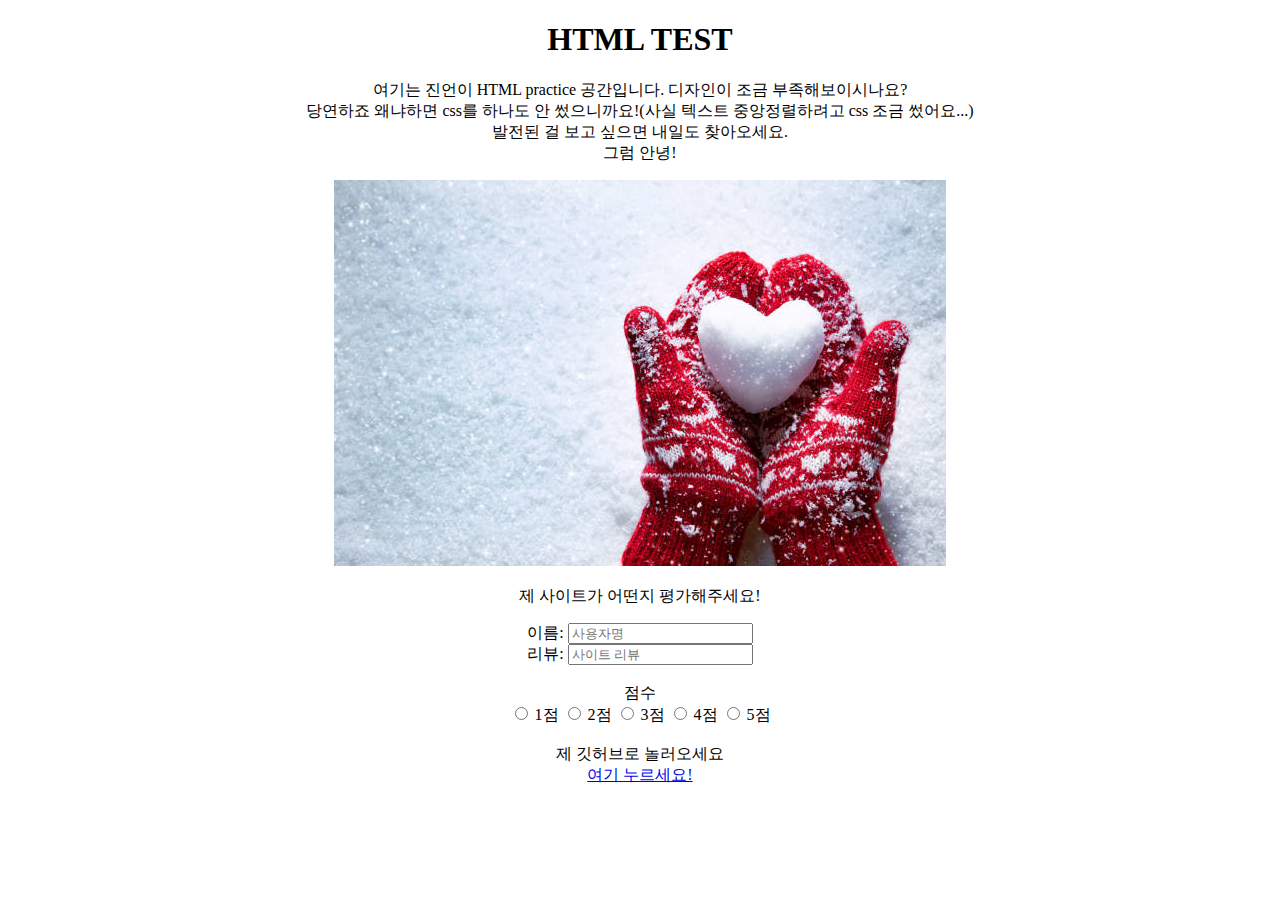
<file: index.html>
<!DOCTYPE html>
<html lang="en">
<head>
    <meta charset="UTF-8">
    <meta name="viewport" content="width=device-width, initial-scale=1.0">
    <title>Document</title>
</head>
<body>
    <div id="title" style="text-align: center;">
        <h1>HTML TEST</h1>
    </div>
    <div id="content">
        <div id="top-content">
            <p style="text-align: center;">
                여기는 진언이 HTML practice 공간입니다. 디자인이 조금 부족해보이시나요?<br/>
                당연하죠 왜냐하면 css를 하나도 안 썼으니까요!(사실 텍스트 중앙정렬하려고 css 조금 썼어요...)<br/>
                발전된 걸 보고 싶으면 내일도 찾아오세요.<br/>
                그럼 안녕!
            </p>
        </div>
        <div id="center-content">
            <div id="img" display="block" style="text-align: center;">
                <img src="test.jpg">
            </div>
            <div id="explanation">
                <p style="text-align: center;"> 
                    제 사이트가 어떤지 평가해주세요!
                </p>
            </div>
            <div id="userForm" style="text-align: center;">
                <form action="/submit" method="post">
                    이름: <input type="text" name="username" placeholder="사용자명"><br/>
                    리뷰: <input type="test" name="review" placeholder="사이트 리뷰"><br/>
                    <br/>점수<br/>
                    <input type="radio" name="score" value="1"> 1점
                    <input type="radio" name="score" value="2"> 2점
                    <input type="radio" name="score" value="3"> 3점
                    <input type="radio" name="score" value="4"> 4점
                    <input type="radio" name="score" value="5"> 5점

                </form>
            </div>
        </div>
        <div id="bottom-content">
            <div id="link" style="text-align: center;">
                <br/>제 깃허브로 놀러오세요<br/>
                <a href="https://github.com/parkjineon">여기 누르세요!</a>

            </div>
        </div>
    </div>
    

</body>
</html>
</file>
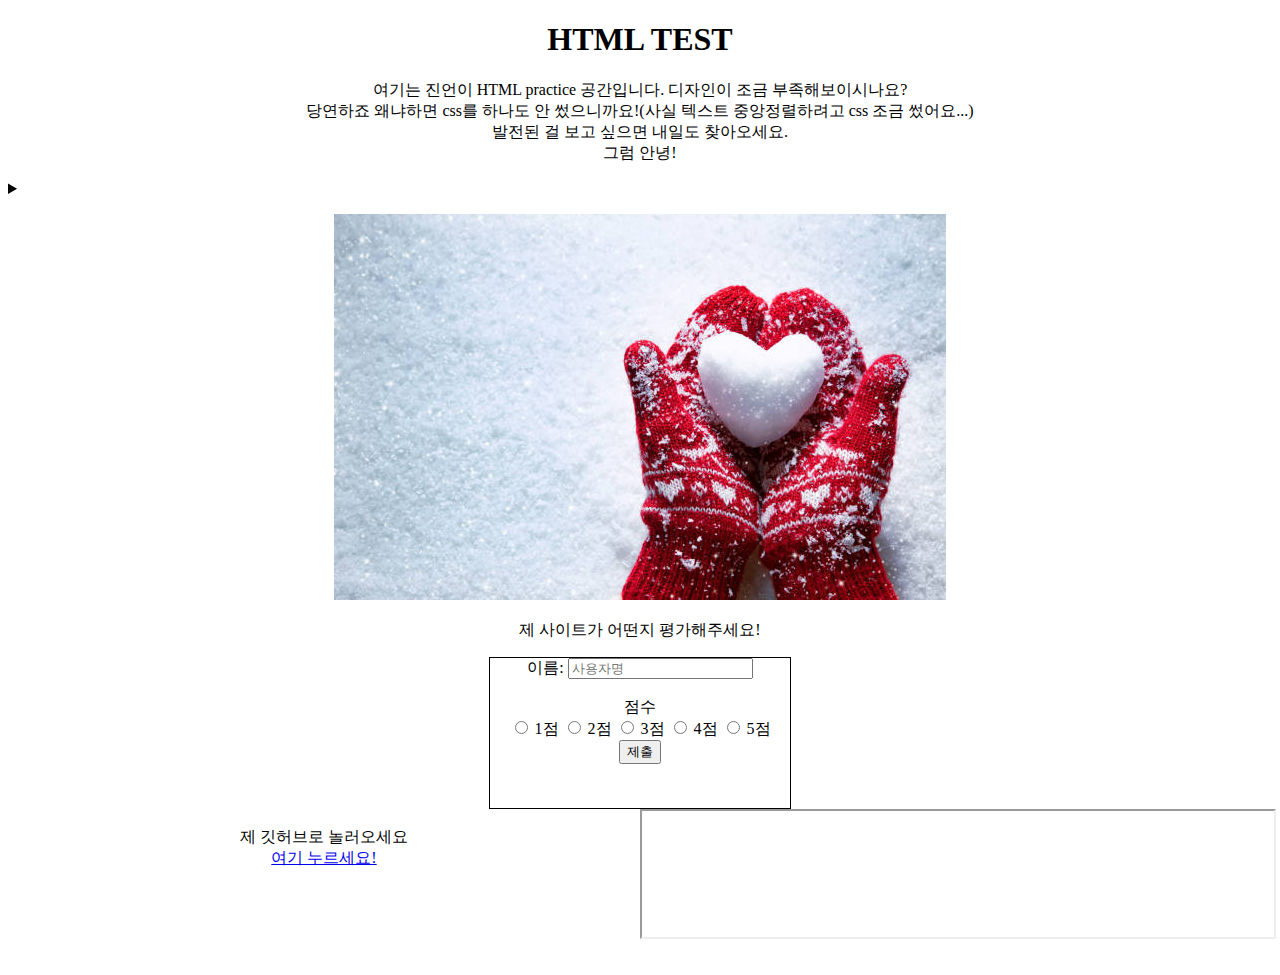
<file: day1/index.html>
<!DOCTYPE html>
<html lang="en">
<head>
    <meta charset="UTF-8">
    <meta name="viewport" content="width=device-width, initial-scale=1.0">
    <title>Document</title>
</head>
<body>
    <div id="title" style="text-align: center;">
        <h1>HTML TEST</h1>
    </div>
    <div id="content" style="width: 100%;">
        <div id="top-content">
            <p style="text-align: center;">
                여기는 진언이 HTML practice 공간입니다. 디자인이 조금 부족해보이시나요?<br/>
                당연하죠 왜냐하면 css를 하나도 안 썼으니까요!(사실 텍스트 중앙정렬하려고 css 조금 썼어요...)<br/>
                발전된 걸 보고 싶으면 내일도 찾아오세요.<br/>
                그럼 안녕!
            </p>
            <p>
                <details>
                    <summary></summary>
                    아무것도 없지롱!
                    <details>
                        <summary></summary>
                        없다구...
                        <details>
                            <summary></summary>
                            이제 진짜 끝!
                            <details>
                                <summary></summary>
                                정말 없어! 안녕!
                            </details>
                        </details>
                    </details>
                    
                </details>
            </p>
        </div>
        <div id="center-content">
            <div id="img" display="block" style="text-align: center;">
                <img src="test.jpg">
            </div>
            <div id="explanation">
                <p style="text-align: center;"> 
                    제 사이트가 어떤지 평가해주세요!
                </p>
            </div>
            <div id="userForm" style="display:flex; flex-direction: row; justify-content: center;" >
                <form action="/submit.html" method="post" style="height:150px; border: black 1px solid; width: 300px; text-align: center;">
                    이름: <input type="text" name="username" placeholder="사용자명"><br/>
                    <br/>점수<br/>
                    <input type="radio" name="score" value="1"> 1점
                    <input type="radio" name="score" value="2"> 2점
                    <input type="radio" name="score" value="3"> 3점
                    <input type="radio" name="score" value="4"> 4점
                    <input type="radio" name="score" value="5"> 5점<br/>
                    <button type="submit">제출</button>
                </form>
            </div>
        </div>
        <div id="bottom-content" width="100%" height="30%"style="display:flex; flex-direction: row; text-align: center;">
            <div id="link" style="text-align: center; align-items: center; width:50%" >
                <br/>제 깃허브로 놀러오세요<br/>
                <a href="https://github.com/parkjineon">여기 누르세요!</a>
            </div>
            <div id="weather" style="width: 50%;">
                <iframe src="https://parkjineon.github.io/parkjineon/" width="100%" height="80%"></iframe>
            </div>
        </div>
    </div>
    

</body>
</html>
</file>
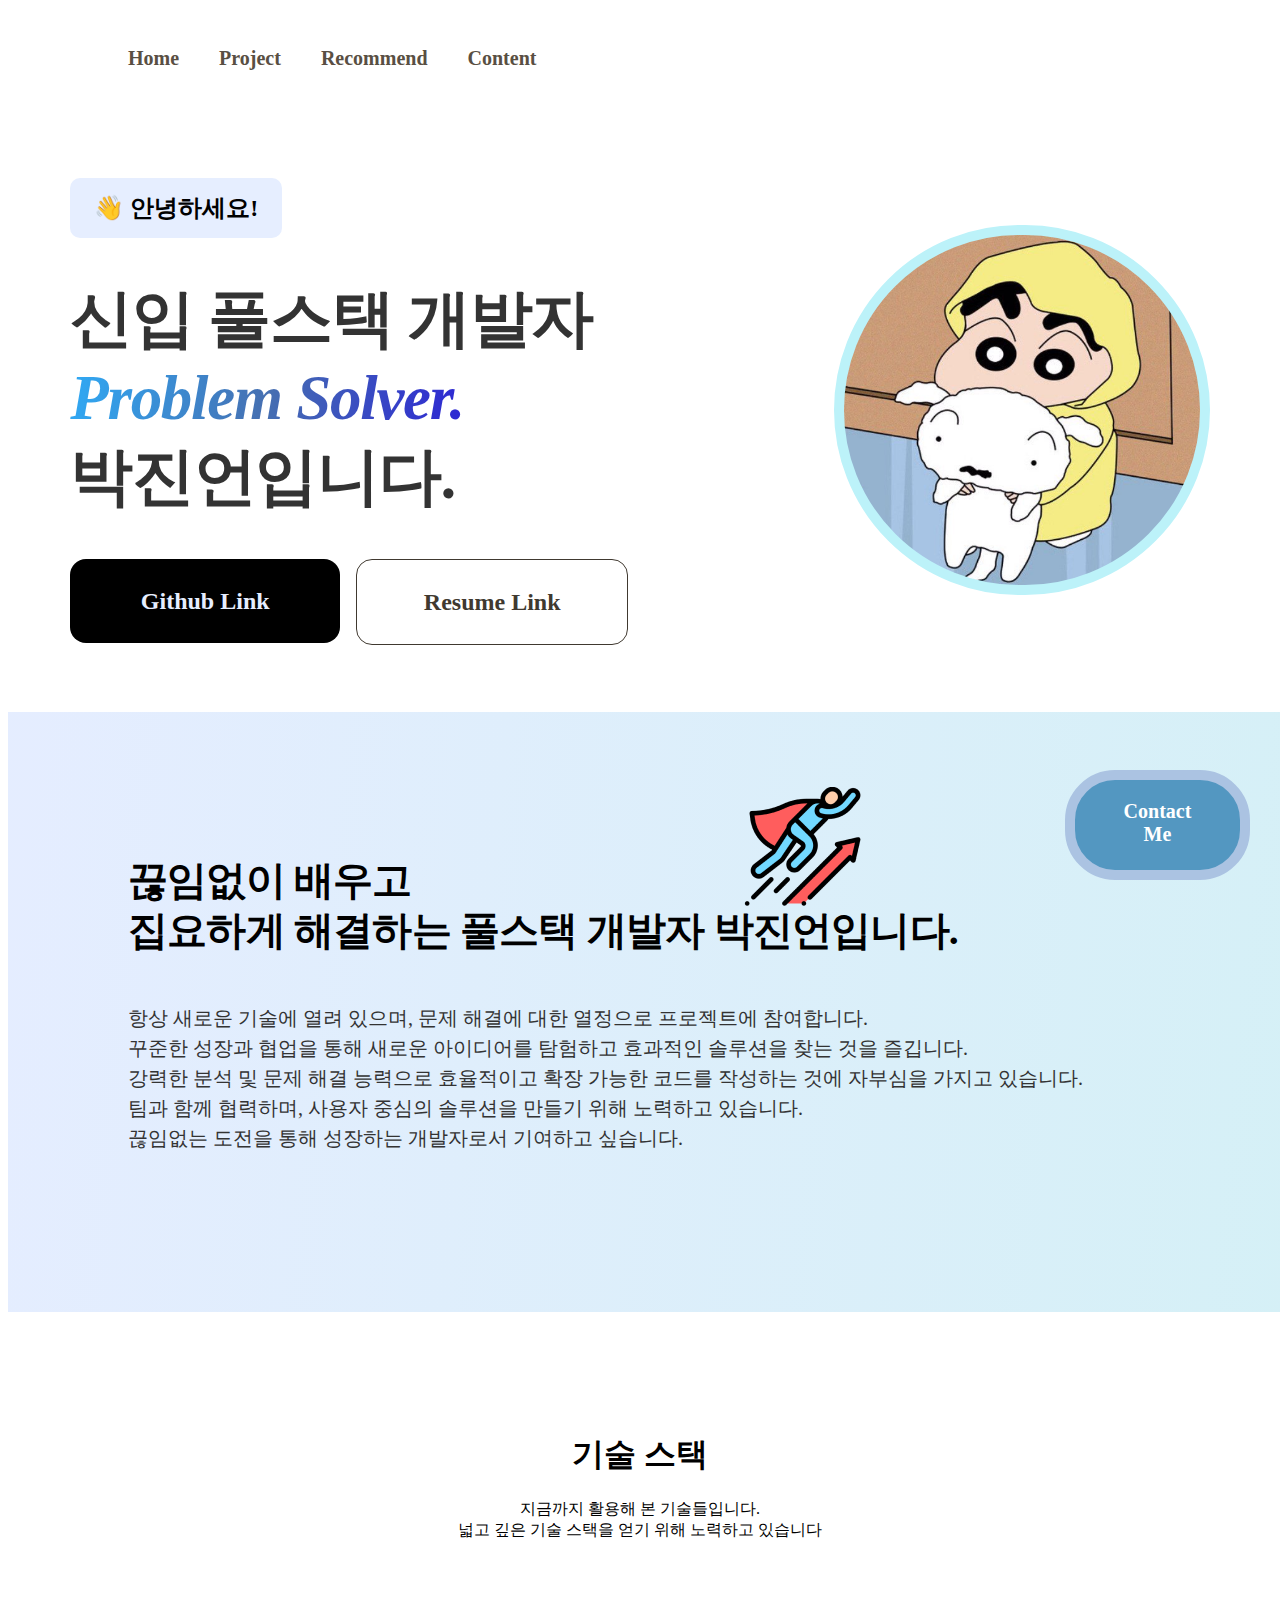
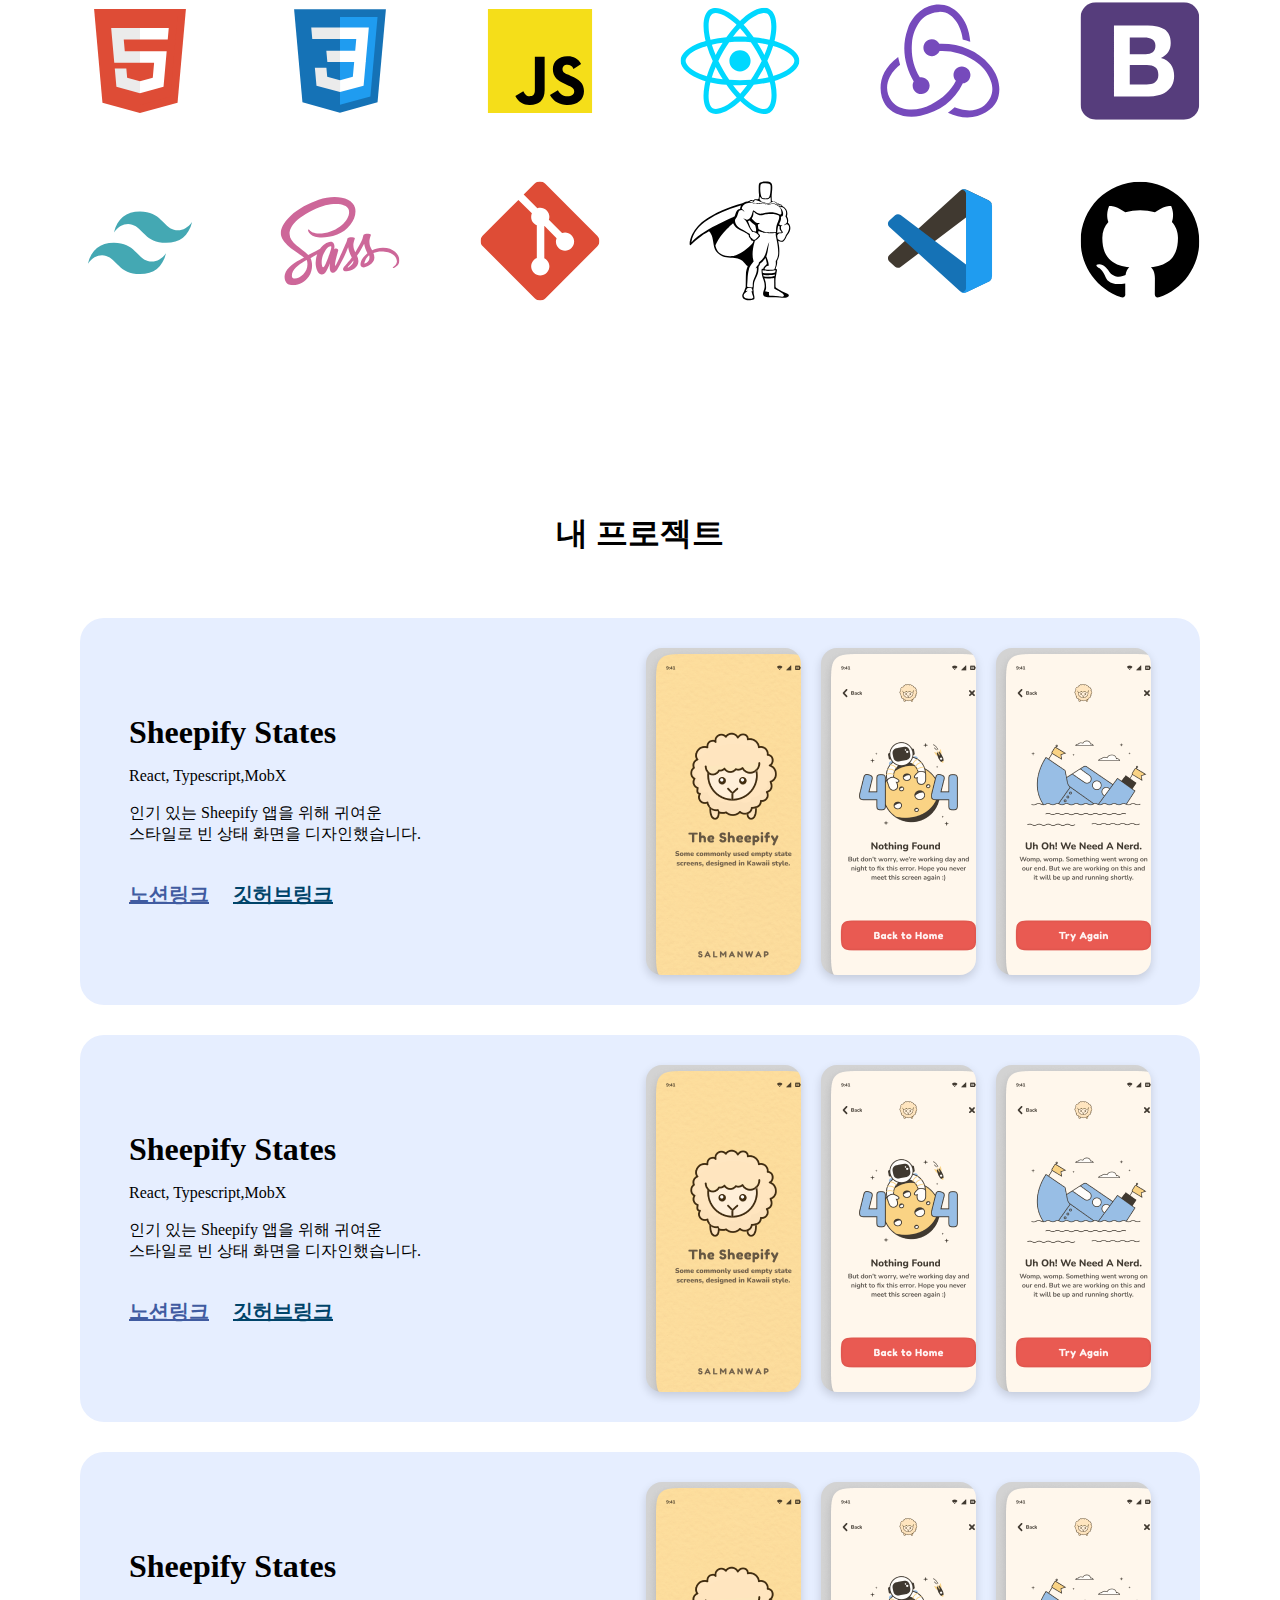
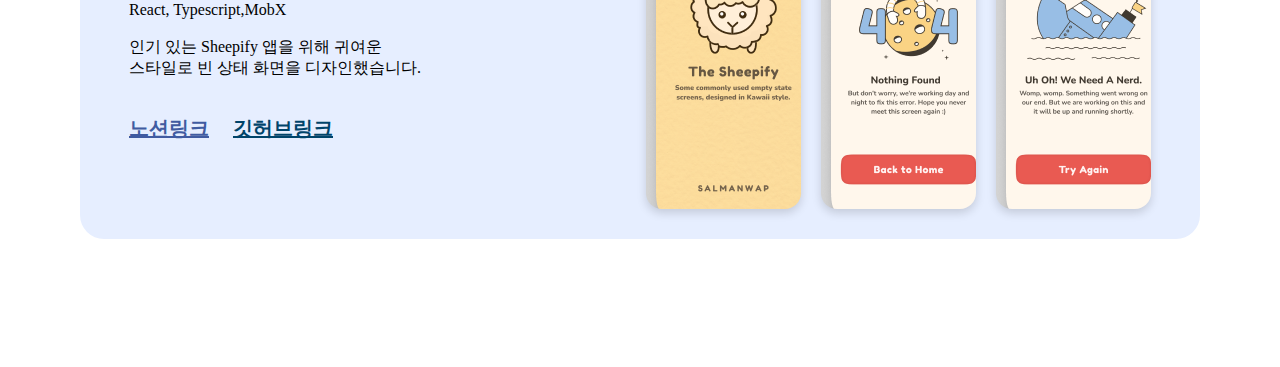
<file: day2/index.html>
<!DOCTYPE html>
<html lang="ko">

<head>
    <meta charset="UTF-8">
    <meta name="viewport" content="width=device-width, initial-scale=1.0">
    <title>Document</title>
    <link rel='stylesheet' href='./style.css'>
</head>

<body>
    <nav>
        <!-- pure HTML/CSS/JS -->
        <div class="navItem">Home</div>

        <!-- 리액트/뷰같은 프레임워크 스타일 -->
        <div class="navItem">Project</div>
        <div class="navItem">Recommend</div>
        <div class="navItem">Content</div>
    </nav>
    <div class="contactMe">
            <p>Contact<br/>Me</p>
    </div>
    <header>
        <div class="welcomeMessage">
            <div class="badge">👋 안녕하세요!</div>
            <h1><div class="animationCollection">
                <div class="titleAnimation">신</div><div class="titleAnimation"></div><div class="titleAnimation">입&nbsp;</div>
                <div class="titleAnimation">풀</div><div class="titleAnimation">스</div><div class="titleAnimation">택&nbsp;</div> 
                <div class="titleAnimation">개</div><div class="titleAnimation">발</div><div class="titleAnimation">자</div><br />
            </div>
                <em class="problemSolver">Problem Solver.</em><br />
                박진언입니다.<br />
            </h1>
            <div class="headerLinkContainer">
                <div class="github">
                    <a class="githubLink" href="https://github.com/parkjineon" target="_blank">
                        Github Link
                    </a>
                </div>
                <div class="resume">
                    <a class="resumeLink" href="#" target="_blank">Resume Link</a>
                </div>

            </div>  
        </div>
        <div class="welcomePicture">
            <div class="profilePicture"></div>
        </div>
    </header>
    <div class="content">
        <div class="aboutMe">
            <h1>끊임없이 배우고<br/>
            집요하게 해결하는 풀스택 개발자 박진언입니다.
            <div class="aboutMeImg">
            </div>
            </h1>
            <p>
                항상 새로운 기술에 열려 있으며, 문제 해결에 대한 열정으로 프로젝트에 참여합니다. <br/>
                꾸준한 성장과 협업을 통해 새로운 아이디어를 탐험하고 효과적인 솔루션을 찾는 것을 즐깁니다.<br/> 
                강력한 분석 및 문제 해결 능력으로 효율적이고 확장 가능한 코드를 작성하는 것에 자부심을 가지고 있습니다.<br/> 
                팀과 함께 협력하며, 사용자 중심의 솔루션을 만들기 위해 노력하고 있습니다. <br/>
                끊임없는 도전을 통해 성장하는 개발자로서 기여하고 싶습니다.<br/>
            </p>

        </div>
        <div class="stacks">
            <div class="stacksContent">
                <h1>기술 스택</h1>
                <p>지금까지 활용해 본 기술들입니다.<br/>
                넓고 깊은 기술 스택을 얻기 위해 노력하고 있습니다</p>
            </div>
            <div class="stacksImg1">
                <svg xmlns="http://www.w3.org/2000/svg" width="121" height="121" viewBox="0 0 121 121" fill="none">
                    <path d="M22.6325 102.504L14.2063 8H106.794L98.3563 102.489L60.4438 113L22.6325 102.504Z" fill="#DE4C36"/>
                    <path d="M60.5 104.968L91.1375 96.4738L98.345 15.7288H60.5V104.968Z" fill="#DE4C36"/>
                    <path d="M60.5 50.7762H45.1625L44.105 38.9075H60.5V27.3162H31.4375L31.715 30.4287L34.5613 62.3675H60.5V50.7762ZM60.5 80.8775L60.4475 80.8925L47.54 77.4087L46.715 68.165H35.0787L36.7025 86.36L60.4475 92.9525L60.5 92.9375V80.8775Z" fill="#EBEBEB"/>
                    <path d="M60.4587 50.7762V62.3675H74.7312L73.3887 77.4012L60.4587 80.8887V92.9487L84.2225 86.36L84.395 84.4025L87.1175 53.8887L87.4025 50.7762H60.4587ZM60.4587 27.3162V38.9075H88.4562L88.6887 36.305L89.2175 30.4287L89.495 27.3162H60.4587Z" fill="white"/>
                </svg>

                <svg xmlns="http://www.w3.org/2000/svg" width="121" height="119" viewBox="0 0 121 119" fill="none">
                    <path d="M22.6325 101.154L14.21 7.4375H106.79L98.3562 101.139L60.4437 111.562L22.6325 101.154Z" fill="#1572B6"/>
                    <path d="M60.5 103.597L91.1375 95.174L98.345 15.1019H60.5V103.597Z" fill="#1F9CF0"/>
                    <path d="M60.5 49.054H75.8375L76.895 37.2842H60.5V25.7896H89.5625L89.285 28.8724L86.4387 60.5487H60.5V49.054Z" fill="white"/>
                    <path d="M60.5711 78.9045L60.5186 78.9193L47.6112 75.4609L46.7862 66.2942H35.1499L36.7737 84.3413L60.5149 90.8788L60.5711 90.864V78.9045Z" fill="#EBEBEB"/>
                    <path d="M74.8513 60.0615L73.4563 75.4534L60.53 78.9119V90.8714L84.29 84.3412L84.4663 82.4001L86.48 60.0615H74.8513Z" fill="white"/>
                    <path d="M60.5411 25.7896V37.2842H32.5436L32.3111 34.6997L31.7824 28.8724L31.5049 25.7896H60.5411ZM60.4999 49.054V60.5487H47.7536L47.5211 57.9642L46.9961 52.1369L46.7186 49.054H60.4999Z" fill="#EBEBEB"/>
                </svg>


                <svg xmlns="http://www.w3.org/2000/svg" width="121" height="121" viewBox="0 0 121 121" fill="none">
                    <path d="M8 8H113V113H8V8Z" fill="#F5DE19"/>
                    <path d="M78.5338 90.0312C79.4284 91.8485 80.8183 93.3759 82.5434 94.4375C84.2684 95.4991 86.2584 96.0515 88.2838 96.0313C92.3713 96.0313 94.985 93.9875 94.985 91.1562C94.985 87.7812 92.3 86.5738 87.8 84.605L85.3325 83.5475C78.2075 80.5138 73.4825 76.715 73.4825 68.6825C73.4825 61.2838 79.1075 55.6475 87.9313 55.6475C90.7877 55.4412 93.6416 56.0805 96.137 57.4856C98.6324 58.8907 100.659 60.9994 101.964 63.5488L94.25 68.48C93.7476 67.216 92.8728 66.1345 91.7416 65.379C90.6105 64.6236 89.2764 64.2298 87.9163 64.25C87.3229 64.1906 86.7236 64.2555 86.1567 64.4404C85.5897 64.6254 85.0675 64.9265 84.6234 65.3244C84.1792 65.7224 83.8228 66.2085 83.5769 66.7518C83.331 67.2951 83.2009 67.8837 83.195 68.48C83.195 71.4388 85.0288 72.6388 89.2625 74.48L91.73 75.5375C100.115 79.1338 104.855 82.7975 104.855 91.0363C104.855 99.92 97.8763 104.787 88.505 104.787C84.8537 105.02 81.213 104.191 78.0223 102.401C74.8317 100.61 72.2274 97.9342 70.5238 94.6963L78.5338 90.0312ZM43.6775 90.8863C45.2263 93.635 46.6363 95.96 50.0263 95.96C53.2663 95.96 55.3138 94.6925 55.3138 89.7612V56.21H65.18V89.8925C65.18 100.107 59.18 104.757 50.4463 104.757C47.3591 104.926 44.2931 104.157 41.6513 102.551C39.0096 100.944 36.9157 98.5761 35.645 95.7575L43.6775 90.8863Z" fill="black"/>
                </svg>

                <svg xmlns="http://www.w3.org/2000/svg" width="114" height="101" viewBox="0 0 114 101" fill="none">
                    <g clip-path="url(#clip0_118_4170)">
                      <path d="M93.4055 32.7027C92.203 32.2887 90.9903 31.9051 89.7686 31.5523C89.9738 30.7106 90.1627 29.8792 90.3304 29.0623C93.0837 15.6483 91.2838 4.84178 85.1359 1.28375C79.2415 -2.12722 69.6015 1.42949 59.8658 9.93342C58.9063 10.773 57.9681 11.6368 57.052 12.524C56.4388 11.934 55.8148 11.3556 55.1802 10.7888C44.9766 1.69616 34.7492 -2.13608 28.608 1.43215C22.7188 4.85374 20.9749 15.0127 23.4537 27.7254C23.7003 28.9844 23.9787 30.237 24.2887 31.4819C22.841 31.8947 21.4441 32.3342 20.1072 32.8019C8.14431 36.9881 0.504639 43.5483 0.504639 50.3529C0.504639 57.3808 8.70617 64.43 21.166 68.7043C22.1762 69.0495 23.1947 69.3692 24.2208 69.6634C23.8875 71.0042 23.5917 72.354 23.3336 73.7114C20.9705 86.2035 22.8159 96.1223 28.6892 99.5222C34.7554 103.033 44.9369 99.4247 54.8505 90.7268C55.6544 90.0196 56.4406 89.2925 57.2083 88.546C58.2003 89.5066 59.2188 90.4393 60.2626 91.343C69.8659 99.6365 79.35 102.985 85.2176 99.5762C91.2781 96.055 93.2479 85.3995 90.6906 72.4356C90.4891 71.42 90.2632 70.4094 90.0131 69.4047C90.7281 69.1921 91.4299 68.9732 92.114 68.7455C105.067 64.4384 113.495 57.4747 113.495 50.3529C113.495 43.5234 105.609 36.919 93.4055 32.7027ZM90.5961 64.1474C89.9782 64.3525 89.3444 64.5505 88.6982 64.7432C87.2682 60.1995 85.3385 55.3684 82.9768 50.3764C85.2304 45.5036 87.0859 40.734 88.4758 36.22C89.6317 36.5558 90.7533 36.9097 91.8346 37.2832C102.291 40.8961 108.668 46.2372 108.668 50.3529C108.668 54.7367 101.78 60.4277 90.5961 64.1474ZM85.9556 73.3765C87.0864 79.1087 87.2475 84.2916 86.4985 88.3435C85.8258 91.9844 84.4726 94.4115 82.7989 95.3839C79.2384 97.4526 71.6234 94.7637 63.4109 87.6706C62.44 86.8305 61.4926 85.9634 60.5698 85.0703C63.7538 81.5756 66.9356 77.5131 70.0411 73.0008C75.5035 72.5144 80.664 71.7188 85.3438 70.6331C85.5693 71.5426 85.7732 72.4573 85.9556 73.3765ZM39.0256 95.0264C35.5467 96.2592 32.7758 96.2946 31.1008 95.3254C27.5368 93.2624 26.0551 85.298 28.0761 74.6151C28.3164 73.3527 28.5914 72.0972 28.901 70.8502C33.5292 71.8779 38.6522 72.6168 44.1274 73.0624C47.2541 77.4776 50.5277 81.5358 53.827 85.0894C53.1258 85.7703 52.4081 86.4338 51.6744 87.0793C47.2903 90.9252 42.8973 93.654 39.0256 95.0264ZM22.7276 64.1204C17.218 62.2302 12.6679 59.7738 9.54919 57.0933C6.74649 54.6848 5.3319 52.2932 5.3319 50.3529C5.3319 46.2234 11.4656 40.9564 21.6961 37.3766C22.9377 36.9425 24.2371 36.5327 25.5855 36.1482C26.9996 40.7641 28.8543 45.5904 31.0924 50.4707C28.8251 55.4233 26.944 60.3267 25.5162 64.997C24.5796 64.7278 23.6498 64.4355 22.7276 64.1204ZM28.1909 26.7947C26.0674 15.9031 27.4776 7.68706 31.0267 5.62497C34.8066 3.42867 43.1652 6.56011 51.9754 14.4115C52.5499 14.9247 53.1151 15.4482 53.6707 15.9819C50.3878 19.52 47.1442 23.548 44.0453 27.9371C38.7312 28.4315 33.6444 29.2253 28.9677 30.2889C28.6795 29.131 28.4205 27.9661 28.1909 26.7951V26.7947ZM76.93 38.8739C75.8254 36.9589 74.6797 35.0679 73.4939 33.2024C77.099 33.66 80.5532 34.2673 83.7968 35.0098C82.8232 38.1425 81.6094 41.4175 80.1807 44.7753C79.1364 42.7867 78.0526 40.8191 76.93 38.8739ZM57.0542 19.4443C59.2805 21.8652 61.5103 24.5678 63.7035 27.5003C59.2545 27.2894 54.798 27.2886 50.349 27.4977C52.5443 24.5922 54.7931 21.8931 57.0542 19.4443ZM37.0509 38.9071C35.9424 40.8367 34.8788 42.792 33.8612 44.7713C32.4558 41.4255 31.2531 38.1355 30.2711 34.9584C33.4948 34.2346 36.9326 33.6427 40.5148 33.1935C39.3158 35.0704 38.1608 36.9754 37.0509 38.9067V38.9071ZM40.6176 67.8569C36.9168 67.4423 33.4273 66.881 30.2044 66.1767C31.2019 62.9429 32.4311 59.5829 33.8669 56.1653C34.8886 58.1461 35.9566 60.1026 37.0699 62.033C38.2148 64.0176 39.4003 65.9614 40.6176 67.8569ZM57.1875 81.6027C54.8995 79.1255 52.6176 76.3848 50.3891 73.4372C52.5527 73.5222 54.7582 73.5656 57 73.5656C59.303 73.5656 61.5796 73.5138 63.8204 73.4137C61.6202 76.4145 59.3988 79.1592 57.1875 81.6027ZM80.2262 55.9907C81.7365 59.446 83.0094 62.7883 84.0202 65.9667C80.7443 66.7171 77.2072 67.3214 73.4803 67.7701C74.6745 65.8699 75.831 63.9461 76.949 61.9998C78.0857 60.0214 79.1783 58.0179 80.2262 55.9907ZM72.7679 59.5794C71.0563 62.5634 69.2486 65.4909 67.3474 68.357C63.9037 68.6018 60.4523 68.7234 57 68.7216C53.4836 68.7216 50.0634 68.6118 46.7699 68.3974C44.8191 65.5378 42.9769 62.6053 41.247 59.6059H41.2475C39.5258 56.6225 37.9176 53.5745 36.4264 50.4685C37.9138 47.3618 39.5171 44.3124 41.2329 41.3267L41.2325 41.3271C42.9476 38.3407 44.7752 35.4206 46.7112 32.5734C50.0713 32.3182 53.5171 32.1853 56.9995 32.1853H57C60.4983 32.1853 63.9484 32.3195 67.3077 32.5765C69.2242 35.4195 71.0401 38.3295 72.752 41.301C74.4735 44.2801 76.098 47.3147 77.623 50.3999C76.1137 53.5166 74.4943 56.5783 72.7679 59.5794ZM82.7252 5.48056C86.5086 7.67067 87.9801 16.5024 85.6029 28.0842C85.4511 28.8231 85.2807 29.5757 85.0953 30.339C80.4071 29.2528 75.3168 28.4452 69.9873 27.9433C66.8827 23.506 63.6655 19.4717 60.436 15.9792C61.2824 15.1604 62.1489 14.3628 63.0348 13.5871C71.3767 6.30141 79.173 3.42468 82.7252 5.48056ZM57 40.2263C62.5723 40.2263 67.0897 44.7603 67.0897 50.3529C67.0897 55.9456 62.5723 60.4795 57 60.4795C51.4277 60.4795 46.9102 55.9456 46.9102 50.3529C46.9102 44.7603 51.4277 40.2263 57 40.2263Z" fill="#00D8FF"/>
                    </g>
                    <defs>
                      <clipPath id="clip0_118_4170">
                        <rect width="113" height="101" fill="white" transform="translate(0.5)"/>
                      </clipPath>
                    </defs>
                </svg>

                <svg xmlns="http://www.w3.org/2000/svg" width="106" height="101" viewBox="0 0 106 101" fill="none">
                    <path d="M73.1971 70.2606C77.0688 69.8598 80.0061 66.5221 79.8725 62.5164C79.7393 58.5111 76.4012 55.3065 72.3959 55.3065H72.1291C67.9897 55.4401 64.7856 58.9115 64.9193 63.0504C65.0529 65.0533 65.8537 66.7889 67.0553 67.9906C62.516 76.9365 55.5734 83.4787 45.1594 88.9529C38.0832 92.6914 30.7402 94.0266 23.3971 93.0922C17.3889 92.291 12.716 89.6209 9.77827 85.2143C5.50614 78.6721 5.10573 71.5955 8.71065 64.5192C11.2475 59.4455 15.2525 55.707 17.7893 53.8377C17.2553 52.102 16.4541 49.1647 16.0537 47.0287C-3.30574 61.0479 -1.30287 80.0074 4.57172 88.9529C8.97745 95.6291 17.9229 99.768 27.8029 99.768C30.4729 99.768 33.143 99.5008 35.8135 98.8336C52.9033 95.4955 65.8541 85.3479 73.1971 70.2606ZM96.6955 53.7045C86.5483 41.8213 71.5951 35.2791 54.5053 35.2791H52.3693C51.1676 32.8758 48.6307 31.2733 45.827 31.2733H45.5598C41.4213 31.407 38.2172 34.8783 38.3504 39.0176C38.484 43.0229 41.8217 46.2274 45.827 46.2274H46.0938C49.0311 46.0938 51.568 44.2246 52.6361 41.6877H55.0393C65.1865 41.6877 74.7992 44.625 83.4779 50.3664C90.1533 54.7725 94.9598 60.5139 97.6299 67.4565C99.8996 73.0643 99.766 78.5385 97.3627 83.2119C93.6246 90.2881 87.3496 94.1602 79.0717 94.1602C73.7311 94.1602 68.6578 92.5578 65.9873 91.3561C64.5188 92.6914 61.8484 94.8274 59.9791 96.1631C65.7205 98.8332 71.5951 100.302 77.2025 100.302C90.0197 100.302 99.4992 93.2254 103.104 86.1492C106.976 78.4049 106.709 65.0533 96.6955 53.7045ZM28.8709 72.5299C29.0045 76.5356 32.3422 79.7397 36.3475 79.7397H36.6147C40.7537 79.6065 43.9578 76.1348 43.8242 71.9959C43.691 67.9901 40.3529 64.786 36.3475 64.786H36.0807C35.8135 64.786 35.4127 64.786 35.1463 64.9192C29.6721 55.8401 27.4025 45.9602 28.2037 35.2787C28.7373 27.2676 31.4078 20.3246 36.0807 14.5832C39.9525 9.64302 47.4291 7.23974 52.5029 7.10654C66.6549 6.83933 72.6627 24.4635 73.0635 31.5401C74.7992 31.9406 77.7365 32.8754 79.7393 33.543C78.1369 11.9135 64.7856 0.697937 51.9688 0.697937C39.9524 0.697937 28.8709 9.37663 24.4647 22.1942C18.3234 39.2844 22.3287 55.707 29.8053 68.6582C29.1381 69.5926 28.7373 71.0615 28.8709 72.5303V72.5299Z" fill="#764ABC"/>
                </svg>


                <svg xmlns="http://www.w3.org/2000/svg" width="89" height="87" viewBox="0 0 89 87" fill="none">
                <g clip-path="url(#clip0_118_4174)">
                    <path d="M0.417969 75.7821C0.417969 81.9781 5.49825 87 11.7648 87H77.0708C83.3384 87 88.418 81.9774 88.418 75.7821V11.2182C88.418 5.02187 83.3377 0 77.0711 0H11.7652C5.49756 0 0.417969 5.02255 0.417969 11.2179V75.7818V75.7821Z" fill="#563D7C"/>
                    <path d="M36.9099 38.4832V26.1629H47.8793C48.9243 26.1629 49.9315 26.2489 50.9015 26.4212C51.8716 26.5931 52.7299 26.9003 53.4762 27.3431C54.2222 27.786 54.8193 28.4007 55.2672 29.1875C55.7147 29.9746 55.9388 30.9829 55.9388 32.2121C55.9388 34.4255 55.2672 36.0241 53.9238 37.0076C52.5808 37.9915 50.8644 38.4832 48.7748 38.4832H36.9099ZM25.1938 17.1621V69.8379H51.0136C53.4016 69.8379 55.7274 69.5429 57.991 68.9526C60.2546 68.3623 62.2693 67.4525 64.0355 66.223C65.8014 64.9934 67.207 63.407 68.2516 61.4645C69.2966 59.5216 69.8188 57.2222 69.8188 54.5663C69.8188 51.2709 69.0103 48.4553 67.3936 46.1192C65.7766 43.7828 63.3264 42.1474 60.0429 41.2129C62.4309 40.0819 64.2346 38.6307 65.4535 36.8601C66.6721 35.0895 67.2816 32.8765 67.2816 30.2203C67.2816 27.7612 66.8711 25.6956 66.0503 24.0232C65.2294 22.3512 64.0727 21.0108 62.5801 20.0025C61.0879 18.9942 59.2969 18.2686 57.2073 17.8262C55.118 17.3833 52.8045 17.1621 50.2673 17.1621H25.1938ZM36.9099 60.8371V46.3771H49.6702C52.2074 46.3771 54.2473 46.9548 55.7897 48.111C57.3317 49.2668 58.1031 51.1971 58.1031 53.9023C58.1031 55.2797 57.8666 56.4107 57.3939 57.296C56.9213 58.1813 56.2871 58.8823 55.4909 59.3986C54.6952 59.9151 53.7746 60.2839 52.7299 60.5054C51.6849 60.7263 50.5908 60.8371 49.4464 60.8371H36.9099Z" fill="white"/>
                </g>
                <defs>
                    <clipPath id="clip0_118_4174">
                    <rect width="88" height="87" fill="white" transform="translate(0.417969)"/>
                    </clipPath>
                </defs>
                </svg>
            </div>
            <div class="stacksImg2">
                <svg xmlns="http://www.w3.org/2000/svg" width="132" height="132" viewBox="0 0 132 132" fill="none">
                    <path d="M37.3438 56.5844C41.1646 41.301 50.7167 33.6594 66 33.6594C88.925 33.6594 91.7906 50.8531 103.253 53.7187C110.895 55.6292 117.581 52.7635 123.312 45.1219C119.492 60.4052 109.94 68.0469 94.6562 68.0469C71.7313 68.0469 68.8656 50.8531 57.4031 47.9875C49.7615 46.0771 43.075 48.9427 37.3438 56.5844ZM8.6875 90.9719C12.5083 75.6885 22.0604 68.0469 37.3438 68.0469C60.2687 68.0469 63.1344 85.2406 74.5969 88.1062C82.2385 90.0167 88.925 87.151 94.6562 79.5094C90.8354 94.7927 81.2833 102.434 66 102.434C43.075 102.434 40.2094 85.2406 28.7469 82.375C21.1052 80.4646 14.4187 83.3302 8.6875 90.9719Z" fill="#44A8B3"/>
                </svg>

                <svg xmlns="http://www.w3.org/2000/svg" width="118" height="88" viewBox="0 0 118 88" fill="none">
                    <g clip-path="url(#clip0_118_4172)">
                      <path d="M101.173 50.5766C97.103 50.5975 93.5653 51.5694 90.6035 53.0063C89.5162 50.8721 88.4295 48.9708 88.238 47.576C88.0246 45.9493 87.7691 44.9561 88.0246 43.0122C88.2805 41.0683 89.4312 38.3001 89.4098 38.089C89.3887 37.8778 89.1538 36.8846 86.8098 36.8637C84.4658 36.8424 82.4413 37.3073 82.2068 37.92C81.9724 38.5326 81.525 39.9273 81.2266 41.3637C80.8216 43.4771 76.5386 51.0198 74.0881 54.971C73.2993 53.4291 72.6174 52.0765 72.468 50.999C72.255 49.3722 71.9991 48.379 72.255 46.4351C72.5109 44.4912 73.6617 41.7235 73.6402 41.5119C73.6187 41.3007 73.3843 40.3075 71.0403 40.2866C68.6958 40.2653 66.6713 40.7302 66.4373 41.3429C66.2029 41.9559 65.9469 43.3923 65.457 44.7871C64.9667 46.1818 59.2769 58.775 57.7852 62.0285C57.1824 63.3453 56.5501 64.6487 55.8886 65.9376C55.8886 65.9376 55.8672 66.001 55.8032 66.1066C55.5954 66.5107 55.3824 66.9122 55.1643 67.311V67.3318C54.8444 67.9028 54.5035 68.4307 54.333 68.4307C54.205 68.4307 53.9706 66.9095 54.3755 64.8387C55.2278 60.4652 57.2524 53.6615 57.2313 53.4291C57.2313 53.3022 57.6148 52.1191 55.9101 51.506C54.2475 50.8934 53.6511 51.9075 53.5017 51.9075C53.3527 51.9075 53.2458 52.2668 53.2458 52.2668C53.2458 52.2668 55.1003 44.618 49.7085 44.618C46.3417 44.618 41.6958 48.2734 39.3943 51.5694C36.778 52.9811 34.1639 54.3968 31.552 55.8166C30.2953 56.5139 28.9951 57.2113 27.7803 57.8661C27.6949 57.7818 27.6099 57.6758 27.5244 57.5915C21.0034 50.6822 8.942 45.8012 9.45339 36.5257C9.64534 33.1449 10.8171 24.2705 32.6178 13.4947C50.5608 4.72583 64.8392 7.15549 67.3111 12.5436C70.8484 20.2349 59.6608 34.5183 41.1204 36.5887C34.0455 37.3708 30.3373 34.6661 29.4 33.652C28.4197 32.5953 28.2703 32.5318 27.9079 32.7435C27.3115 33.0606 27.6949 34.0113 27.9079 34.5605C28.4622 35.9969 30.7422 38.5326 34.5994 39.7796C38.0091 40.878 46.2988 41.491 56.3361 37.6454C67.5666 33.3348 76.3466 21.3546 73.7682 11.3183C71.1893 1.13391 54.141 -2.22556 38.0091 3.45799C28.4197 6.83921 18.02 12.1634 10.5402 19.094C1.65363 27.334 0.246961 34.497 0.822334 37.4976C2.88984 48.1465 17.7006 55.0771 23.6248 60.2114C23.3263 60.3804 23.0489 60.5286 22.8149 60.6555C19.8526 62.1132 8.55811 67.9658 5.74523 74.1568C2.54891 81.1716 6.25708 86.2009 8.70756 86.8765C16.3154 88.9686 24.1362 85.2076 28.3342 78.9953C32.5323 72.7834 32.0209 64.7119 30.0818 61.0144C30.0604 60.9722 30.0393 60.9296 29.9964 60.8875C30.7637 60.4439 31.552 59.979 32.3194 59.5354C33.7296 58.7088 35.1578 57.9126 36.6029 57.1474C35.8781 59.1126 35.3452 61.458 35.0897 64.8387C34.7698 68.8113 36.4105 73.9665 38.563 75.9947C39.5223 76.8828 40.6515 76.9037 41.3763 76.9037C43.8908 76.9037 45.0205 74.8329 46.2778 72.3819C47.8119 69.3818 49.1971 65.8954 49.1971 65.8954C49.1971 65.8954 47.471 75.3191 52.1595 75.3191C53.8641 75.3191 55.5902 73.1214 56.3575 72.0017V72.0226C56.3575 72.0226 56.4 71.9592 56.4855 71.8114C56.656 71.5368 56.7624 71.3674 56.7624 71.3674V71.3257C57.4443 70.1421 58.9789 67.4587 61.2589 63.0004C64.1998 57.2534 67.0342 50.0696 67.0342 50.0696C67.0342 50.0696 67.2901 51.8232 68.1634 54.739C68.6753 56.4505 69.7401 58.331 70.5929 60.148C69.911 61.0991 69.4846 61.627 69.4846 61.627L69.5061 61.6483C68.9518 62.3665 68.3554 63.1481 67.6945 63.9094C65.3716 66.6558 62.6016 69.8045 62.2178 70.7126C61.7699 71.7901 61.8768 72.5722 62.7296 73.2062C63.3475 73.6711 64.4553 73.734 65.585 73.6711C67.6735 73.5229 69.1437 73.0158 69.8681 72.6991C70.9978 72.2976 72.319 71.6846 73.5548 70.776C75.8352 69.1067 77.22 66.7192 77.0925 63.5714C77.0285 61.8386 76.4531 60.1059 75.7498 58.4787C75.9632 58.1833 76.1547 57.8874 76.3681 57.5915C79.9693 52.3724 82.7612 46.6462 82.7612 46.6462C82.7612 46.6462 83.0171 48.3998 83.8905 51.3161C84.3168 52.7951 85.1907 54.401 85.9575 55.9643C82.5693 58.6903 80.4807 61.8594 79.7349 63.9302C78.3926 67.7759 79.4365 69.5082 81.4185 69.9097C82.3133 70.1 83.592 69.6772 84.5298 69.2757C85.7231 68.8956 87.1297 68.2408 88.4724 67.2684C90.7529 65.5995 92.9474 63.275 92.8195 60.1272C92.7555 58.6903 92.3721 57.2743 91.8392 55.9009C94.7161 54.7182 98.4242 54.063 103.155 54.6122C113.299 55.7953 115.302 62.0706 114.918 64.7123C114.535 67.3531 112.404 68.79 111.701 69.2336C110.997 69.6777 110.763 69.8254 110.827 70.1421C110.912 70.607 111.253 70.5862 111.85 70.5014C112.681 70.3537 117.178 68.3672 117.369 63.5075C117.689 57.2956 111.722 50.5132 101.173 50.5766ZM22.9214 76.7346C19.5542 80.3687 14.8662 81.7421 12.8417 80.5803C10.6681 79.3333 11.5204 73.9665 15.6545 70.1213C18.169 67.7759 21.4083 65.5991 23.5608 64.2683C24.0507 63.9724 24.7755 63.5501 25.6493 63.0217C25.7983 62.937 25.8838 62.8948 25.8838 62.8948L26.3952 62.5776C27.9078 68.0713 26.4591 72.9103 22.9214 76.7346ZM47.4285 60.2114C46.2563 63.043 43.8058 70.2903 42.3141 69.8888C41.0354 69.5508 40.2466 64.0571 42.0582 58.6269C42.9745 55.9009 44.9136 52.647 46.0433 51.3796C47.8759 49.3509 49.9005 48.6744 50.3904 49.4991C51.0087 50.5766 48.1529 58.4365 47.4285 60.2114ZM67.652 69.8041C67.1617 70.0578 66.6932 70.2269 66.4798 70.1C66.3308 70.0153 66.6932 69.6772 66.6932 69.6772C66.6932 69.6772 69.2292 66.973 70.2305 65.7473C70.8063 65.0291 71.4877 64.184 72.2125 63.2329V63.5075C72.2125 66.7405 69.0583 68.9169 67.6516 69.8041H67.652ZM83.2511 66.2756C82.8887 66.0219 82.9527 65.1768 84.1674 62.5355C84.6363 61.5001 85.7441 59.7678 87.6411 58.0985C87.8541 58.7746 88.0035 59.4298 87.9821 60.0424C87.9606 64.1205 85.0202 65.6417 83.2511 66.2756Z" fill="#CD6799"/>
                    </g>
                    <defs>
                      <clipPath id="clip0_118_4172">
                        <rect width="117" height="87" fill="white" transform="translate(0.5 0.5)"/>
                      </clipPath>
                    </defs>
                </svg>

                <svg xmlns="http://www.w3.org/2000/svg" width="106" height="106" viewBox="0 0 106 106" fill="none">
                    <g clip-path="url(#clip0_118_4168)">
                      <path d="M103.52 48.3219L57.6758 2.48038C55.0372 -0.1598 50.7552 -0.1598 48.1134 2.48038L38.5937 12.0001L50.6699 24.0763C53.4762 23.1281 56.6943 23.7642 58.9313 26.0012C61.1789 28.2525 61.8106 31.4981 60.8393 34.3134L72.4775 45.952C75.2932 44.982 78.5421 45.6095 80.791 47.8621C83.934 51.0039 83.934 56.096 80.791 59.2399C77.6471 62.3841 72.555 62.3841 69.4095 59.2399C67.0454 56.8733 66.4613 53.4013 67.6582 50.4888L56.8046 39.6352L56.8034 68.1973C57.5902 68.5863 58.3088 69.1002 58.9313 69.7189C62.0743 72.8607 62.0743 77.9532 58.9313 81.0995C55.7874 84.2422 50.6929 84.2422 47.5535 81.0995C44.4105 77.9532 44.4105 72.8611 47.5535 69.7193C48.3067 68.9658 49.2019 68.369 50.1871 67.9635V39.1352C49.2004 38.7324 48.3048 38.1353 47.5535 37.3793C45.1722 35.0013 44.5996 31.5071 45.8198 28.5831L33.9154 16.6775L2.48105 48.1099C-0.160352 50.7525 -0.160352 55.0349 2.48105 57.6755L48.3259 103.518C50.9652 106.158 55.2464 106.158 57.8891 103.518L103.519 57.8884C106.16 55.247 106.16 50.9621 103.519 48.3219" fill="#DE4C36"/>
                    </g>
                    <defs>
                      <clipPath id="clip0_118_4168">
                        <rect width="105" height="105" fill="white" transform="translate(0.5 0.5)"/>
                      </clipPath>
                    </defs>
                </svg>

                <svg xmlns="http://www.w3.org/2000/svg" width="121" height="120" viewBox="0 0 121 120" fill="none">
                    <path d="M67.865 119.745C66.3012 119.471 64.6812 118.729 63.7625 117.908C63.1388 117.253 62.7829 116.389 62.765 115.485C62.765 114.566 63.2337 113.276 63.9762 111.99C64.4262 111.266 64.7787 110.486 65.03 109.665C65.1875 109.099 65.5175 108.18 65.7725 107.595L66.2225 106.523L66.3387 99.3563C66.3987 95.3925 66.515 91.7213 66.6125 91.1513C66.8675 89.5088 67.295 87.9075 67.8612 86.3475L68.2925 85.3125L67.6662 84.9413C67.1 84.5888 66.6312 84.1013 64.775 81.8925C62.4912 79.1963 59.4837 77.7113 55.2237 77.205C53.8362 77.07 52.43 76.9688 51.0237 76.9125C44.7725 76.62 41.1987 75.3113 37.9775 72.1463C35.5737 69.7838 34.325 67.0275 33.8187 62.9663C33.1362 57.4763 32.375 54.6638 30.9687 52.38C30.6221 51.816 30.2228 51.2861 29.7762 50.7975L29.21 50.2313L27.9612 51.0338C27.2787 51.4838 26.3187 52.05 25.85 52.305C24.2862 53.1638 22.8012 54.12 21.3762 55.155C17.8812 57.6938 14.0712 60.8775 11.9825 62.9663C11.045 63.9038 10.5575 64.3125 10.34 64.275C8.91498 64.0613 10.0062 57.8888 12.3312 53.2388C15.3012 47.2425 20.3 41.715 26.0825 37.9838C30.83 34.9163 38.5062 30.6975 42.0575 29.2125C48.365 26.5763 56.5287 23.7225 62.1162 22.2C63.29 21.8663 64.01 21.5738 64.4975 21.2438C65.5925 20.4825 66.665 20.1113 67.895 20.0925C68.93 20.0738 69.0275 20.055 70.025 19.3875C71.1987 18.6263 71.5475 18.585 72.7212 18.9975L73.4825 19.2713L74.42 18.6263L75.3575 18L76.7037 18.0188C77.7387 18.0375 78.2075 18 78.6575 17.805C79.2237 17.55 79.2425 17.5125 79.4 16.575C79.7525 14.5425 79.79 13.5263 79.5762 12.2963C79.3025 10.6763 79.265 4.3875 79.5387 3.15375C79.8312 1.82625 80.0262 1.5525 81.0237 1.065C82.5087 0.341252 83.6225 0.127502 86.18 0.127502C89.3037 0.127502 90.8862 0.558753 92.06 1.69125C93.1137 2.7075 93.29 5.08875 92.7425 10.6763C92.4087 13.8975 92.3712 14.7975 92.4687 16.905C92.5062 18.2513 92.6037 19.5225 92.645 19.6988C92.7237 20.0325 92.8025 20.0513 93.935 20.07C95.0487 20.0888 95.2437 20.1488 96.2975 20.6963C97.3137 21.225 98.075 21.87 98.2325 22.3388C98.2512 22.4363 98.4275 22.4363 98.7387 22.3388C99.3425 22.1625 99.8712 22.3575 100.302 22.8863C100.557 23.22 100.711 23.2763 101.3 23.2763C102.102 23.2763 102.395 23.4713 103.059 24.45C103.369 24.8893 103.795 25.2344 104.289 25.4475C105.384 25.995 106.869 27.5175 107.435 28.7288C108.312 30.525 108.489 32.6138 107.941 34.4888C107.746 35.1938 107.746 35.2125 108.155 35.895C109.014 37.3613 109.329 39.1575 108.976 40.68L108.781 41.58L109.366 42.165C112.276 45.075 111.845 49.8225 108.294 54.06C107.897 54.544 107.562 55.0756 107.296 55.6425C106.614 57.4575 105.83 58.7288 104.817 59.7825L103.782 60.8363H102.729C101.675 60.8363 100.19 60.4838 99.29 60.015C98.9187 59.82 98.9 59.82 98.9787 60.0525C99.215 60.9113 99.8 64.4063 99.995 66.3413C100.306 69.3113 100.209 73.6275 99.8 75.4838C99.5013 76.8586 99.0008 78.1816 98.315 79.41C97.925 80.0363 97.9062 80.1713 97.9812 80.9325C98.0975 82.005 97.8462 83.805 97.415 84.9938C96.8862 86.3813 96.6912 87.0263 96.575 87.7275C96.4775 88.3313 96.4775 88.3313 96.9087 88.3313C97.475 88.3313 97.7862 88.665 97.7862 89.3288C97.7862 89.6213 97.5312 91.2038 97.22 92.8238C96.3612 97.3763 96.3012 97.8825 96.3012 102.296C96.2825 106.849 96.2825 106.808 97.3175 107.49L99.6425 108.994C101.643 110.321 103.785 111.422 106.029 112.275C109.291 113.565 109.741 113.895 109.741 114.99C109.741 115.478 109.644 115.654 109.235 116.044C107.986 117.255 105.522 117.529 100.561 117C97.9832 116.758 95.3955 116.635 92.8062 116.629C85.97 116.531 84.9725 116.295 84.0762 114.596C83.57 113.621 83.6675 112.35 84.3687 110.261C84.68 109.343 84.9537 108.405 85.19 107.449C85.6587 105.184 85.3475 102.488 84.2525 99.4425L83.315 96.8438C82.3962 94.2075 81.89 89.3813 82.4375 88.29C82.535 88.0763 82.7112 88.035 83.18 88.0538L83.765 88.1138L84.2525 87.0975C84.6237 86.295 85.0325 85.77 86.1462 84.6563L87.5712 83.2313L87.4925 82.3125C87.4325 81.435 86.2812 77.175 86.1237 77.1938C86.0637 77.1938 85.7525 77.625 85.4 78.1688C84.5412 79.4588 82.6475 81.45 81.5712 82.1738C81.1025 82.485 80.7125 82.8563 80.7125 82.9763C80.6937 83.505 80.2437 84.54 79.6962 85.26C79.1675 85.965 79.13 86.0813 79.2087 86.7038C79.3437 87.6225 79.0512 90.57 78.7025 92.115C78.3864 93.2622 77.9541 94.3742 77.4125 95.4338C76.0662 98.2275 75.05 100.725 74.795 101.88C74.6108 102.992 74.4931 104.114 74.4425 105.24C74.3825 106.568 74.2475 107.858 74.15 108.131C74.015 108.503 74.015 108.795 74.1312 109.361C74.2287 109.77 74.2887 110.689 74.2662 111.413C74.2475 112.41 74.3262 113.055 74.6187 114.225C75.125 116.216 75.2225 117.469 74.99 118.211C74.8325 118.68 74.6787 118.856 74.15 119.111C72.9762 119.715 69.6575 120.049 67.8612 119.738L67.865 119.745ZM72.6087 118.144C73.2912 117.949 73.88 117.364 73.88 116.835C73.88 116.599 73.685 115.916 73.4487 115.313C72.98 114.161 72.1775 111.113 72.1775 110.606C72.1775 110.351 72.1962 110.333 72.5862 110.546L73.0175 110.783V110.235C72.9549 109.73 72.8431 109.233 72.6837 108.75C72.3125 107.636 72.275 107.618 69.9087 107.479L68.3075 107.4L67.7225 107.966C67.4008 108.297 67.1189 108.665 66.8825 109.061C66.6275 109.568 66.53 110.333 66.6875 110.505C66.725 110.565 67.1187 110.505 67.5462 110.408C67.8 110.332 68.0618 110.287 68.3262 110.273C68.3262 110.291 67.895 110.644 67.3512 111.015C65.0075 112.774 64.1862 113.846 64.1862 115.215C64.1862 116.64 65.5325 117.754 67.6437 118.088C69.0875 118.301 71.9 118.361 72.605 118.148L72.6087 118.144ZM104.386 115.819C104.971 115.114 104.892 114.394 104.15 113.573C103.719 113.141 103.231 112.77 102.684 112.478C102.136 112.185 101.589 111.851 101.041 111.503C100.051 110.861 99.0338 110.261 97.9925 109.706C97.0925 109.219 96.215 108.709 95.3562 108.165L95.0037 107.891V102.521C95.0037 97.23 94.985 97.1513 94.7112 97.23C93.3425 97.6013 91.0775 97.7775 88.2087 97.7175L85.1037 97.68L85.5537 98.775C86.3937 100.845 86.825 103.62 86.825 106.804C86.825 107.996 86.7462 108.424 86.4537 109.264C86.2962 109.673 86.1612 110.085 86.0225 110.494C85.9625 110.67 86.18 110.805 86.9787 111.041C87.5637 111.218 88.4225 111.394 88.9137 111.45L89.8137 111.548L89.7162 112.448C89.6187 113.464 89.735 114.536 89.99 114.87C90.1475 115.065 90.7325 115.144 93.4475 115.26C95.4987 115.358 97.7262 115.571 99.4812 115.826C101.004 116.063 102.646 116.258 103.134 116.258C103.955 116.276 104.034 116.239 104.382 115.826L104.386 115.819ZM73.1187 106.68C73.1975 106.62 73.3137 105.566 73.355 104.318C73.5125 100.823 73.6475 100.313 75.4062 96.3675C76.85 93.1463 77.615 90.1388 77.555 88.0088L77.5175 86.7375L76.97 87.2663C75.8375 88.3988 76.6175 86.6213 77.9675 85.0388C78.9837 83.8275 79.3362 83.1638 79.49 82.0913C79.5687 81.66 79.7262 81.4463 80.39 80.94C82.8735 79.0639 84.7871 76.5349 85.9175 73.635C86.1912 72.93 86.8925 70.53 87.4812 68.3025C88.5762 64.1813 89.1612 62.4038 89.69 61.6425C89.885 61.35 89.9637 61.29 89.9262 61.485C89.643 62.5324 89.4214 63.5955 89.2625 64.6688C89.105 65.625 88.8125 67.5 88.6175 68.8088C88.2462 71.4863 87.8562 73.2038 87.3275 74.5313L86.975 75.4313L87.9125 77.8538C88.8875 80.3325 89.3375 82.1325 89.4162 83.8688L89.4762 84.8438L88.715 85.0013C87.7102 85.1791 86.8136 85.7396 86.2137 86.565C85.55 87.5213 85.1787 88.305 85.355 88.4775C85.4337 88.5563 86.39 88.7325 87.485 88.8675C89.1837 89.0625 89.8287 89.0625 92.075 88.9275C93.05 88.89 94.01 88.7925 94.9662 88.6538C95.18 88.575 95.3975 88.1475 95.7462 87.0338C96.5487 84.4763 96.7025 83.5763 96.605 81.78L96.5262 80.1975L96.935 79.6688C97.8912 78.4575 98.6337 76.2713 98.945 73.71C99.3162 70.5863 98.6337 64.0425 97.3625 58.4175C96.7587 55.74 96.5037 54.1388 96.5037 52.9688V51.9338L95.5475 52.0313C92.1087 52.4025 87.95 52.305 85.4112 51.7763C84.0237 51.5025 80.5287 50.4675 79.7675 50.1338L79.1637 49.86L79.085 50.5425C79.025 50.9138 78.9687 51.285 78.89 51.675C78.7737 52.0838 78.8112 52.1813 79.535 52.8863C80.435 53.805 80.7087 54.2738 80.7087 54.8963C80.7087 55.2863 80.495 55.6013 79.4 56.7338C78.6149 57.5715 77.7438 58.3244 76.8012 58.98L75.53 59.8388L74.9825 61.7325C73.0287 68.6663 72.6575 74.9738 73.9475 79.485L74.2587 80.6175L73.6325 81.3975C71.2887 84.345 69.9012 86.5913 69.6875 87.8438C69.5625 88.4605 69.4187 89.0733 69.2562 89.6813C68.75 91.6163 68.3562 94.4475 68.1837 97.515C68.0635 100.083 67.8948 102.648 67.6775 105.21L67.58 105.971L68.555 106.264C69.1025 106.44 69.9237 106.635 70.3925 106.714C71.27 106.849 72.8937 106.811 73.145 106.676L73.1187 106.68ZM92.0825 95.9363C93.605 95.8388 94.9925 95.6025 95.2662 95.37C95.3825 95.2913 95.5212 94.8825 95.5587 94.47L95.6562 93.7275L94.445 94.0013C93.4887 94.1963 92.5325 94.3125 91.5725 94.3913C89.2662 94.4888 86.945 94.4288 84.6575 94.1963C83.8962 94.08 83.8962 94.08 84.1287 95.0738C84.3237 95.8163 84.365 95.8538 86.3562 95.9925C87.6837 96.1088 89.54 96.09 92.0787 95.9325L92.0825 95.9363ZM90.8112 92.5388C92.8025 92.3625 95.285 91.935 95.7725 91.68C95.93 91.6013 96.065 91.3088 96.125 90.975L96.3012 89.94L96.3987 89.4525L95.9112 89.55C93.7437 90 92.1012 90.135 88.82 90.135C85.6175 90.135 85.2462 90.1163 84.4062 89.8238C84.0834 89.6877 83.7397 89.6078 83.39 89.5875C83.255 89.6663 83.2325 90.78 83.3525 91.56C83.4312 92.0288 83.51 92.1075 83.9787 92.2425C85.4637 92.6513 87.965 92.7488 90.815 92.5163L90.8112 92.5388ZM54.5637 74.9213C59.5625 73.4775 66.1062 69.2363 71.4575 63.9263C73.1975 62.1863 73.4112 61.9538 73.6437 61.1738L73.955 60.1763C73.9925 60.0975 73.6812 59.9625 73.2725 59.865C72.2 59.61 71.3787 58.9875 71.3787 58.4213C71.3787 58.0875 71.1837 57.7575 70.6175 57.15C69.6987 56.115 69.4662 55.665 69.3687 54.6713L69.29 53.8688L68.195 53.0888C67.5687 52.6388 65.3825 51.4275 63.0575 50.2575C61.2872 49.3939 59.5544 48.4555 57.8637 47.445C55.91 46.1363 54.6012 44.5725 53.8587 42.72C53.7237 42.3488 53.5475 42.0375 53.4875 42.0375C53.33 42.0375 48.935 46.275 47.06 48.2663C42.4325 53.1488 39.2487 57.3863 37.235 61.3125C36.7287 62.2875 36.1812 63.4425 36.0237 63.87L35.7312 64.65L36.0837 65.9588C36.2975 66.6638 36.7475 67.815 37.1 68.4975C38.33 70.92 39.7962 72.3825 42.2187 73.575C44.8175 74.865 47.12 75.315 50.9675 75.255C53.0375 75.2363 53.645 75.1763 54.56 74.9025L54.5637 74.9213ZM15.11 57.7913C18.3912 54.8813 22.9212 51.6975 28.4712 48.3975C32.105 46.23 46.1487 39.1988 52.6137 36.3263C53.7875 35.7975 54.8412 35.31 54.9575 35.2538C55.0737 35.175 55.4075 34.335 55.7187 33.3975C57.0875 29.0625 57.77 28.2038 60.2487 27.6375C60.56 27.5588 60.6387 27.4613 60.6387 27.15C60.6387 26.5838 61.0287 25.275 61.3625 24.69C61.6175 24.24 61.6175 24.2213 61.4 24.2813C61.265 24.3188 60.4437 24.555 59.585 24.81C47.6712 28.2488 37.2612 32.8163 28.2762 38.52C18.6875 44.6138 13.16 51.9188 11.5587 60.6675L11.4425 61.3125L12.6162 60.1613C13.2425 59.5163 14.375 58.4625 15.1175 57.8175L15.11 57.7913ZM103.49 59.4525C104.446 58.965 105.931 56.7188 106.479 54.9413C106.636 54.315 106.947 53.73 107.397 53.2425C108.841 51.6413 110.034 48.7313 110.052 46.74C110.052 43.635 108.294 42.4425 105.736 43.77C105.402 43.9275 105.132 44.0438 105.091 44.0063C104.956 43.8713 105.676 43.1663 106.557 42.6188C107.709 41.8575 107.926 41.4075 107.926 39.7875C107.943 38.4781 107.554 37.1955 106.812 36.1163C106.46 35.5875 106.325 35.2388 106.381 35.0213L106.734 33.7125C107.221 31.9725 107.045 29.9813 106.284 28.7138C105.151 26.8013 103.764 25.8638 101.829 25.7063L100.696 25.6275L101.36 26.37C103.332 28.5 104.289 31.1738 103.899 33.4613C103.704 34.635 103.527 34.8675 102.395 35.3175L101.731 35.5913L101.81 36.4913C101.945 37.9575 101.694 39.03 100.756 41.0025C100.287 42 99.935 42.8963 99.9762 42.9938C100.092 43.3275 101.382 43.95 102.399 44.205L103.396 44.4413L102.77 44.655C101.949 44.91 101.772 45.2813 101.772 46.6275C101.772 47.8575 101.949 48.3675 102.845 49.7138C103.254 50.2988 103.527 50.9063 103.569 51.255C103.647 51.8025 103.629 51.84 103.179 51.9975C102.669 52.1407 102.144 52.2262 101.615 52.2525C99.7775 52.3688 99.6425 52.4288 98.8212 53.2088C98.0787 53.9138 98.06 53.9513 98.06 54.7313C98.06 55.8038 98.4687 57.975 98.7237 58.2675C99.0575 58.62 100.91 59.5388 101.634 59.6738C102.258 59.8305 102.918 59.7545 103.49 59.46V59.4525ZM76.4375 57.99C77.63 57.0525 78.5675 56.115 79.0925 55.3125C79.4262 54.825 79.445 54.7275 79.2875 54.315C79.0137 53.6888 77.2175 52.0688 76.22 51.5813C75.5553 51.2835 74.8522 51.0802 74.1312 50.9775L72.9012 50.82L72.14 49.8638C70.5575 47.91 69.68 46.3875 68.4275 43.4363C67.3325 40.935 66.3762 39.4725 64.8537 38.025C64.2275 37.44 63.7812 36.9525 63.8187 36.9525C63.8975 36.9525 64.64 37.3238 65.4987 37.7738C66.9237 38.535 67.1 38.595 67.745 38.4975C70.07 38.2238 72.1212 35.55 72.8637 31.8C73.0775 30.7463 73.5087 29.67 73.9587 29.025C73.9775 29.0063 74.8775 29.5913 75.9312 30.3525C78.6087 32.2463 79.1937 32.5388 80.7162 32.5988C81.7137 32.6363 82.28 32.5613 84.0762 32.13C87.905 31.1925 92.045 30.8213 94.565 31.155C95.99 31.35 98.0412 31.9763 99.5637 32.6963C101.067 33.4013 101.36 33.4388 101.847 33.0075C102.256 32.655 102.256 32.5988 102.256 31.29C102.237 29.355 101.532 27.2663 100.46 26.0175C99.9125 25.3725 98.3712 24.3188 96.845 23.5163C96.3024 23.2285 95.7624 22.936 95.225 22.6388C94.5012 22.2075 93.6837 22.2675 91.4562 22.8525C88.8762 23.5163 88.1937 23.5163 85.2462 22.755C82.745 22.1288 82.5912 22.11 80.1275 22.5C78.8187 22.695 75.5375 22.5788 74.4425 22.2863C73.895 22.1288 73.3475 21.975 72.8225 21.78C71.8662 21.4088 70.205 21.3488 68.7012 21.6225C65.7125 22.1513 63.4475 23.7713 62.6262 25.9763C62.195 27.09 62.255 27.6188 62.8212 27.9675C63.7212 28.5338 64.91 30.0788 64.91 30.6825C64.91 30.72 64.6175 30.4688 64.2837 30.1163C63.4437 29.2388 62.6825 28.845 61.7825 28.845C61.2002 28.8612 60.634 29.0397 60.1476 29.3603C59.6613 29.681 59.2742 30.1311 59.03 30.66C58.7672 31.35 58.5455 32.055 58.3662 32.7713C57.8187 34.7625 57.3312 35.82 56.2962 37.2263C55.3775 38.4975 55.2425 39.0638 55.5725 40.4888C56.3937 44.0813 57.8187 45.5288 63.7737 48.9075C66.8975 50.685 68.4987 51.6825 69.6725 52.56C70.5725 53.2238 70.5912 53.265 70.5125 53.7713C70.3362 54.945 71.0787 56.2125 72.545 57.2475C72.9162 57.5025 73.1487 57.7763 73.1487 57.9713C73.1487 58.3238 74.1462 58.8113 74.8662 58.8113C75.275 58.8113 75.59 58.635 76.43 57.99H76.4375ZM100.52 51.405C102.785 51.4838 102.901 51.3075 101.694 49.9013C100.422 48.435 100.074 47.2463 100.542 45.9375L100.737 45.4313L99.935 45.0413C99.6612 44.9063 99.3875 44.7675 99.1137 44.67C98.9787 45.1988 98.84 45.705 98.7237 46.2338C98.4312 47.4263 98.0787 50.5125 98.06 51.8213C98.06 51.9375 98.255 51.9 98.5887 51.6863C99.0575 51.4125 99.2937 51.375 100.524 51.4125L100.52 51.405ZM92.9225 51.2888C94.2912 51.21 95.6975 51.1125 96.0687 51.0525L96.7512 50.955L96.83 48.7088C96.9462 45.5063 97.415 43.6125 98.8025 40.5825C99.7775 38.4338 100.209 36.5588 99.995 35.1525C99.9162 34.5488 99.8787 34.5075 99.0575 34.155C97.5537 33.5579 95.9876 33.1315 94.3887 32.8838C92.8475 32.67 88.3137 32.7863 86.615 33.12C85.91 33.2363 84.6237 33.51 83.765 33.7238C81.635 34.2113 80.5025 34.155 78.8825 33.45C77.2812 32.745 76.265 32.1038 75.3087 31.2038C74.5475 30.4988 74.4687 30.4613 74.2737 30.6975C74.1162 30.8738 74.0375 31.4025 73.9812 32.535C73.9212 34.275 73.6475 35.19 72.8862 36.42C72.7171 36.6731 72.5727 36.9418 72.455 37.2225C72.455 37.2825 73.04 37.965 73.7637 38.7075C76.265 41.3063 77.495 41.97 79.4675 41.8313C80.1125 41.7713 80.5625 41.7938 80.5625 41.8688C80.5625 42.0263 79.2912 43.02 78.7662 43.2938C78.5112 43.4288 78.455 43.5675 78.4925 43.86L78.8037 45.9113C78.98 47.085 79.115 47.6288 79.2912 47.7863C79.76 48.1763 82.1825 49.4288 83.705 50.0513C85.6962 50.8538 86.7912 51.1463 88.3137 51.2813C90.1887 51.4388 90.2262 51.4388 92.9225 51.2813V51.2888ZM76.7712 49.14C76.8087 49.08 76.6737 47.9475 76.4187 46.6388C76.1075 44.8613 75.9312 44.2163 75.7362 44.04C75.6012 43.9238 74.8775 43.4138 74.1537 42.8888C73.2028 42.205 72.3018 41.4543 71.4575 40.6425L70.1112 39.315L69.3875 39.6863L68.6262 40.095C68.6903 40.4001 68.795 40.6952 68.9375 40.9725C69.1512 41.4413 69.5825 42.5925 69.8937 43.53C70.715 45.9713 71.36 47.145 72.98 49.2713L73.5837 50.0738L74.735 50.25C75.38 50.3475 76.025 50.4863 76.2012 50.5425C76.475 50.6588 76.5125 50.6025 76.5912 49.9763C76.6287 49.7025 76.6887 49.41 76.7675 49.1363L76.7712 49.14ZM101.517 24.8438C102.515 24.7463 102.691 24.6075 102.26 24.1613C101.986 23.8875 101.36 23.8688 100.854 24.1013C100.52 24.2588 100.445 24.2175 99.9162 23.6513C99.3687 23.0475 99.3312 23.025 98.645 23.1038C98.0187 23.1825 97.9212 23.1638 97.8425 22.9088C97.5986 22.4899 97.2955 22.1084 96.9425 21.7763C96.4989 21.2722 95.9443 20.8781 95.3225 20.625C94.1112 20.1563 93.4287 20.2163 92.2737 20.8613C88.9325 22.6763 89.0712 22.6575 85.8462 21.8363C82.8387 21.075 80.5925 20.295 79.8687 19.8038C79.265 19.395 77.975 18.945 76.8987 18.8063C76.0962 18.69 75.59 18.8663 74.8287 19.4888L74.42 19.8225L74.7912 20.4675C75.2975 21.3675 75.2412 21.4238 74.48 20.76C73.6587 20.0775 72.6837 19.6088 72.0575 19.5863C71.6075 19.5863 70.28 20.1713 70.1225 20.4263C70.0625 20.505 70.475 20.6025 71.0225 20.64C71.5887 20.7 72.3687 20.895 72.8975 21.1088C74.2662 21.6938 74.9675 21.8888 76.2162 22.0088C77.585 22.1438 80.0637 21.99 80.3562 21.7538C80.5137 21.6188 80.9412 21.5963 81.8412 21.675C83.0337 21.7538 83.5212 21.87 86.3525 22.6313C87.995 23.0813 89.1462 23.04 91.1 22.515C92 22.26 93.1325 22.0088 93.6012 21.9488C94.4037 21.87 94.5575 21.9113 95.81 22.4775C97.8012 23.3775 98.8587 23.9438 99.4437 24.4688C100.029 24.975 100.107 24.975 101.514 24.8588L101.517 24.8438ZM90.3837 21.4275L91.5762 20.8013L91.5387 19.59C91.52 18.75 91.4787 17.9288 91.4412 17.1113L91.3437 15.8625L90.1512 16.7813C89.4462 17.3288 88.7637 17.7375 88.4712 17.7975C87.6125 17.955 83.375 17.7975 82.9812 17.5838C82.4567 17.1963 81.9661 16.7647 81.515 16.2938L80.42 15.18L80.4012 15.8438C80.4012 16.1963 80.3637 16.8 80.285 17.1713C80.1875 17.8763 80.1875 17.895 80.9487 18.8513C81.3575 19.38 81.6912 19.8488 81.6912 19.905C81.6912 20.2763 87.335 22.035 88.6062 22.0538C89.015 22.0538 89.525 21.8775 90.3837 21.4275ZM88.1187 16.9913C89.525 16.7175 90.2075 15.7013 90.7362 13.125C91.2837 10.35 91.5575 5.99625 91.3025 4.14C91.0662 2.46 89.1912 1.7175 85.6175 1.83375C83.39 1.9125 82.4712 2.12625 81.71 2.77125C81.2412 3.16125 81.2412 3.2025 81.0275 5.055C80.6375 8.61 81.2225 13.6688 82.2387 15.5625C82.7262 16.4813 83.1575 16.8113 84.0537 16.9688C85.07 17.145 87.2375 17.145 88.115 16.9875L88.1187 16.9913Z" fill="black"/>
                </svg>

                <svg xmlns="http://www.w3.org/2000/svg" width="113" height="112" viewBox="0 0 113 112" fill="none">
                    <path d="M102.035 17.605L81.8541 7.88899C80.7144 7.33948 79.432 7.15814 78.1847 7.37011C76.9373 7.58208 75.7868 8.17686 74.8926 9.07199L8.8301 69.3C8.02857 70.0273 7.54878 71.0432 7.49627 72.1243C7.44376 73.2053 7.82283 74.2629 8.5501 75.0645C8.6376 75.159 8.7251 75.25 8.8196 75.334L14.2131 80.234C14.9179 80.8754 15.825 81.2497 16.7771 81.2919C17.7291 81.3341 18.6658 81.0416 19.4246 80.465L98.9971 20.125C99.5981 19.6689 100.315 19.3897 101.066 19.3186C101.817 19.2476 102.573 19.3877 103.249 19.7231C103.925 20.0585 104.493 20.5758 104.891 21.217C105.289 21.8581 105.5 22.5975 105.5 23.352V23.1175C105.5 21.9656 105.175 20.8372 104.562 19.862C103.949 18.8868 103.073 18.1045 102.035 17.605Z" fill="#403930"/>
                    <path d="M102.035 94.395L81.8541 104.115C80.7141 104.662 79.4321 104.843 78.1851 104.631C76.9381 104.419 75.7876 103.825 74.8926 102.932L8.8301 42.7C8.02857 41.9727 7.54878 40.9568 7.49627 39.8758C7.44376 38.7947 7.82283 37.7371 8.5501 36.9355C8.6376 36.841 8.7251 36.75 8.8196 36.666L14.2131 31.766C14.9186 31.1219 15.8278 30.7459 16.7822 30.7037C17.7366 30.6615 18.6755 30.9557 19.4351 31.535L98.9971 91.875C99.5981 92.3311 100.315 92.6104 101.066 92.6814C101.817 92.7524 102.573 92.6123 103.249 92.2769C103.925 91.9415 104.493 91.4242 104.891 90.783C105.289 90.1419 105.5 89.4025 105.5 88.648V88.9C105.496 90.0488 105.169 91.1733 104.557 92.1451C103.944 93.1168 103.07 93.8965 102.035 94.395Z" fill="#1572B6"/>
                    <path d="M81.8539 104.115C80.7139 104.662 79.4319 104.843 78.1849 104.631C76.9379 104.419 75.7874 103.825 74.8924 102.932C75.395 103.428 76.0329 103.764 76.726 103.899C77.4192 104.034 78.1368 103.962 78.7889 103.691C79.441 103.42 79.9987 102.963 80.392 102.376C80.7853 101.79 80.9968 101.1 80.9999 100.394V11.606C81.0005 10.8965 80.7905 10.2028 80.3965 9.61277C80.0025 9.02274 79.4423 8.56291 78.7867 8.29155C78.1312 8.02019 77.4098 7.9495 76.7141 8.08843C76.0183 8.22737 75.3795 8.56968 74.8784 9.072C75.7728 8.1772 76.923 7.58239 78.1702 7.36983C79.4173 7.15727 80.6997 7.33747 81.8399 7.8855L102.017 17.5875C103.059 18.0845 103.938 18.8658 104.554 19.8412C105.17 20.8165 105.498 21.9463 105.5 23.1V88.9C105.5 90.0528 105.175 91.1823 104.561 92.1582C103.947 93.1341 103.071 93.9168 102.031 94.416L81.8539 104.115Z" fill="#1F9CF0"/>
                </svg>

                <svg xmlns="http://www.w3.org/2000/svg" width="89" height="88" viewBox="0 0 89 88" fill="none">
                    <g clip-path="url(#clip0_118_4166)">
                      <path fill-rule="evenodd" clip-rule="evenodd" d="M44.5 0C20.19 0 0.5 19.69 0.5 44C0.5 63.47 13.095 79.915 30.585 85.745C32.785 86.13 33.61 84.81 33.61 83.655C33.61 82.61 33.555 79.145 33.555 75.46C22.5 77.495 19.64 72.765 18.76 70.29C18.265 69.025 16.12 65.12 14.25 64.075C12.71 63.25 10.51 61.215 14.195 61.16C17.66 61.105 20.135 64.35 20.96 65.67C24.92 72.325 31.245 70.455 33.775 69.3C34.16 66.44 35.315 64.515 36.58 63.415C26.79 62.315 16.56 58.52 16.56 41.69C16.56 36.905 18.265 32.945 21.07 29.865C20.63 28.765 19.09 24.255 21.51 18.205C21.51 18.205 25.195 17.05 33.61 22.715C37.13 21.725 40.87 21.23 44.61 21.23C48.35 21.23 52.09 21.725 55.61 22.715C64.025 16.995 67.71 18.205 67.71 18.205C70.13 24.255 68.59 28.765 68.15 29.865C70.955 32.945 72.66 36.85 72.66 41.69C72.66 58.575 62.375 62.315 52.585 63.415C54.18 64.79 55.555 67.43 55.555 71.555C55.555 77.44 55.5 82.17 55.5 83.655C55.5 84.81 56.325 86.185 58.525 85.745C67.2597 82.796 74.8497 77.1822 80.2268 69.6937C85.6039 62.2052 88.4974 53.219 88.5 44C88.5 19.69 68.81 0 44.5 0Z" fill="black"/>
                    </g>
                    <defs>
                      <clipPath id="clip0_118_4166">
                        <rect width="88" height="88" fill="white" transform="translate(0.5)"/>
                      </clipPath>
                    </defs>
                </svg>
            </div>
        </div>
        <div class="projects">
            <h1>내 프로젝트</h1>
            <div class="project">
                <div class="projectDesc">
                    <h1>Sheepify States</h1>
                    <p>React, Typescript,MobX<br/><br/>
                        인기 있는 Sheepify 앱을 위해 귀여운 <br/>
                        스타일로 빈 상태 화면을 디자인했습니다.<br/><br/>
                    </p>
                    <div class="projectLinks">
                        <a class="notion" href="#">노션링크</a>
                        <a class="github" href="#">깃허브링크</a>
                    </div>
                </div>
                <div class="projectImg">
                    <div class="project1Img1"></div>
                    <div class="project1Img2"></div>
                    <div class="project1Img3"></div>
                </div>
            </div>
            <div class="project">
                <div class="projectDesc">
                    <h1>Sheepify States</h1>
                    <p>React, Typescript,MobX<br/><br/>
                        인기 있는 Sheepify 앱을 위해 귀여운 <br/>
                        스타일로 빈 상태 화면을 디자인했습니다.<br/><br/>
                    </p>
                    <div class="projectLinks">
                        <a class="notion" href="#">노션링크</a>
                        <a class="github" href="#">깃허브링크</a>
                    </div>
                </div>
                <div class="projectImg">
                    <div class="project1Img1"></div>
                    <div class="project1Img2"></div>
                    <div class="project1Img3"></div>
                </div>
            </div>
            <div class="project">
                <div class="projectDesc">
                    <h1>Sheepify States</h1>
                    <p>React, Typescript,MobX<br/><br/>
                        인기 있는 Sheepify 앱을 위해 귀여운 <br/>
                        스타일로 빈 상태 화면을 디자인했습니다.<br/><br/>
                    </p>
                    <div class="projectLinks">
                        <a class="notion" href="#">노션링크</a>
                        <a class="github" href="#">깃허브링크</a>
                    </div>
                </div>
                <div class="projectImg">
                    <div class="project1Img1"></div>
                    <div class="project1Img2"></div>
                    <div class="project1Img3"></div>
                </div>
            </div>

        </div>
    </div>


</body>

</html>
</file>
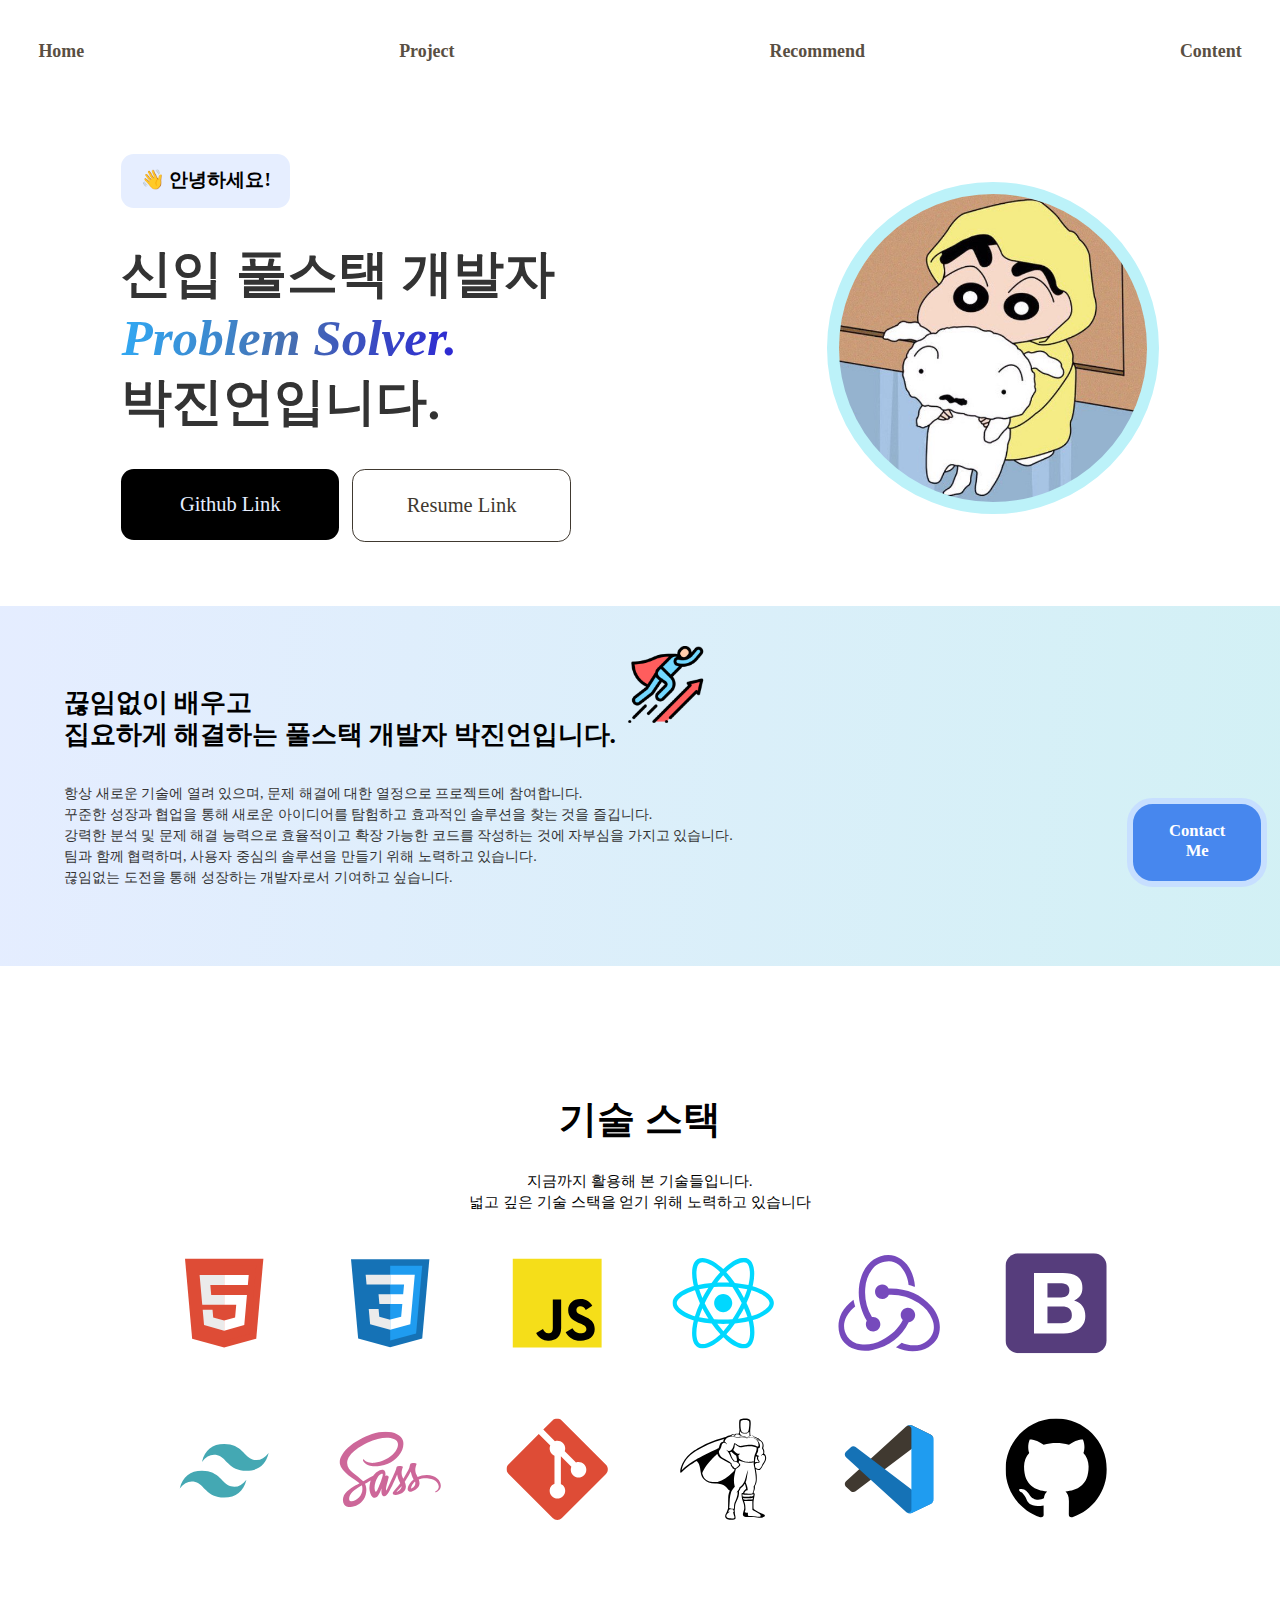
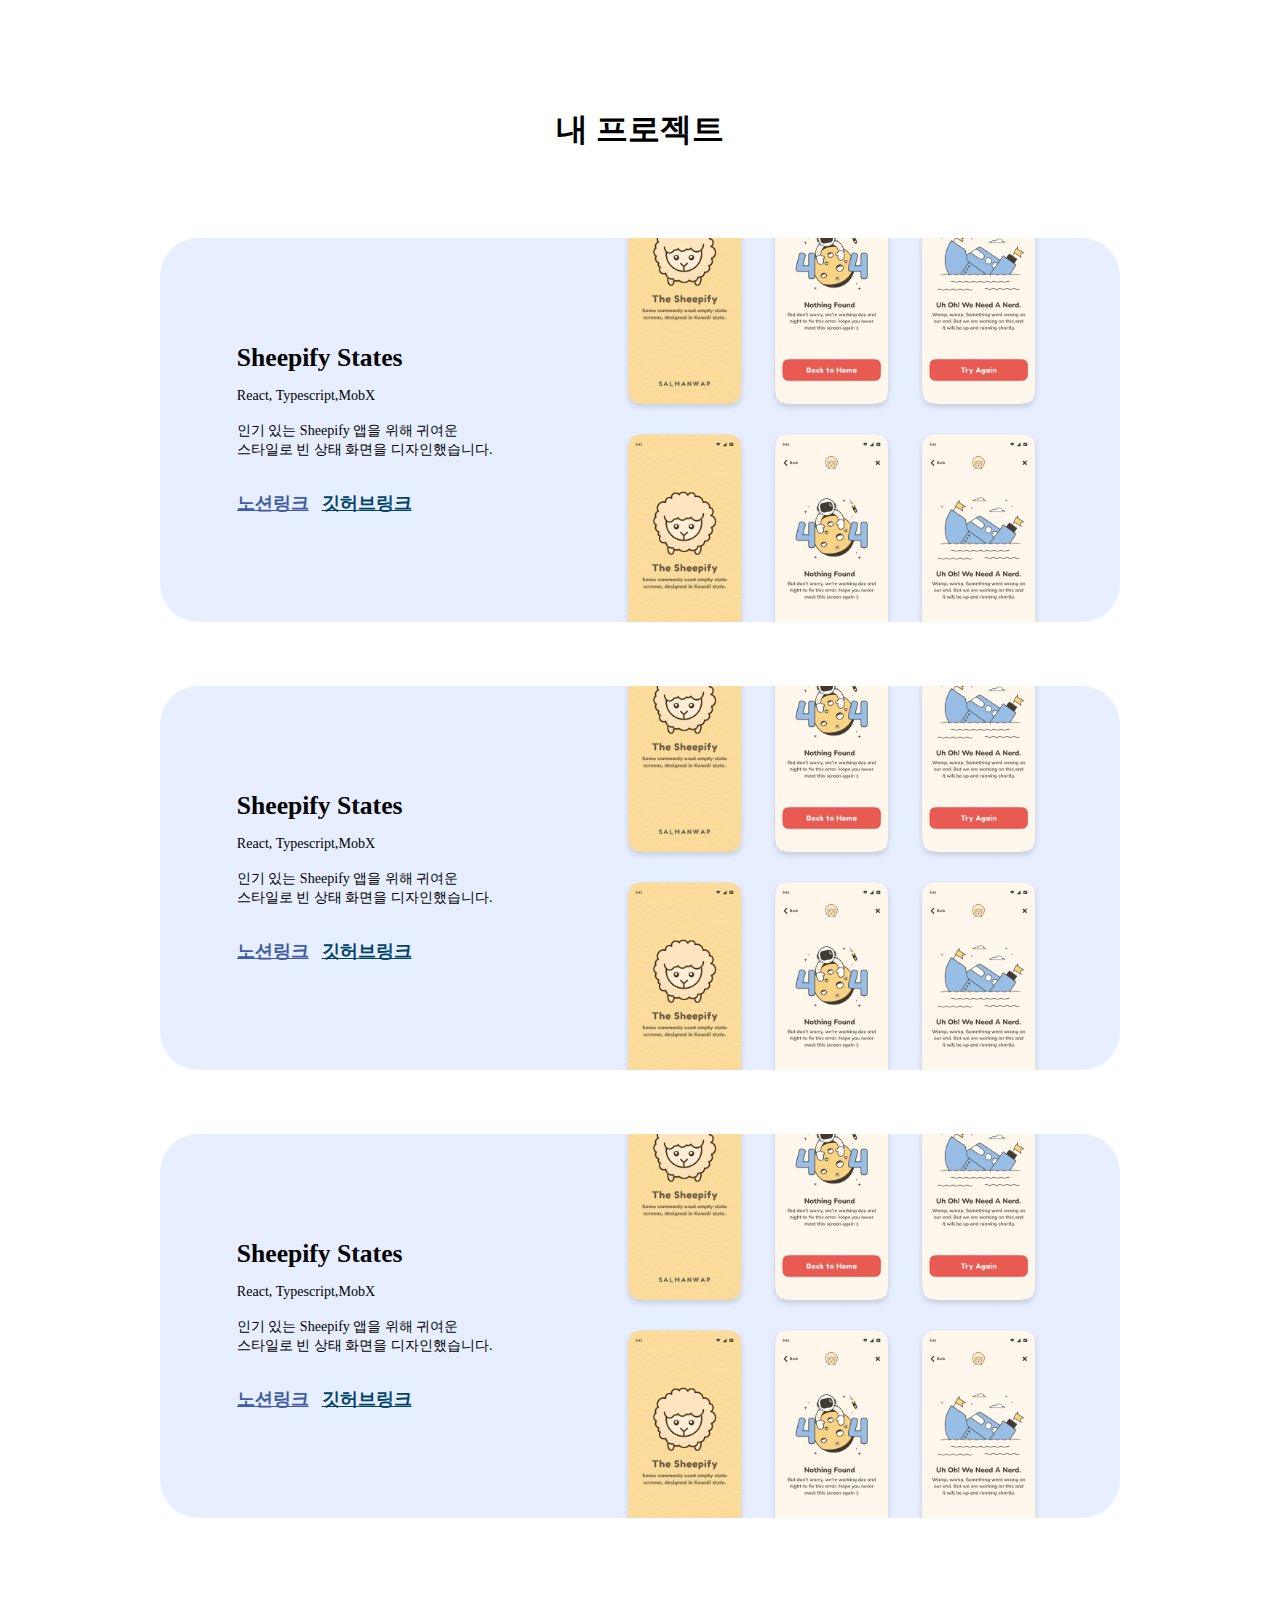
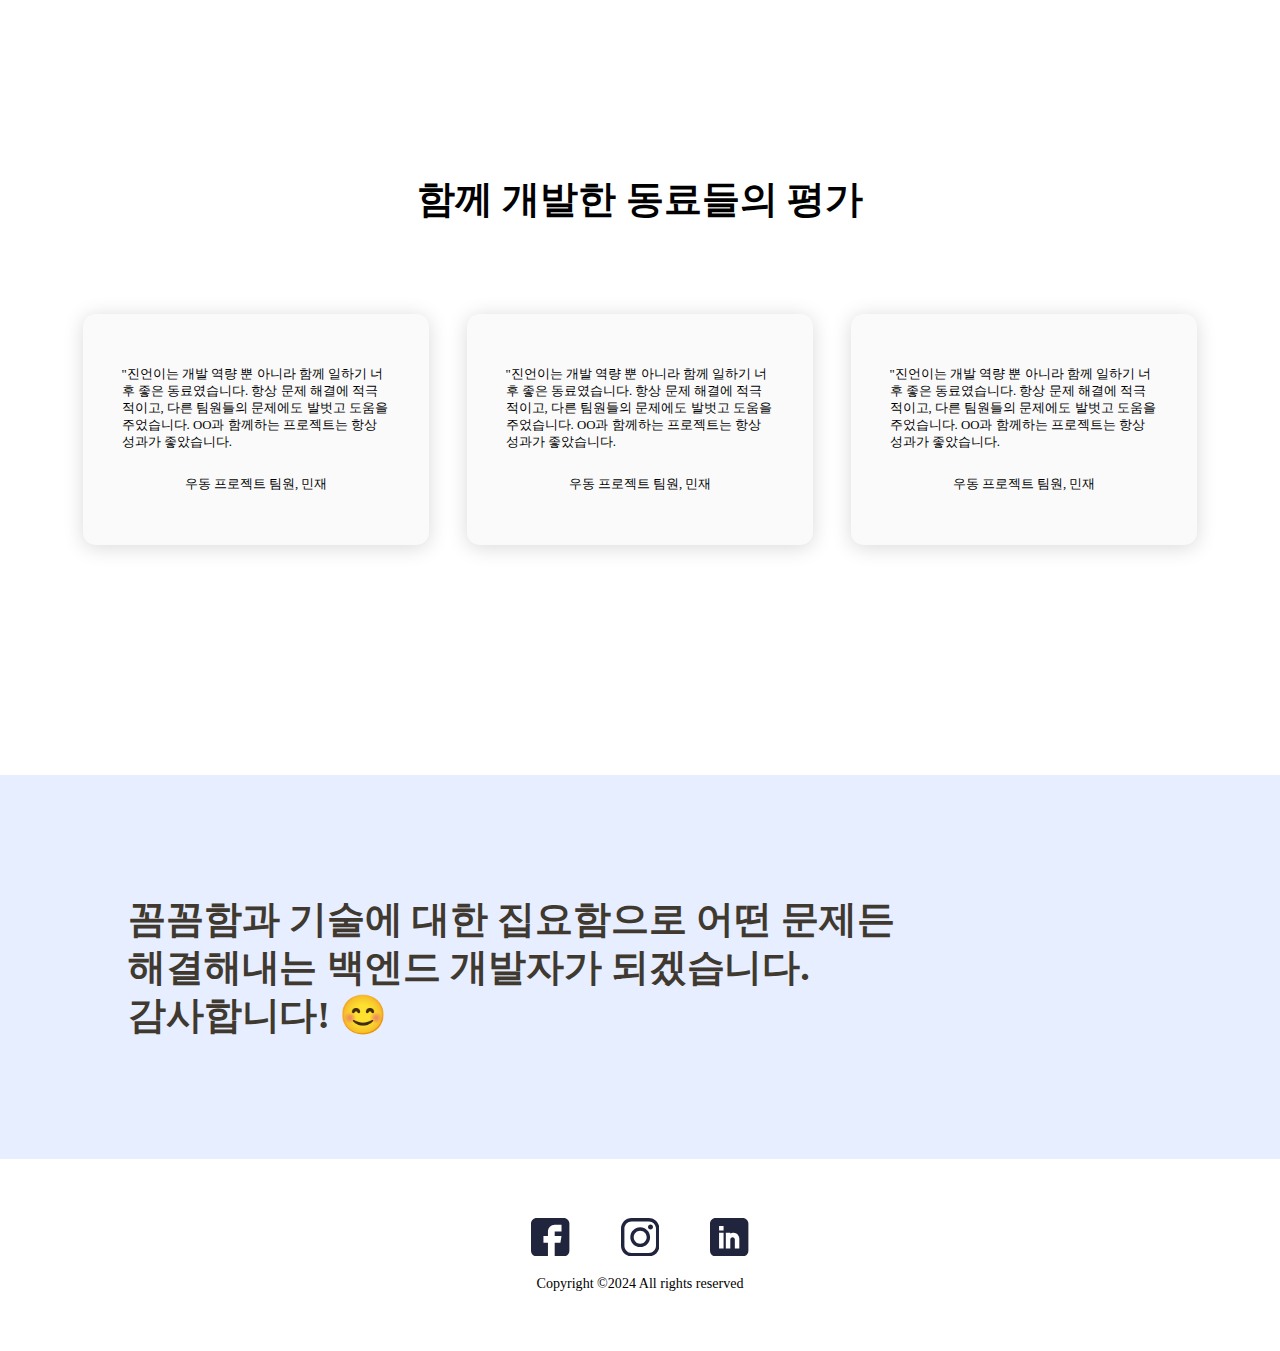
<file: web/index.html>
<!DOCTYPE html>
<html lang="ko">

<head>
    <!-- Google tag (gtag.js) -->
    <script async src="https://www.googletagmanager.com/gtag/js?id=G-4902PLGTT5"></script>
    <script>
        window.dataLayer = window.dataLayer || [];
        function gtag(){dataLayer.push(arguments);}
        gtag('js', new Date());

        gtag('config', 'G-4902PLGTT5');
    </script>

    <meta charset="UTF-8">
    <meta name="viewport" content="width=device-width, initial-scale=1.0">
    <title>Document</title>
    <link rel='stylesheet' href='./style.css'>
    <link rel='stylesheet' href='./responsive.css' media="(max-width: 480px)">
</head>

<body>
    <nav>
        <!-- pure HTML/CSS/JS -->
        <div class="navItem">Home</div>
        <!-- 리액트/뷰같은 프레임워크 스타일 -->
        <div class="navItem">Project</div>
        <div class="navItem">Recommend</div>
        <div class="navItem">Content</div>
    </nav>
    <div class="contactMe">
            <p>Contact<br/>Me</p>
    </div>
    <header>
        <div class="welcomeMessage">
            <div class="badge">👋 안녕하세요!</div>
            <h1><div class="animationCollection">
                <div class="titleAnimation1">신</div><div class="titleAnimation2">입&nbsp;</div>
                <div class="titleAnimation3">풀</div><div class="titleAnimation4">스</div><div class="titleAnimation5">택&nbsp;</div> 
                <div class="titleAnimation6">개</div><div class="titleAnimation7">발</div><div class="titleAnimation8">자</div><br />
            </div>
                <em class="problemSolver">Problem Solver.</em><br />
                박진언입니다.<br />
            </h1>
            <div class="headerLinkContainer">
                <div class="github">
                    <a class="githubLink" onclick="onClickButton('github')" href="https://github.com/parkjineon" target="_blank">
                        Github Link
                    </a>
                </div>
                <div class="resume">
                    <a class="resumeLink" onclick="onClickButton('resume')" href="#" target="_blank">Resume Link</a>
                </div>

            </div>  
        </div>
        <div class="welcomePicture">
            <div class="profilePicture"></div>
        </div>
    </header>
    <div class="content">
        <div class="aboutMe">
            <h1>끊임없이 배우고<br/>
            집요하게 해결하는 풀스택 개발자 박진언입니다.
            <div class="aboutMeImg">
            </div>
            </h1>
            <p>
                항상 새로운 기술에 열려 있으며, 문제 해결에 대한 열정으로 프로젝트에 참여합니다. <br/>
                꾸준한 성장과 협업을 통해 새로운 아이디어를 탐험하고 효과적인 솔루션을 찾는 것을 즐깁니다.<br/> 
                강력한 분석 및 문제 해결 능력으로 효율적이고 확장 가능한 코드를 작성하는 것에 자부심을 가지고 있습니다.<br/> 
                팀과 함께 협력하며, 사용자 중심의 솔루션을 만들기 위해 노력하고 있습니다. <br/>
                끊임없는 도전을 통해 성장하는 개발자로서 기여하고 싶습니다.<br/>
            </p>

        </div>
        <div class="stacks">
            <div class="stacksContent">
                <h1>기술 스택</h1>
                <p>지금까지 활용해 본 기술들입니다.<br/>
                넓고 깊은 기술 스택을 얻기 위해 노력하고 있습니다</p>
            </div>
            <div class="stacksImg">
                <svg xmlns="http://www.w3.org/2000/svg" width="121" height="121" viewBox="0 0 121 121" fill="none">
                    <path d="M22.6325 102.504L14.2063 8H106.794L98.3563 102.489L60.4438 113L22.6325 102.504Z" fill="#DE4C36"/>
                    <path d="M60.5 104.968L91.1375 96.4738L98.345 15.7288H60.5V104.968Z" fill="#DE4C36"/>
                    <path d="M60.5 50.7762H45.1625L44.105 38.9075H60.5V27.3162H31.4375L31.715 30.4287L34.5613 62.3675H60.5V50.7762ZM60.5 80.8775L60.4475 80.8925L47.54 77.4087L46.715 68.165H35.0787L36.7025 86.36L60.4475 92.9525L60.5 92.9375V80.8775Z" fill="#EBEBEB"/>
                    <path d="M60.4587 50.7762V62.3675H74.7312L73.3887 77.4012L60.4587 80.8887V92.9487L84.2225 86.36L84.395 84.4025L87.1175 53.8887L87.4025 50.7762H60.4587ZM60.4587 27.3162V38.9075H88.4562L88.6887 36.305L89.2175 30.4287L89.495 27.3162H60.4587Z" fill="white"/>
                </svg>

                <svg xmlns="http://www.w3.org/2000/svg" width="121" height="119" viewBox="0 0 121 119" fill="none">
                    <path d="M22.6325 101.154L14.21 7.4375H106.79L98.3562 101.139L60.4437 111.562L22.6325 101.154Z" fill="#1572B6"/>
                    <path d="M60.5 103.597L91.1375 95.174L98.345 15.1019H60.5V103.597Z" fill="#1F9CF0"/>
                    <path d="M60.5 49.054H75.8375L76.895 37.2842H60.5V25.7896H89.5625L89.285 28.8724L86.4387 60.5487H60.5V49.054Z" fill="white"/>
                    <path d="M60.5711 78.9045L60.5186 78.9193L47.6112 75.4609L46.7862 66.2942H35.1499L36.7737 84.3413L60.5149 90.8788L60.5711 90.864V78.9045Z" fill="#EBEBEB"/>
                    <path d="M74.8513 60.0615L73.4563 75.4534L60.53 78.9119V90.8714L84.29 84.3412L84.4663 82.4001L86.48 60.0615H74.8513Z" fill="white"/>
                    <path d="M60.5411 25.7896V37.2842H32.5436L32.3111 34.6997L31.7824 28.8724L31.5049 25.7896H60.5411ZM60.4999 49.054V60.5487H47.7536L47.5211 57.9642L46.9961 52.1369L46.7186 49.054H60.4999Z" fill="#EBEBEB"/>
                </svg>


                <svg xmlns="http://www.w3.org/2000/svg" width="121" height="121" viewBox="0 0 121 121" fill="none">
                    <path d="M8 8H113V113H8V8Z" fill="#F5DE19"/>
                    <path d="M78.5338 90.0312C79.4284 91.8485 80.8183 93.3759 82.5434 94.4375C84.2684 95.4991 86.2584 96.0515 88.2838 96.0313C92.3713 96.0313 94.985 93.9875 94.985 91.1562C94.985 87.7812 92.3 86.5738 87.8 84.605L85.3325 83.5475C78.2075 80.5138 73.4825 76.715 73.4825 68.6825C73.4825 61.2838 79.1075 55.6475 87.9313 55.6475C90.7877 55.4412 93.6416 56.0805 96.137 57.4856C98.6324 58.8907 100.659 60.9994 101.964 63.5488L94.25 68.48C93.7476 67.216 92.8728 66.1345 91.7416 65.379C90.6105 64.6236 89.2764 64.2298 87.9163 64.25C87.3229 64.1906 86.7236 64.2555 86.1567 64.4404C85.5897 64.6254 85.0675 64.9265 84.6234 65.3244C84.1792 65.7224 83.8228 66.2085 83.5769 66.7518C83.331 67.2951 83.2009 67.8837 83.195 68.48C83.195 71.4388 85.0288 72.6388 89.2625 74.48L91.73 75.5375C100.115 79.1338 104.855 82.7975 104.855 91.0363C104.855 99.92 97.8763 104.787 88.505 104.787C84.8537 105.02 81.213 104.191 78.0223 102.401C74.8317 100.61 72.2274 97.9342 70.5238 94.6963L78.5338 90.0312ZM43.6775 90.8863C45.2263 93.635 46.6363 95.96 50.0263 95.96C53.2663 95.96 55.3138 94.6925 55.3138 89.7612V56.21H65.18V89.8925C65.18 100.107 59.18 104.757 50.4463 104.757C47.3591 104.926 44.2931 104.157 41.6513 102.551C39.0096 100.944 36.9157 98.5761 35.645 95.7575L43.6775 90.8863Z" fill="black"/>
                </svg>

                <svg xmlns="http://www.w3.org/2000/svg" width="114" height="101" viewBox="0 0 114 101" fill="none">
                    <g clip-path="url(#clip0_118_4170)">
                      <path d="M93.4055 32.7027C92.203 32.2887 90.9903 31.9051 89.7686 31.5523C89.9738 30.7106 90.1627 29.8792 90.3304 29.0623C93.0837 15.6483 91.2838 4.84178 85.1359 1.28375C79.2415 -2.12722 69.6015 1.42949 59.8658 9.93342C58.9063 10.773 57.9681 11.6368 57.052 12.524C56.4388 11.934 55.8148 11.3556 55.1802 10.7888C44.9766 1.69616 34.7492 -2.13608 28.608 1.43215C22.7188 4.85374 20.9749 15.0127 23.4537 27.7254C23.7003 28.9844 23.9787 30.237 24.2887 31.4819C22.841 31.8947 21.4441 32.3342 20.1072 32.8019C8.14431 36.9881 0.504639 43.5483 0.504639 50.3529C0.504639 57.3808 8.70617 64.43 21.166 68.7043C22.1762 69.0495 23.1947 69.3692 24.2208 69.6634C23.8875 71.0042 23.5917 72.354 23.3336 73.7114C20.9705 86.2035 22.8159 96.1223 28.6892 99.5222C34.7554 103.033 44.9369 99.4247 54.8505 90.7268C55.6544 90.0196 56.4406 89.2925 57.2083 88.546C58.2003 89.5066 59.2188 90.4393 60.2626 91.343C69.8659 99.6365 79.35 102.985 85.2176 99.5762C91.2781 96.055 93.2479 85.3995 90.6906 72.4356C90.4891 71.42 90.2632 70.4094 90.0131 69.4047C90.7281 69.1921 91.4299 68.9732 92.114 68.7455C105.067 64.4384 113.495 57.4747 113.495 50.3529C113.495 43.5234 105.609 36.919 93.4055 32.7027ZM90.5961 64.1474C89.9782 64.3525 89.3444 64.5505 88.6982 64.7432C87.2682 60.1995 85.3385 55.3684 82.9768 50.3764C85.2304 45.5036 87.0859 40.734 88.4758 36.22C89.6317 36.5558 90.7533 36.9097 91.8346 37.2832C102.291 40.8961 108.668 46.2372 108.668 50.3529C108.668 54.7367 101.78 60.4277 90.5961 64.1474ZM85.9556 73.3765C87.0864 79.1087 87.2475 84.2916 86.4985 88.3435C85.8258 91.9844 84.4726 94.4115 82.7989 95.3839C79.2384 97.4526 71.6234 94.7637 63.4109 87.6706C62.44 86.8305 61.4926 85.9634 60.5698 85.0703C63.7538 81.5756 66.9356 77.5131 70.0411 73.0008C75.5035 72.5144 80.664 71.7188 85.3438 70.6331C85.5693 71.5426 85.7732 72.4573 85.9556 73.3765ZM39.0256 95.0264C35.5467 96.2592 32.7758 96.2946 31.1008 95.3254C27.5368 93.2624 26.0551 85.298 28.0761 74.6151C28.3164 73.3527 28.5914 72.0972 28.901 70.8502C33.5292 71.8779 38.6522 72.6168 44.1274 73.0624C47.2541 77.4776 50.5277 81.5358 53.827 85.0894C53.1258 85.7703 52.4081 86.4338 51.6744 87.0793C47.2903 90.9252 42.8973 93.654 39.0256 95.0264ZM22.7276 64.1204C17.218 62.2302 12.6679 59.7738 9.54919 57.0933C6.74649 54.6848 5.3319 52.2932 5.3319 50.3529C5.3319 46.2234 11.4656 40.9564 21.6961 37.3766C22.9377 36.9425 24.2371 36.5327 25.5855 36.1482C26.9996 40.7641 28.8543 45.5904 31.0924 50.4707C28.8251 55.4233 26.944 60.3267 25.5162 64.997C24.5796 64.7278 23.6498 64.4355 22.7276 64.1204ZM28.1909 26.7947C26.0674 15.9031 27.4776 7.68706 31.0267 5.62497C34.8066 3.42867 43.1652 6.56011 51.9754 14.4115C52.5499 14.9247 53.1151 15.4482 53.6707 15.9819C50.3878 19.52 47.1442 23.548 44.0453 27.9371C38.7312 28.4315 33.6444 29.2253 28.9677 30.2889C28.6795 29.131 28.4205 27.9661 28.1909 26.7951V26.7947ZM76.93 38.8739C75.8254 36.9589 74.6797 35.0679 73.4939 33.2024C77.099 33.66 80.5532 34.2673 83.7968 35.0098C82.8232 38.1425 81.6094 41.4175 80.1807 44.7753C79.1364 42.7867 78.0526 40.8191 76.93 38.8739ZM57.0542 19.4443C59.2805 21.8652 61.5103 24.5678 63.7035 27.5003C59.2545 27.2894 54.798 27.2886 50.349 27.4977C52.5443 24.5922 54.7931 21.8931 57.0542 19.4443ZM37.0509 38.9071C35.9424 40.8367 34.8788 42.792 33.8612 44.7713C32.4558 41.4255 31.2531 38.1355 30.2711 34.9584C33.4948 34.2346 36.9326 33.6427 40.5148 33.1935C39.3158 35.0704 38.1608 36.9754 37.0509 38.9067V38.9071ZM40.6176 67.8569C36.9168 67.4423 33.4273 66.881 30.2044 66.1767C31.2019 62.9429 32.4311 59.5829 33.8669 56.1653C34.8886 58.1461 35.9566 60.1026 37.0699 62.033C38.2148 64.0176 39.4003 65.9614 40.6176 67.8569ZM57.1875 81.6027C54.8995 79.1255 52.6176 76.3848 50.3891 73.4372C52.5527 73.5222 54.7582 73.5656 57 73.5656C59.303 73.5656 61.5796 73.5138 63.8204 73.4137C61.6202 76.4145 59.3988 79.1592 57.1875 81.6027ZM80.2262 55.9907C81.7365 59.446 83.0094 62.7883 84.0202 65.9667C80.7443 66.7171 77.2072 67.3214 73.4803 67.7701C74.6745 65.8699 75.831 63.9461 76.949 61.9998C78.0857 60.0214 79.1783 58.0179 80.2262 55.9907ZM72.7679 59.5794C71.0563 62.5634 69.2486 65.4909 67.3474 68.357C63.9037 68.6018 60.4523 68.7234 57 68.7216C53.4836 68.7216 50.0634 68.6118 46.7699 68.3974C44.8191 65.5378 42.9769 62.6053 41.247 59.6059H41.2475C39.5258 56.6225 37.9176 53.5745 36.4264 50.4685C37.9138 47.3618 39.5171 44.3124 41.2329 41.3267L41.2325 41.3271C42.9476 38.3407 44.7752 35.4206 46.7112 32.5734C50.0713 32.3182 53.5171 32.1853 56.9995 32.1853H57C60.4983 32.1853 63.9484 32.3195 67.3077 32.5765C69.2242 35.4195 71.0401 38.3295 72.752 41.301C74.4735 44.2801 76.098 47.3147 77.623 50.3999C76.1137 53.5166 74.4943 56.5783 72.7679 59.5794ZM82.7252 5.48056C86.5086 7.67067 87.9801 16.5024 85.6029 28.0842C85.4511 28.8231 85.2807 29.5757 85.0953 30.339C80.4071 29.2528 75.3168 28.4452 69.9873 27.9433C66.8827 23.506 63.6655 19.4717 60.436 15.9792C61.2824 15.1604 62.1489 14.3628 63.0348 13.5871C71.3767 6.30141 79.173 3.42468 82.7252 5.48056ZM57 40.2263C62.5723 40.2263 67.0897 44.7603 67.0897 50.3529C67.0897 55.9456 62.5723 60.4795 57 60.4795C51.4277 60.4795 46.9102 55.9456 46.9102 50.3529C46.9102 44.7603 51.4277 40.2263 57 40.2263Z" fill="#00D8FF"/>
                    </g>
                    <defs>
                      <clipPath id="clip0_118_4170">
                        <rect width="113" height="101" fill="white" transform="translate(0.5)"/>
                      </clipPath>
                    </defs>
                </svg>

                <svg xmlns="http://www.w3.org/2000/svg" width="106" height="101" viewBox="0 0 106 101" fill="none">
                    <path d="M73.1971 70.2606C77.0688 69.8598 80.0061 66.5221 79.8725 62.5164C79.7393 58.5111 76.4012 55.3065 72.3959 55.3065H72.1291C67.9897 55.4401 64.7856 58.9115 64.9193 63.0504C65.0529 65.0533 65.8537 66.7889 67.0553 67.9906C62.516 76.9365 55.5734 83.4787 45.1594 88.9529C38.0832 92.6914 30.7402 94.0266 23.3971 93.0922C17.3889 92.291 12.716 89.6209 9.77827 85.2143C5.50614 78.6721 5.10573 71.5955 8.71065 64.5192C11.2475 59.4455 15.2525 55.707 17.7893 53.8377C17.2553 52.102 16.4541 49.1647 16.0537 47.0287C-3.30574 61.0479 -1.30287 80.0074 4.57172 88.9529C8.97745 95.6291 17.9229 99.768 27.8029 99.768C30.4729 99.768 33.143 99.5008 35.8135 98.8336C52.9033 95.4955 65.8541 85.3479 73.1971 70.2606ZM96.6955 53.7045C86.5483 41.8213 71.5951 35.2791 54.5053 35.2791H52.3693C51.1676 32.8758 48.6307 31.2733 45.827 31.2733H45.5598C41.4213 31.407 38.2172 34.8783 38.3504 39.0176C38.484 43.0229 41.8217 46.2274 45.827 46.2274H46.0938C49.0311 46.0938 51.568 44.2246 52.6361 41.6877H55.0393C65.1865 41.6877 74.7992 44.625 83.4779 50.3664C90.1533 54.7725 94.9598 60.5139 97.6299 67.4565C99.8996 73.0643 99.766 78.5385 97.3627 83.2119C93.6246 90.2881 87.3496 94.1602 79.0717 94.1602C73.7311 94.1602 68.6578 92.5578 65.9873 91.3561C64.5188 92.6914 61.8484 94.8274 59.9791 96.1631C65.7205 98.8332 71.5951 100.302 77.2025 100.302C90.0197 100.302 99.4992 93.2254 103.104 86.1492C106.976 78.4049 106.709 65.0533 96.6955 53.7045ZM28.8709 72.5299C29.0045 76.5356 32.3422 79.7397 36.3475 79.7397H36.6147C40.7537 79.6065 43.9578 76.1348 43.8242 71.9959C43.691 67.9901 40.3529 64.786 36.3475 64.786H36.0807C35.8135 64.786 35.4127 64.786 35.1463 64.9192C29.6721 55.8401 27.4025 45.9602 28.2037 35.2787C28.7373 27.2676 31.4078 20.3246 36.0807 14.5832C39.9525 9.64302 47.4291 7.23974 52.5029 7.10654C66.6549 6.83933 72.6627 24.4635 73.0635 31.5401C74.7992 31.9406 77.7365 32.8754 79.7393 33.543C78.1369 11.9135 64.7856 0.697937 51.9688 0.697937C39.9524 0.697937 28.8709 9.37663 24.4647 22.1942C18.3234 39.2844 22.3287 55.707 29.8053 68.6582C29.1381 69.5926 28.7373 71.0615 28.8709 72.5303V72.5299Z" fill="#764ABC"/>
                </svg>


                <svg xmlns="http://www.w3.org/2000/svg" width="89" height="87" viewBox="0 0 89 87" fill="none">
                <g clip-path="url(#clip0_118_4174)">
                    <path d="M0.417969 75.7821C0.417969 81.9781 5.49825 87 11.7648 87H77.0708C83.3384 87 88.418 81.9774 88.418 75.7821V11.2182C88.418 5.02187 83.3377 0 77.0711 0H11.7652C5.49756 0 0.417969 5.02255 0.417969 11.2179V75.7818V75.7821Z" fill="#563D7C"/>
                    <path d="M36.9099 38.4832V26.1629H47.8793C48.9243 26.1629 49.9315 26.2489 50.9015 26.4212C51.8716 26.5931 52.7299 26.9003 53.4762 27.3431C54.2222 27.786 54.8193 28.4007 55.2672 29.1875C55.7147 29.9746 55.9388 30.9829 55.9388 32.2121C55.9388 34.4255 55.2672 36.0241 53.9238 37.0076C52.5808 37.9915 50.8644 38.4832 48.7748 38.4832H36.9099ZM25.1938 17.1621V69.8379H51.0136C53.4016 69.8379 55.7274 69.5429 57.991 68.9526C60.2546 68.3623 62.2693 67.4525 64.0355 66.223C65.8014 64.9934 67.207 63.407 68.2516 61.4645C69.2966 59.5216 69.8188 57.2222 69.8188 54.5663C69.8188 51.2709 69.0103 48.4553 67.3936 46.1192C65.7766 43.7828 63.3264 42.1474 60.0429 41.2129C62.4309 40.0819 64.2346 38.6307 65.4535 36.8601C66.6721 35.0895 67.2816 32.8765 67.2816 30.2203C67.2816 27.7612 66.8711 25.6956 66.0503 24.0232C65.2294 22.3512 64.0727 21.0108 62.5801 20.0025C61.0879 18.9942 59.2969 18.2686 57.2073 17.8262C55.118 17.3833 52.8045 17.1621 50.2673 17.1621H25.1938ZM36.9099 60.8371V46.3771H49.6702C52.2074 46.3771 54.2473 46.9548 55.7897 48.111C57.3317 49.2668 58.1031 51.1971 58.1031 53.9023C58.1031 55.2797 57.8666 56.4107 57.3939 57.296C56.9213 58.1813 56.2871 58.8823 55.4909 59.3986C54.6952 59.9151 53.7746 60.2839 52.7299 60.5054C51.6849 60.7263 50.5908 60.8371 49.4464 60.8371H36.9099Z" fill="white"/>
                </g>
                <defs>
                    <clipPath id="clip0_118_4174">
                    <rect width="88" height="87" fill="white" transform="translate(0.417969)"/>
                    </clipPath>
                </defs>
                </svg>
                <svg xmlns="http://www.w3.org/2000/svg" width="132" height="132" viewBox="0 0 132 132" fill="none">
                    <path d="M37.3438 56.5844C41.1646 41.301 50.7167 33.6594 66 33.6594C88.925 33.6594 91.7906 50.8531 103.253 53.7187C110.895 55.6292 117.581 52.7635 123.312 45.1219C119.492 60.4052 109.94 68.0469 94.6562 68.0469C71.7313 68.0469 68.8656 50.8531 57.4031 47.9875C49.7615 46.0771 43.075 48.9427 37.3438 56.5844ZM8.6875 90.9719C12.5083 75.6885 22.0604 68.0469 37.3438 68.0469C60.2687 68.0469 63.1344 85.2406 74.5969 88.1062C82.2385 90.0167 88.925 87.151 94.6562 79.5094C90.8354 94.7927 81.2833 102.434 66 102.434C43.075 102.434 40.2094 85.2406 28.7469 82.375C21.1052 80.4646 14.4187 83.3302 8.6875 90.9719Z" fill="#44A8B3"/>
                </svg>

                <svg xmlns="http://www.w3.org/2000/svg" width="118" height="88" viewBox="0 0 118 88" fill="none">
                    <g clip-path="url(#clip0_118_4172)">
                      <path d="M101.173 50.5766C97.103 50.5975 93.5653 51.5694 90.6035 53.0063C89.5162 50.8721 88.4295 48.9708 88.238 47.576C88.0246 45.9493 87.7691 44.9561 88.0246 43.0122C88.2805 41.0683 89.4312 38.3001 89.4098 38.089C89.3887 37.8778 89.1538 36.8846 86.8098 36.8637C84.4658 36.8424 82.4413 37.3073 82.2068 37.92C81.9724 38.5326 81.525 39.9273 81.2266 41.3637C80.8216 43.4771 76.5386 51.0198 74.0881 54.971C73.2993 53.4291 72.6174 52.0765 72.468 50.999C72.255 49.3722 71.9991 48.379 72.255 46.4351C72.5109 44.4912 73.6617 41.7235 73.6402 41.5119C73.6187 41.3007 73.3843 40.3075 71.0403 40.2866C68.6958 40.2653 66.6713 40.7302 66.4373 41.3429C66.2029 41.9559 65.9469 43.3923 65.457 44.7871C64.9667 46.1818 59.2769 58.775 57.7852 62.0285C57.1824 63.3453 56.5501 64.6487 55.8886 65.9376C55.8886 65.9376 55.8672 66.001 55.8032 66.1066C55.5954 66.5107 55.3824 66.9122 55.1643 67.311V67.3318C54.8444 67.9028 54.5035 68.4307 54.333 68.4307C54.205 68.4307 53.9706 66.9095 54.3755 64.8387C55.2278 60.4652 57.2524 53.6615 57.2313 53.4291C57.2313 53.3022 57.6148 52.1191 55.9101 51.506C54.2475 50.8934 53.6511 51.9075 53.5017 51.9075C53.3527 51.9075 53.2458 52.2668 53.2458 52.2668C53.2458 52.2668 55.1003 44.618 49.7085 44.618C46.3417 44.618 41.6958 48.2734 39.3943 51.5694C36.778 52.9811 34.1639 54.3968 31.552 55.8166C30.2953 56.5139 28.9951 57.2113 27.7803 57.8661C27.6949 57.7818 27.6099 57.6758 27.5244 57.5915C21.0034 50.6822 8.942 45.8012 9.45339 36.5257C9.64534 33.1449 10.8171 24.2705 32.6178 13.4947C50.5608 4.72583 64.8392 7.15549 67.3111 12.5436C70.8484 20.2349 59.6608 34.5183 41.1204 36.5887C34.0455 37.3708 30.3373 34.6661 29.4 33.652C28.4197 32.5953 28.2703 32.5318 27.9079 32.7435C27.3115 33.0606 27.6949 34.0113 27.9079 34.5605C28.4622 35.9969 30.7422 38.5326 34.5994 39.7796C38.0091 40.878 46.2988 41.491 56.3361 37.6454C67.5666 33.3348 76.3466 21.3546 73.7682 11.3183C71.1893 1.13391 54.141 -2.22556 38.0091 3.45799C28.4197 6.83921 18.02 12.1634 10.5402 19.094C1.65363 27.334 0.246961 34.497 0.822334 37.4976C2.88984 48.1465 17.7006 55.0771 23.6248 60.2114C23.3263 60.3804 23.0489 60.5286 22.8149 60.6555C19.8526 62.1132 8.55811 67.9658 5.74523 74.1568C2.54891 81.1716 6.25708 86.2009 8.70756 86.8765C16.3154 88.9686 24.1362 85.2076 28.3342 78.9953C32.5323 72.7834 32.0209 64.7119 30.0818 61.0144C30.0604 60.9722 30.0393 60.9296 29.9964 60.8875C30.7637 60.4439 31.552 59.979 32.3194 59.5354C33.7296 58.7088 35.1578 57.9126 36.6029 57.1474C35.8781 59.1126 35.3452 61.458 35.0897 64.8387C34.7698 68.8113 36.4105 73.9665 38.563 75.9947C39.5223 76.8828 40.6515 76.9037 41.3763 76.9037C43.8908 76.9037 45.0205 74.8329 46.2778 72.3819C47.8119 69.3818 49.1971 65.8954 49.1971 65.8954C49.1971 65.8954 47.471 75.3191 52.1595 75.3191C53.8641 75.3191 55.5902 73.1214 56.3575 72.0017V72.0226C56.3575 72.0226 56.4 71.9592 56.4855 71.8114C56.656 71.5368 56.7624 71.3674 56.7624 71.3674V71.3257C57.4443 70.1421 58.9789 67.4587 61.2589 63.0004C64.1998 57.2534 67.0342 50.0696 67.0342 50.0696C67.0342 50.0696 67.2901 51.8232 68.1634 54.739C68.6753 56.4505 69.7401 58.331 70.5929 60.148C69.911 61.0991 69.4846 61.627 69.4846 61.627L69.5061 61.6483C68.9518 62.3665 68.3554 63.1481 67.6945 63.9094C65.3716 66.6558 62.6016 69.8045 62.2178 70.7126C61.7699 71.7901 61.8768 72.5722 62.7296 73.2062C63.3475 73.6711 64.4553 73.734 65.585 73.6711C67.6735 73.5229 69.1437 73.0158 69.8681 72.6991C70.9978 72.2976 72.319 71.6846 73.5548 70.776C75.8352 69.1067 77.22 66.7192 77.0925 63.5714C77.0285 61.8386 76.4531 60.1059 75.7498 58.4787C75.9632 58.1833 76.1547 57.8874 76.3681 57.5915C79.9693 52.3724 82.7612 46.6462 82.7612 46.6462C82.7612 46.6462 83.0171 48.3998 83.8905 51.3161C84.3168 52.7951 85.1907 54.401 85.9575 55.9643C82.5693 58.6903 80.4807 61.8594 79.7349 63.9302C78.3926 67.7759 79.4365 69.5082 81.4185 69.9097C82.3133 70.1 83.592 69.6772 84.5298 69.2757C85.7231 68.8956 87.1297 68.2408 88.4724 67.2684C90.7529 65.5995 92.9474 63.275 92.8195 60.1272C92.7555 58.6903 92.3721 57.2743 91.8392 55.9009C94.7161 54.7182 98.4242 54.063 103.155 54.6122C113.299 55.7953 115.302 62.0706 114.918 64.7123C114.535 67.3531 112.404 68.79 111.701 69.2336C110.997 69.6777 110.763 69.8254 110.827 70.1421C110.912 70.607 111.253 70.5862 111.85 70.5014C112.681 70.3537 117.178 68.3672 117.369 63.5075C117.689 57.2956 111.722 50.5132 101.173 50.5766ZM22.9214 76.7346C19.5542 80.3687 14.8662 81.7421 12.8417 80.5803C10.6681 79.3333 11.5204 73.9665 15.6545 70.1213C18.169 67.7759 21.4083 65.5991 23.5608 64.2683C24.0507 63.9724 24.7755 63.5501 25.6493 63.0217C25.7983 62.937 25.8838 62.8948 25.8838 62.8948L26.3952 62.5776C27.9078 68.0713 26.4591 72.9103 22.9214 76.7346ZM47.4285 60.2114C46.2563 63.043 43.8058 70.2903 42.3141 69.8888C41.0354 69.5508 40.2466 64.0571 42.0582 58.6269C42.9745 55.9009 44.9136 52.647 46.0433 51.3796C47.8759 49.3509 49.9005 48.6744 50.3904 49.4991C51.0087 50.5766 48.1529 58.4365 47.4285 60.2114ZM67.652 69.8041C67.1617 70.0578 66.6932 70.2269 66.4798 70.1C66.3308 70.0153 66.6932 69.6772 66.6932 69.6772C66.6932 69.6772 69.2292 66.973 70.2305 65.7473C70.8063 65.0291 71.4877 64.184 72.2125 63.2329V63.5075C72.2125 66.7405 69.0583 68.9169 67.6516 69.8041H67.652ZM83.2511 66.2756C82.8887 66.0219 82.9527 65.1768 84.1674 62.5355C84.6363 61.5001 85.7441 59.7678 87.6411 58.0985C87.8541 58.7746 88.0035 59.4298 87.9821 60.0424C87.9606 64.1205 85.0202 65.6417 83.2511 66.2756Z" fill="#CD6799"/>
                    </g>
                    <defs>
                      <clipPath id="clip0_118_4172">
                        <rect width="117" height="87" fill="white" transform="translate(0.5 0.5)"/>
                      </clipPath>
                    </defs>
                </svg>

                <svg xmlns="http://www.w3.org/2000/svg" width="106" height="106" viewBox="0 0 106 106" fill="none">
                    <g clip-path="url(#clip0_118_4168)">
                      <path d="M103.52 48.3219L57.6758 2.48038C55.0372 -0.1598 50.7552 -0.1598 48.1134 2.48038L38.5937 12.0001L50.6699 24.0763C53.4762 23.1281 56.6943 23.7642 58.9313 26.0012C61.1789 28.2525 61.8106 31.4981 60.8393 34.3134L72.4775 45.952C75.2932 44.982 78.5421 45.6095 80.791 47.8621C83.934 51.0039 83.934 56.096 80.791 59.2399C77.6471 62.3841 72.555 62.3841 69.4095 59.2399C67.0454 56.8733 66.4613 53.4013 67.6582 50.4888L56.8046 39.6352L56.8034 68.1973C57.5902 68.5863 58.3088 69.1002 58.9313 69.7189C62.0743 72.8607 62.0743 77.9532 58.9313 81.0995C55.7874 84.2422 50.6929 84.2422 47.5535 81.0995C44.4105 77.9532 44.4105 72.8611 47.5535 69.7193C48.3067 68.9658 49.2019 68.369 50.1871 67.9635V39.1352C49.2004 38.7324 48.3048 38.1353 47.5535 37.3793C45.1722 35.0013 44.5996 31.5071 45.8198 28.5831L33.9154 16.6775L2.48105 48.1099C-0.160352 50.7525 -0.160352 55.0349 2.48105 57.6755L48.3259 103.518C50.9652 106.158 55.2464 106.158 57.8891 103.518L103.519 57.8884C106.16 55.247 106.16 50.9621 103.519 48.3219" fill="#DE4C36"/>
                    </g>
                    <defs>
                      <clipPath id="clip0_118_4168">
                        <rect width="105" height="105" fill="white" transform="translate(0.5 0.5)"/>
                      </clipPath>
                    </defs>
                </svg>

                <svg xmlns="http://www.w3.org/2000/svg" width="121" height="120" viewBox="0 0 121 120" fill="none">
                    <path d="M67.865 119.745C66.3012 119.471 64.6812 118.729 63.7625 117.908C63.1388 117.253 62.7829 116.389 62.765 115.485C62.765 114.566 63.2337 113.276 63.9762 111.99C64.4262 111.266 64.7787 110.486 65.03 109.665C65.1875 109.099 65.5175 108.18 65.7725 107.595L66.2225 106.523L66.3387 99.3563C66.3987 95.3925 66.515 91.7213 66.6125 91.1513C66.8675 89.5088 67.295 87.9075 67.8612 86.3475L68.2925 85.3125L67.6662 84.9413C67.1 84.5888 66.6312 84.1013 64.775 81.8925C62.4912 79.1963 59.4837 77.7113 55.2237 77.205C53.8362 77.07 52.43 76.9688 51.0237 76.9125C44.7725 76.62 41.1987 75.3113 37.9775 72.1463C35.5737 69.7838 34.325 67.0275 33.8187 62.9663C33.1362 57.4763 32.375 54.6638 30.9687 52.38C30.6221 51.816 30.2228 51.2861 29.7762 50.7975L29.21 50.2313L27.9612 51.0338C27.2787 51.4838 26.3187 52.05 25.85 52.305C24.2862 53.1638 22.8012 54.12 21.3762 55.155C17.8812 57.6938 14.0712 60.8775 11.9825 62.9663C11.045 63.9038 10.5575 64.3125 10.34 64.275C8.91498 64.0613 10.0062 57.8888 12.3312 53.2388C15.3012 47.2425 20.3 41.715 26.0825 37.9838C30.83 34.9163 38.5062 30.6975 42.0575 29.2125C48.365 26.5763 56.5287 23.7225 62.1162 22.2C63.29 21.8663 64.01 21.5738 64.4975 21.2438C65.5925 20.4825 66.665 20.1113 67.895 20.0925C68.93 20.0738 69.0275 20.055 70.025 19.3875C71.1987 18.6263 71.5475 18.585 72.7212 18.9975L73.4825 19.2713L74.42 18.6263L75.3575 18L76.7037 18.0188C77.7387 18.0375 78.2075 18 78.6575 17.805C79.2237 17.55 79.2425 17.5125 79.4 16.575C79.7525 14.5425 79.79 13.5263 79.5762 12.2963C79.3025 10.6763 79.265 4.3875 79.5387 3.15375C79.8312 1.82625 80.0262 1.5525 81.0237 1.065C82.5087 0.341252 83.6225 0.127502 86.18 0.127502C89.3037 0.127502 90.8862 0.558753 92.06 1.69125C93.1137 2.7075 93.29 5.08875 92.7425 10.6763C92.4087 13.8975 92.3712 14.7975 92.4687 16.905C92.5062 18.2513 92.6037 19.5225 92.645 19.6988C92.7237 20.0325 92.8025 20.0513 93.935 20.07C95.0487 20.0888 95.2437 20.1488 96.2975 20.6963C97.3137 21.225 98.075 21.87 98.2325 22.3388C98.2512 22.4363 98.4275 22.4363 98.7387 22.3388C99.3425 22.1625 99.8712 22.3575 100.302 22.8863C100.557 23.22 100.711 23.2763 101.3 23.2763C102.102 23.2763 102.395 23.4713 103.059 24.45C103.369 24.8893 103.795 25.2344 104.289 25.4475C105.384 25.995 106.869 27.5175 107.435 28.7288C108.312 30.525 108.489 32.6138 107.941 34.4888C107.746 35.1938 107.746 35.2125 108.155 35.895C109.014 37.3613 109.329 39.1575 108.976 40.68L108.781 41.58L109.366 42.165C112.276 45.075 111.845 49.8225 108.294 54.06C107.897 54.544 107.562 55.0756 107.296 55.6425C106.614 57.4575 105.83 58.7288 104.817 59.7825L103.782 60.8363H102.729C101.675 60.8363 100.19 60.4838 99.29 60.015C98.9187 59.82 98.9 59.82 98.9787 60.0525C99.215 60.9113 99.8 64.4063 99.995 66.3413C100.306 69.3113 100.209 73.6275 99.8 75.4838C99.5013 76.8586 99.0008 78.1816 98.315 79.41C97.925 80.0363 97.9062 80.1713 97.9812 80.9325C98.0975 82.005 97.8462 83.805 97.415 84.9938C96.8862 86.3813 96.6912 87.0263 96.575 87.7275C96.4775 88.3313 96.4775 88.3313 96.9087 88.3313C97.475 88.3313 97.7862 88.665 97.7862 89.3288C97.7862 89.6213 97.5312 91.2038 97.22 92.8238C96.3612 97.3763 96.3012 97.8825 96.3012 102.296C96.2825 106.849 96.2825 106.808 97.3175 107.49L99.6425 108.994C101.643 110.321 103.785 111.422 106.029 112.275C109.291 113.565 109.741 113.895 109.741 114.99C109.741 115.478 109.644 115.654 109.235 116.044C107.986 117.255 105.522 117.529 100.561 117C97.9832 116.758 95.3955 116.635 92.8062 116.629C85.97 116.531 84.9725 116.295 84.0762 114.596C83.57 113.621 83.6675 112.35 84.3687 110.261C84.68 109.343 84.9537 108.405 85.19 107.449C85.6587 105.184 85.3475 102.488 84.2525 99.4425L83.315 96.8438C82.3962 94.2075 81.89 89.3813 82.4375 88.29C82.535 88.0763 82.7112 88.035 83.18 88.0538L83.765 88.1138L84.2525 87.0975C84.6237 86.295 85.0325 85.77 86.1462 84.6563L87.5712 83.2313L87.4925 82.3125C87.4325 81.435 86.2812 77.175 86.1237 77.1938C86.0637 77.1938 85.7525 77.625 85.4 78.1688C84.5412 79.4588 82.6475 81.45 81.5712 82.1738C81.1025 82.485 80.7125 82.8563 80.7125 82.9763C80.6937 83.505 80.2437 84.54 79.6962 85.26C79.1675 85.965 79.13 86.0813 79.2087 86.7038C79.3437 87.6225 79.0512 90.57 78.7025 92.115C78.3864 93.2622 77.9541 94.3742 77.4125 95.4338C76.0662 98.2275 75.05 100.725 74.795 101.88C74.6108 102.992 74.4931 104.114 74.4425 105.24C74.3825 106.568 74.2475 107.858 74.15 108.131C74.015 108.503 74.015 108.795 74.1312 109.361C74.2287 109.77 74.2887 110.689 74.2662 111.413C74.2475 112.41 74.3262 113.055 74.6187 114.225C75.125 116.216 75.2225 117.469 74.99 118.211C74.8325 118.68 74.6787 118.856 74.15 119.111C72.9762 119.715 69.6575 120.049 67.8612 119.738L67.865 119.745ZM72.6087 118.144C73.2912 117.949 73.88 117.364 73.88 116.835C73.88 116.599 73.685 115.916 73.4487 115.313C72.98 114.161 72.1775 111.113 72.1775 110.606C72.1775 110.351 72.1962 110.333 72.5862 110.546L73.0175 110.783V110.235C72.9549 109.73 72.8431 109.233 72.6837 108.75C72.3125 107.636 72.275 107.618 69.9087 107.479L68.3075 107.4L67.7225 107.966C67.4008 108.297 67.1189 108.665 66.8825 109.061C66.6275 109.568 66.53 110.333 66.6875 110.505C66.725 110.565 67.1187 110.505 67.5462 110.408C67.8 110.332 68.0618 110.287 68.3262 110.273C68.3262 110.291 67.895 110.644 67.3512 111.015C65.0075 112.774 64.1862 113.846 64.1862 115.215C64.1862 116.64 65.5325 117.754 67.6437 118.088C69.0875 118.301 71.9 118.361 72.605 118.148L72.6087 118.144ZM104.386 115.819C104.971 115.114 104.892 114.394 104.15 113.573C103.719 113.141 103.231 112.77 102.684 112.478C102.136 112.185 101.589 111.851 101.041 111.503C100.051 110.861 99.0338 110.261 97.9925 109.706C97.0925 109.219 96.215 108.709 95.3562 108.165L95.0037 107.891V102.521C95.0037 97.23 94.985 97.1513 94.7112 97.23C93.3425 97.6013 91.0775 97.7775 88.2087 97.7175L85.1037 97.68L85.5537 98.775C86.3937 100.845 86.825 103.62 86.825 106.804C86.825 107.996 86.7462 108.424 86.4537 109.264C86.2962 109.673 86.1612 110.085 86.0225 110.494C85.9625 110.67 86.18 110.805 86.9787 111.041C87.5637 111.218 88.4225 111.394 88.9137 111.45L89.8137 111.548L89.7162 112.448C89.6187 113.464 89.735 114.536 89.99 114.87C90.1475 115.065 90.7325 115.144 93.4475 115.26C95.4987 115.358 97.7262 115.571 99.4812 115.826C101.004 116.063 102.646 116.258 103.134 116.258C103.955 116.276 104.034 116.239 104.382 115.826L104.386 115.819ZM73.1187 106.68C73.1975 106.62 73.3137 105.566 73.355 104.318C73.5125 100.823 73.6475 100.313 75.4062 96.3675C76.85 93.1463 77.615 90.1388 77.555 88.0088L77.5175 86.7375L76.97 87.2663C75.8375 88.3988 76.6175 86.6213 77.9675 85.0388C78.9837 83.8275 79.3362 83.1638 79.49 82.0913C79.5687 81.66 79.7262 81.4463 80.39 80.94C82.8735 79.0639 84.7871 76.5349 85.9175 73.635C86.1912 72.93 86.8925 70.53 87.4812 68.3025C88.5762 64.1813 89.1612 62.4038 89.69 61.6425C89.885 61.35 89.9637 61.29 89.9262 61.485C89.643 62.5324 89.4214 63.5955 89.2625 64.6688C89.105 65.625 88.8125 67.5 88.6175 68.8088C88.2462 71.4863 87.8562 73.2038 87.3275 74.5313L86.975 75.4313L87.9125 77.8538C88.8875 80.3325 89.3375 82.1325 89.4162 83.8688L89.4762 84.8438L88.715 85.0013C87.7102 85.1791 86.8136 85.7396 86.2137 86.565C85.55 87.5213 85.1787 88.305 85.355 88.4775C85.4337 88.5563 86.39 88.7325 87.485 88.8675C89.1837 89.0625 89.8287 89.0625 92.075 88.9275C93.05 88.89 94.01 88.7925 94.9662 88.6538C95.18 88.575 95.3975 88.1475 95.7462 87.0338C96.5487 84.4763 96.7025 83.5763 96.605 81.78L96.5262 80.1975L96.935 79.6688C97.8912 78.4575 98.6337 76.2713 98.945 73.71C99.3162 70.5863 98.6337 64.0425 97.3625 58.4175C96.7587 55.74 96.5037 54.1388 96.5037 52.9688V51.9338L95.5475 52.0313C92.1087 52.4025 87.95 52.305 85.4112 51.7763C84.0237 51.5025 80.5287 50.4675 79.7675 50.1338L79.1637 49.86L79.085 50.5425C79.025 50.9138 78.9687 51.285 78.89 51.675C78.7737 52.0838 78.8112 52.1813 79.535 52.8863C80.435 53.805 80.7087 54.2738 80.7087 54.8963C80.7087 55.2863 80.495 55.6013 79.4 56.7338C78.6149 57.5715 77.7438 58.3244 76.8012 58.98L75.53 59.8388L74.9825 61.7325C73.0287 68.6663 72.6575 74.9738 73.9475 79.485L74.2587 80.6175L73.6325 81.3975C71.2887 84.345 69.9012 86.5913 69.6875 87.8438C69.5625 88.4605 69.4187 89.0733 69.2562 89.6813C68.75 91.6163 68.3562 94.4475 68.1837 97.515C68.0635 100.083 67.8948 102.648 67.6775 105.21L67.58 105.971L68.555 106.264C69.1025 106.44 69.9237 106.635 70.3925 106.714C71.27 106.849 72.8937 106.811 73.145 106.676L73.1187 106.68ZM92.0825 95.9363C93.605 95.8388 94.9925 95.6025 95.2662 95.37C95.3825 95.2913 95.5212 94.8825 95.5587 94.47L95.6562 93.7275L94.445 94.0013C93.4887 94.1963 92.5325 94.3125 91.5725 94.3913C89.2662 94.4888 86.945 94.4288 84.6575 94.1963C83.8962 94.08 83.8962 94.08 84.1287 95.0738C84.3237 95.8163 84.365 95.8538 86.3562 95.9925C87.6837 96.1088 89.54 96.09 92.0787 95.9325L92.0825 95.9363ZM90.8112 92.5388C92.8025 92.3625 95.285 91.935 95.7725 91.68C95.93 91.6013 96.065 91.3088 96.125 90.975L96.3012 89.94L96.3987 89.4525L95.9112 89.55C93.7437 90 92.1012 90.135 88.82 90.135C85.6175 90.135 85.2462 90.1163 84.4062 89.8238C84.0834 89.6877 83.7397 89.6078 83.39 89.5875C83.255 89.6663 83.2325 90.78 83.3525 91.56C83.4312 92.0288 83.51 92.1075 83.9787 92.2425C85.4637 92.6513 87.965 92.7488 90.815 92.5163L90.8112 92.5388ZM54.5637 74.9213C59.5625 73.4775 66.1062 69.2363 71.4575 63.9263C73.1975 62.1863 73.4112 61.9538 73.6437 61.1738L73.955 60.1763C73.9925 60.0975 73.6812 59.9625 73.2725 59.865C72.2 59.61 71.3787 58.9875 71.3787 58.4213C71.3787 58.0875 71.1837 57.7575 70.6175 57.15C69.6987 56.115 69.4662 55.665 69.3687 54.6713L69.29 53.8688L68.195 53.0888C67.5687 52.6388 65.3825 51.4275 63.0575 50.2575C61.2872 49.3939 59.5544 48.4555 57.8637 47.445C55.91 46.1363 54.6012 44.5725 53.8587 42.72C53.7237 42.3488 53.5475 42.0375 53.4875 42.0375C53.33 42.0375 48.935 46.275 47.06 48.2663C42.4325 53.1488 39.2487 57.3863 37.235 61.3125C36.7287 62.2875 36.1812 63.4425 36.0237 63.87L35.7312 64.65L36.0837 65.9588C36.2975 66.6638 36.7475 67.815 37.1 68.4975C38.33 70.92 39.7962 72.3825 42.2187 73.575C44.8175 74.865 47.12 75.315 50.9675 75.255C53.0375 75.2363 53.645 75.1763 54.56 74.9025L54.5637 74.9213ZM15.11 57.7913C18.3912 54.8813 22.9212 51.6975 28.4712 48.3975C32.105 46.23 46.1487 39.1988 52.6137 36.3263C53.7875 35.7975 54.8412 35.31 54.9575 35.2538C55.0737 35.175 55.4075 34.335 55.7187 33.3975C57.0875 29.0625 57.77 28.2038 60.2487 27.6375C60.56 27.5588 60.6387 27.4613 60.6387 27.15C60.6387 26.5838 61.0287 25.275 61.3625 24.69C61.6175 24.24 61.6175 24.2213 61.4 24.2813C61.265 24.3188 60.4437 24.555 59.585 24.81C47.6712 28.2488 37.2612 32.8163 28.2762 38.52C18.6875 44.6138 13.16 51.9188 11.5587 60.6675L11.4425 61.3125L12.6162 60.1613C13.2425 59.5163 14.375 58.4625 15.1175 57.8175L15.11 57.7913ZM103.49 59.4525C104.446 58.965 105.931 56.7188 106.479 54.9413C106.636 54.315 106.947 53.73 107.397 53.2425C108.841 51.6413 110.034 48.7313 110.052 46.74C110.052 43.635 108.294 42.4425 105.736 43.77C105.402 43.9275 105.132 44.0438 105.091 44.0063C104.956 43.8713 105.676 43.1663 106.557 42.6188C107.709 41.8575 107.926 41.4075 107.926 39.7875C107.943 38.4781 107.554 37.1955 106.812 36.1163C106.46 35.5875 106.325 35.2388 106.381 35.0213L106.734 33.7125C107.221 31.9725 107.045 29.9813 106.284 28.7138C105.151 26.8013 103.764 25.8638 101.829 25.7063L100.696 25.6275L101.36 26.37C103.332 28.5 104.289 31.1738 103.899 33.4613C103.704 34.635 103.527 34.8675 102.395 35.3175L101.731 35.5913L101.81 36.4913C101.945 37.9575 101.694 39.03 100.756 41.0025C100.287 42 99.935 42.8963 99.9762 42.9938C100.092 43.3275 101.382 43.95 102.399 44.205L103.396 44.4413L102.77 44.655C101.949 44.91 101.772 45.2813 101.772 46.6275C101.772 47.8575 101.949 48.3675 102.845 49.7138C103.254 50.2988 103.527 50.9063 103.569 51.255C103.647 51.8025 103.629 51.84 103.179 51.9975C102.669 52.1407 102.144 52.2262 101.615 52.2525C99.7775 52.3688 99.6425 52.4288 98.8212 53.2088C98.0787 53.9138 98.06 53.9513 98.06 54.7313C98.06 55.8038 98.4687 57.975 98.7237 58.2675C99.0575 58.62 100.91 59.5388 101.634 59.6738C102.258 59.8305 102.918 59.7545 103.49 59.46V59.4525ZM76.4375 57.99C77.63 57.0525 78.5675 56.115 79.0925 55.3125C79.4262 54.825 79.445 54.7275 79.2875 54.315C79.0137 53.6888 77.2175 52.0688 76.22 51.5813C75.5553 51.2835 74.8522 51.0802 74.1312 50.9775L72.9012 50.82L72.14 49.8638C70.5575 47.91 69.68 46.3875 68.4275 43.4363C67.3325 40.935 66.3762 39.4725 64.8537 38.025C64.2275 37.44 63.7812 36.9525 63.8187 36.9525C63.8975 36.9525 64.64 37.3238 65.4987 37.7738C66.9237 38.535 67.1 38.595 67.745 38.4975C70.07 38.2238 72.1212 35.55 72.8637 31.8C73.0775 30.7463 73.5087 29.67 73.9587 29.025C73.9775 29.0063 74.8775 29.5913 75.9312 30.3525C78.6087 32.2463 79.1937 32.5388 80.7162 32.5988C81.7137 32.6363 82.28 32.5613 84.0762 32.13C87.905 31.1925 92.045 30.8213 94.565 31.155C95.99 31.35 98.0412 31.9763 99.5637 32.6963C101.067 33.4013 101.36 33.4388 101.847 33.0075C102.256 32.655 102.256 32.5988 102.256 31.29C102.237 29.355 101.532 27.2663 100.46 26.0175C99.9125 25.3725 98.3712 24.3188 96.845 23.5163C96.3024 23.2285 95.7624 22.936 95.225 22.6388C94.5012 22.2075 93.6837 22.2675 91.4562 22.8525C88.8762 23.5163 88.1937 23.5163 85.2462 22.755C82.745 22.1288 82.5912 22.11 80.1275 22.5C78.8187 22.695 75.5375 22.5788 74.4425 22.2863C73.895 22.1288 73.3475 21.975 72.8225 21.78C71.8662 21.4088 70.205 21.3488 68.7012 21.6225C65.7125 22.1513 63.4475 23.7713 62.6262 25.9763C62.195 27.09 62.255 27.6188 62.8212 27.9675C63.7212 28.5338 64.91 30.0788 64.91 30.6825C64.91 30.72 64.6175 30.4688 64.2837 30.1163C63.4437 29.2388 62.6825 28.845 61.7825 28.845C61.2002 28.8612 60.634 29.0397 60.1476 29.3603C59.6613 29.681 59.2742 30.1311 59.03 30.66C58.7672 31.35 58.5455 32.055 58.3662 32.7713C57.8187 34.7625 57.3312 35.82 56.2962 37.2263C55.3775 38.4975 55.2425 39.0638 55.5725 40.4888C56.3937 44.0813 57.8187 45.5288 63.7737 48.9075C66.8975 50.685 68.4987 51.6825 69.6725 52.56C70.5725 53.2238 70.5912 53.265 70.5125 53.7713C70.3362 54.945 71.0787 56.2125 72.545 57.2475C72.9162 57.5025 73.1487 57.7763 73.1487 57.9713C73.1487 58.3238 74.1462 58.8113 74.8662 58.8113C75.275 58.8113 75.59 58.635 76.43 57.99H76.4375ZM100.52 51.405C102.785 51.4838 102.901 51.3075 101.694 49.9013C100.422 48.435 100.074 47.2463 100.542 45.9375L100.737 45.4313L99.935 45.0413C99.6612 44.9063 99.3875 44.7675 99.1137 44.67C98.9787 45.1988 98.84 45.705 98.7237 46.2338C98.4312 47.4263 98.0787 50.5125 98.06 51.8213C98.06 51.9375 98.255 51.9 98.5887 51.6863C99.0575 51.4125 99.2937 51.375 100.524 51.4125L100.52 51.405ZM92.9225 51.2888C94.2912 51.21 95.6975 51.1125 96.0687 51.0525L96.7512 50.955L96.83 48.7088C96.9462 45.5063 97.415 43.6125 98.8025 40.5825C99.7775 38.4338 100.209 36.5588 99.995 35.1525C99.9162 34.5488 99.8787 34.5075 99.0575 34.155C97.5537 33.5579 95.9876 33.1315 94.3887 32.8838C92.8475 32.67 88.3137 32.7863 86.615 33.12C85.91 33.2363 84.6237 33.51 83.765 33.7238C81.635 34.2113 80.5025 34.155 78.8825 33.45C77.2812 32.745 76.265 32.1038 75.3087 31.2038C74.5475 30.4988 74.4687 30.4613 74.2737 30.6975C74.1162 30.8738 74.0375 31.4025 73.9812 32.535C73.9212 34.275 73.6475 35.19 72.8862 36.42C72.7171 36.6731 72.5727 36.9418 72.455 37.2225C72.455 37.2825 73.04 37.965 73.7637 38.7075C76.265 41.3063 77.495 41.97 79.4675 41.8313C80.1125 41.7713 80.5625 41.7938 80.5625 41.8688C80.5625 42.0263 79.2912 43.02 78.7662 43.2938C78.5112 43.4288 78.455 43.5675 78.4925 43.86L78.8037 45.9113C78.98 47.085 79.115 47.6288 79.2912 47.7863C79.76 48.1763 82.1825 49.4288 83.705 50.0513C85.6962 50.8538 86.7912 51.1463 88.3137 51.2813C90.1887 51.4388 90.2262 51.4388 92.9225 51.2813V51.2888ZM76.7712 49.14C76.8087 49.08 76.6737 47.9475 76.4187 46.6388C76.1075 44.8613 75.9312 44.2163 75.7362 44.04C75.6012 43.9238 74.8775 43.4138 74.1537 42.8888C73.2028 42.205 72.3018 41.4543 71.4575 40.6425L70.1112 39.315L69.3875 39.6863L68.6262 40.095C68.6903 40.4001 68.795 40.6952 68.9375 40.9725C69.1512 41.4413 69.5825 42.5925 69.8937 43.53C70.715 45.9713 71.36 47.145 72.98 49.2713L73.5837 50.0738L74.735 50.25C75.38 50.3475 76.025 50.4863 76.2012 50.5425C76.475 50.6588 76.5125 50.6025 76.5912 49.9763C76.6287 49.7025 76.6887 49.41 76.7675 49.1363L76.7712 49.14ZM101.517 24.8438C102.515 24.7463 102.691 24.6075 102.26 24.1613C101.986 23.8875 101.36 23.8688 100.854 24.1013C100.52 24.2588 100.445 24.2175 99.9162 23.6513C99.3687 23.0475 99.3312 23.025 98.645 23.1038C98.0187 23.1825 97.9212 23.1638 97.8425 22.9088C97.5986 22.4899 97.2955 22.1084 96.9425 21.7763C96.4989 21.2722 95.9443 20.8781 95.3225 20.625C94.1112 20.1563 93.4287 20.2163 92.2737 20.8613C88.9325 22.6763 89.0712 22.6575 85.8462 21.8363C82.8387 21.075 80.5925 20.295 79.8687 19.8038C79.265 19.395 77.975 18.945 76.8987 18.8063C76.0962 18.69 75.59 18.8663 74.8287 19.4888L74.42 19.8225L74.7912 20.4675C75.2975 21.3675 75.2412 21.4238 74.48 20.76C73.6587 20.0775 72.6837 19.6088 72.0575 19.5863C71.6075 19.5863 70.28 20.1713 70.1225 20.4263C70.0625 20.505 70.475 20.6025 71.0225 20.64C71.5887 20.7 72.3687 20.895 72.8975 21.1088C74.2662 21.6938 74.9675 21.8888 76.2162 22.0088C77.585 22.1438 80.0637 21.99 80.3562 21.7538C80.5137 21.6188 80.9412 21.5963 81.8412 21.675C83.0337 21.7538 83.5212 21.87 86.3525 22.6313C87.995 23.0813 89.1462 23.04 91.1 22.515C92 22.26 93.1325 22.0088 93.6012 21.9488C94.4037 21.87 94.5575 21.9113 95.81 22.4775C97.8012 23.3775 98.8587 23.9438 99.4437 24.4688C100.029 24.975 100.107 24.975 101.514 24.8588L101.517 24.8438ZM90.3837 21.4275L91.5762 20.8013L91.5387 19.59C91.52 18.75 91.4787 17.9288 91.4412 17.1113L91.3437 15.8625L90.1512 16.7813C89.4462 17.3288 88.7637 17.7375 88.4712 17.7975C87.6125 17.955 83.375 17.7975 82.9812 17.5838C82.4567 17.1963 81.9661 16.7647 81.515 16.2938L80.42 15.18L80.4012 15.8438C80.4012 16.1963 80.3637 16.8 80.285 17.1713C80.1875 17.8763 80.1875 17.895 80.9487 18.8513C81.3575 19.38 81.6912 19.8488 81.6912 19.905C81.6912 20.2763 87.335 22.035 88.6062 22.0538C89.015 22.0538 89.525 21.8775 90.3837 21.4275ZM88.1187 16.9913C89.525 16.7175 90.2075 15.7013 90.7362 13.125C91.2837 10.35 91.5575 5.99625 91.3025 4.14C91.0662 2.46 89.1912 1.7175 85.6175 1.83375C83.39 1.9125 82.4712 2.12625 81.71 2.77125C81.2412 3.16125 81.2412 3.2025 81.0275 5.055C80.6375 8.61 81.2225 13.6688 82.2387 15.5625C82.7262 16.4813 83.1575 16.8113 84.0537 16.9688C85.07 17.145 87.2375 17.145 88.115 16.9875L88.1187 16.9913Z" fill="black"/>
                </svg>

                <svg xmlns="http://www.w3.org/2000/svg" width="113" height="112" viewBox="0 0 113 112" fill="none">
                    <path d="M102.035 17.605L81.8541 7.88899C80.7144 7.33948 79.432 7.15814 78.1847 7.37011C76.9373 7.58208 75.7868 8.17686 74.8926 9.07199L8.8301 69.3C8.02857 70.0273 7.54878 71.0432 7.49627 72.1243C7.44376 73.2053 7.82283 74.2629 8.5501 75.0645C8.6376 75.159 8.7251 75.25 8.8196 75.334L14.2131 80.234C14.9179 80.8754 15.825 81.2497 16.7771 81.2919C17.7291 81.3341 18.6658 81.0416 19.4246 80.465L98.9971 20.125C99.5981 19.6689 100.315 19.3897 101.066 19.3186C101.817 19.2476 102.573 19.3877 103.249 19.7231C103.925 20.0585 104.493 20.5758 104.891 21.217C105.289 21.8581 105.5 22.5975 105.5 23.352V23.1175C105.5 21.9656 105.175 20.8372 104.562 19.862C103.949 18.8868 103.073 18.1045 102.035 17.605Z" fill="#403930"/>
                    <path d="M102.035 94.395L81.8541 104.115C80.7141 104.662 79.4321 104.843 78.1851 104.631C76.9381 104.419 75.7876 103.825 74.8926 102.932L8.8301 42.7C8.02857 41.9727 7.54878 40.9568 7.49627 39.8758C7.44376 38.7947 7.82283 37.7371 8.5501 36.9355C8.6376 36.841 8.7251 36.75 8.8196 36.666L14.2131 31.766C14.9186 31.1219 15.8278 30.7459 16.7822 30.7037C17.7366 30.6615 18.6755 30.9557 19.4351 31.535L98.9971 91.875C99.5981 92.3311 100.315 92.6104 101.066 92.6814C101.817 92.7524 102.573 92.6123 103.249 92.2769C103.925 91.9415 104.493 91.4242 104.891 90.783C105.289 90.1419 105.5 89.4025 105.5 88.648V88.9C105.496 90.0488 105.169 91.1733 104.557 92.1451C103.944 93.1168 103.07 93.8965 102.035 94.395Z" fill="#1572B6"/>
                    <path d="M81.8539 104.115C80.7139 104.662 79.4319 104.843 78.1849 104.631C76.9379 104.419 75.7874 103.825 74.8924 102.932C75.395 103.428 76.0329 103.764 76.726 103.899C77.4192 104.034 78.1368 103.962 78.7889 103.691C79.441 103.42 79.9987 102.963 80.392 102.376C80.7853 101.79 80.9968 101.1 80.9999 100.394V11.606C81.0005 10.8965 80.7905 10.2028 80.3965 9.61277C80.0025 9.02274 79.4423 8.56291 78.7867 8.29155C78.1312 8.02019 77.4098 7.9495 76.7141 8.08843C76.0183 8.22737 75.3795 8.56968 74.8784 9.072C75.7728 8.1772 76.923 7.58239 78.1702 7.36983C79.4173 7.15727 80.6997 7.33747 81.8399 7.8855L102.017 17.5875C103.059 18.0845 103.938 18.8658 104.554 19.8412C105.17 20.8165 105.498 21.9463 105.5 23.1V88.9C105.5 90.0528 105.175 91.1823 104.561 92.1582C103.947 93.1341 103.071 93.9168 102.031 94.416L81.8539 104.115Z" fill="#1F9CF0"/>
                </svg>

                <svg xmlns="http://www.w3.org/2000/svg" width="89" height="88" viewBox="0 0 89 88" fill="none">
                    <g clip-path="url(#clip0_118_4166)">
                      <path fill-rule="evenodd" clip-rule="evenodd" d="M44.5 0C20.19 0 0.5 19.69 0.5 44C0.5 63.47 13.095 79.915 30.585 85.745C32.785 86.13 33.61 84.81 33.61 83.655C33.61 82.61 33.555 79.145 33.555 75.46C22.5 77.495 19.64 72.765 18.76 70.29C18.265 69.025 16.12 65.12 14.25 64.075C12.71 63.25 10.51 61.215 14.195 61.16C17.66 61.105 20.135 64.35 20.96 65.67C24.92 72.325 31.245 70.455 33.775 69.3C34.16 66.44 35.315 64.515 36.58 63.415C26.79 62.315 16.56 58.52 16.56 41.69C16.56 36.905 18.265 32.945 21.07 29.865C20.63 28.765 19.09 24.255 21.51 18.205C21.51 18.205 25.195 17.05 33.61 22.715C37.13 21.725 40.87 21.23 44.61 21.23C48.35 21.23 52.09 21.725 55.61 22.715C64.025 16.995 67.71 18.205 67.71 18.205C70.13 24.255 68.59 28.765 68.15 29.865C70.955 32.945 72.66 36.85 72.66 41.69C72.66 58.575 62.375 62.315 52.585 63.415C54.18 64.79 55.555 67.43 55.555 71.555C55.555 77.44 55.5 82.17 55.5 83.655C55.5 84.81 56.325 86.185 58.525 85.745C67.2597 82.796 74.8497 77.1822 80.2268 69.6937C85.6039 62.2052 88.4974 53.219 88.5 44C88.5 19.69 68.81 0 44.5 0Z" fill="black"/>
                    </g>
                    <defs>
                      <clipPath id="clip0_118_4166">
                        <rect width="88" height="88" fill="white" transform="translate(0.5)"/>
                      </clipPath>
                    </defs>
                </svg>
            </div>
        </div>
        <div class="projects">
            <h1>내 프로젝트</h1>
            <div class="project">
                <div class="projectDesc">
                    <h1>Sheepify States</h1>
                    <p>React, Typescript,MobX<br/><br/>
                        인기 있는 Sheepify 앱을 위해 귀여운 <br/>
                        스타일로 빈 상태 화면을 디자인했습니다.<br/><br/>
                    </p>
                    <div class="projectLinks">
                        <a class="notion" href="#">노션링크</a>
                        <a class="github" href="#">깃허브링크</a>
                    </div>
                </div>
                <div class="projectImg">
                    <div class="project1ImgPath">
                        <div class="project1Img1"></div>
                        <div class="project1Img1"></div>
                        <div class="project1Img1"></div>
                        <div class="project1Img1"></div>
                    </div>
                    <div class="project1ImgPath">
                        <div class="project1Img2"></div>
                        <div class="project1Img2"></div>
                        <div class="project1Img2"></div>
                        <div class="project1Img2"></div>
                    </div>
                    <div class="project1ImgPath">
                        <div class="project1Img3"></div>
                        <div class="project1Img3"></div>
                        <div class="project1Img3"></div>
                        <div class="project1Img3"></div>
                    </div>
                    
                </div>
            </div>
            <div class="project">
                <div class="projectDesc">
                    <h1>Sheepify States</h1>
                    <p>React, Typescript,MobX<br/><br/>
                        인기 있는 Sheepify 앱을 위해 귀여운 <br/>
                        스타일로 빈 상태 화면을 디자인했습니다.<br/><br/>
                    </p>
                    <div class="projectLinks">
                        <a class="notion" href="#">노션링크</a>
                        <a class="github" href="#">깃허브링크</a>
                    </div>
                </div>
                <div class="projectImg">
                    <div class="project1ImgPath">
                        <div class="project1Img1"></div>
                        <div class="project1Img1"></div>
                        <div class="project1Img1"></div>
                        <div class="project1Img1"></div>
                    </div>
                    <div class="project1ImgPath">
                        <div class="project1Img2"></div>
                        <div class="project1Img2"></div>
                        <div class="project1Img2"></div>
                        <div class="project1Img2"></div>
                    </div>
                    <div class="project1ImgPath">
                        <div class="project1Img3"></div>
                        <div class="project1Img3"></div>
                        <div class="project1Img3"></div>
                        <div class="project1Img3"></div>
                    </div>
                    
                </div>
            </div>
            <div class="project">
                <div class="projectDesc">
                    <h1>Sheepify States</h1>
                    <p>React, Typescript,MobX<br/><br/>
                        인기 있는 Sheepify 앱을 위해 귀여운 <br/>
                        스타일로 빈 상태 화면을 디자인했습니다.<br/><br/>
                    </p>
                    <div class="projectLinks">
                        <a class="notion" href="#">노션링크</a>
                        <a class="github" href="#">깃허브링크</a>
                    </div>
                </div>
                <div class="projectImg">
                    <div class="project1ImgPath">
                        <div class="project1Img1"></div>
                        <div class="project1Img1"></div>
                        <div class="project1Img1"></div>
                        <div class="project1Img1"></div>
                    </div>
                    <div class="project1ImgPath">
                        <div class="project1Img2"></div>
                        <div class="project1Img2"></div>
                        <div class="project1Img2"></div>
                        <div class="project1Img2"></div>
                    </div>
                    <div class="project1ImgPath">
                        <div class="project1Img3"></div>
                        <div class="project1Img3"></div>
                        <div class="project1Img3"></div>
                        <div class="project1Img3"></div>
                    </div>
                    
                </div>
            </div>

        </div>
        <div class="review">
            <div class="reviewTitle">
                <h1>함께 개발한 동료들의 평가</h1>
            </div>
            <div class="reviewBody">
                <div class="oneReview">
                    <div class="oneReviewContent">
                        "진언이는 개발 역량 뿐 아니라 함께 일하기 너후 좋은 동료였습니다. 항상 문제 해결에 적극적이고, 다른 팀원들의 문제에도 발벗고 도움을 주었습니다. OO과 함께하는 프로젝트는 항상 성과가 좋았습니다. 
                    </div>
                    <div class="oneReviewTitle">
                        우동 프로젝트 팀원, 민재
                    </div>
                </div>
                <div class="oneReview">
                    <div class="oneReviewContent">
                        "진언이는 개발 역량 뿐 아니라 함께 일하기 너후 좋은 동료였습니다. 항상 문제 해결에 적극적이고, 다른 팀원들의 문제에도 발벗고 도움을 주었습니다. OO과 함께하는 프로젝트는 항상 성과가 좋았습니다. 
                    </div>
                    <div class="oneReviewTitle">
                        우동 프로젝트 팀원, 민재
                    </div>
                </div>
                <div class="oneReview">
                    <div class="oneReviewContent">
                        "진언이는 개발 역량 뿐 아니라 함께 일하기 너후 좋은 동료였습니다. 항상 문제 해결에 적극적이고, 다른 팀원들의 문제에도 발벗고 도움을 주었습니다. OO과 함께하는 프로젝트는 항상 성과가 좋았습니다. 
                    </div>
                    <div class="oneReviewTitle">
                        우동 프로젝트 팀원, 민재
                    </div>
                </div>
            </div>
        </div>
        <div class="ending">
            <div class="endingWord">
                꼼꼼함과 기술에 대한 집요함으로 어떤 문제든<br/>
                해결해내는 백엔드 개발자가 되겠습니다.<br/> 
                감사합니다! 😊
            </div>
        </div>
    </div>
    <footer>
        <div class="footerLinks">
            <svg xmlns="http://www.w3.org/2000/svg" viewBox="0 0 30 30" fill="none">
                <path d="M25.6055 0H4.39453C1.97159 0 0 1.97159 0 4.39453V25.6055C0 28.0284 1.97159 30 4.39453 30H13.2422V19.3945H9.72656V14.1211H13.2422V10.5469C13.2422 7.63893 15.6077 5.27344 18.5156 5.27344H23.8477V10.5469H18.5156V14.1211H23.8477L22.9688 19.3945H18.5156V30H25.6055C28.0284 30 30 28.0284 30 25.6055V4.39453C30 1.97159 28.0284 0 25.6055 0Z" fill="#21243D"/>
            </svg>
            <svg xmlns="http://www.w3.org/2000/svg" viewBox="0 0 30 30" fill="none">
                <path d="M21.7209 0H8.27874C3.71384 0 0 3.71402 0 8.27892V21.7211C0 26.2862 3.71384 30 8.27874 30H21.7209C26.2862 30 30 26.286 30 21.7211V8.27892C30.0002 3.71402 26.2862 0 21.7209 0ZM27.3384 21.7211C27.3384 24.8185 24.8185 27.3383 21.7211 27.3383H8.27874C5.18153 27.3384 2.66175 24.8185 2.66175 21.7211V8.27892C2.66175 5.18171 5.18153 2.66175 8.27874 2.66175H21.7209C24.8183 2.66175 27.3383 5.18171 27.3383 8.27892V21.7211H27.3384Z" fill="#21243D"/>
                <path d="M15 7.27026C10.7375 7.27026 7.26978 10.738 7.26978 15.0005C7.26978 19.2628 10.7375 22.7304 15 22.7304C19.2625 22.7304 22.7303 19.2628 22.7303 15.0005C22.7303 10.738 19.2625 7.27026 15 7.27026ZM15 20.0685C12.2054 20.0685 9.93152 17.795 9.93152 15.0003C9.93152 12.2055 12.2052 9.93183 15 9.93183C17.7948 9.93183 20.0685 12.2055 20.0685 15.0003C20.0685 17.795 17.7947 20.0685 15 20.0685Z" fill="#21243D"/>
                <path d="M23.0545 5.01318C22.5417 5.01318 22.0379 5.2208 21.6757 5.58457C21.3118 5.94657 21.1025 6.45053 21.1025 6.96513C21.1025 7.47814 21.3119 7.98192 21.6757 8.34569C22.0377 8.70769 22.5417 8.91708 23.0545 8.91708C23.5691 8.91708 24.0713 8.70769 24.435 8.34569C24.7988 7.98192 25.0064 7.47796 25.0064 6.96513C25.0064 6.45053 24.7988 5.94657 24.435 5.58457C24.073 5.2208 23.5691 5.01318 23.0545 5.01318Z" fill="#21243D"/>
            </svg>
            <svg xmlns="http://www.w3.org/2000/svg" viewBox="0 0 30 30" fill="none">
                <path d="M25.6055 0H4.39453C1.97159 0 0 1.97159 0 4.39453V25.6055C0 28.0284 1.97159 30 4.39453 30H25.6055C28.0284 30 30 28.0284 30 25.6055V4.39453C30 1.97159 28.0284 0 25.6055 0ZM10.6055 23.7891H7.08984V11.4844H10.6055V23.7891ZM10.6055 9.72656H7.08984V6.21094H10.6055V9.72656ZM22.9102 23.7891H19.3945V16.7578C19.3945 15.7887 18.6058 15 17.6367 15C16.6676 15 15.8789 15.7887 15.8789 16.7578V23.7891H12.3633V11.4844H15.8789V12.147C16.7999 11.8607 17.3982 11.4844 18.5156 11.4844C20.8999 11.4869 22.9102 13.6258 22.9102 16.1536V23.7891Z" fill="#21243D"/>
            </svg>
        </div>
        <div class="copyright">
            Copyright ©2024 All rights reserved 
        </div>
    </footer>
    <script>
        function onClickButton(type){
            if(type==='github'){
                // gtag("이벤트명", "액션명", {액션에 대한 상세 내용})
                gtag("event","깃허브_버튼_클릭",{
                    'event_catergory':'깃허브_버튼_클릭',
                    'event_label':'깃허브_버튼_클릭'
                })
                alert("깃허브로 이동합니다.")
            }
            else if(type==='resume'){
                gtag("event","이력서_버튼_클릭",{
                    'event_catergory':'이력서_버튼_클릭',
                    'event_label':'이력서_버튼_클릭'
                })
                alert("이력서로 이동합니다.")
            }
        }
    </script>
</body>

</html>
</file>
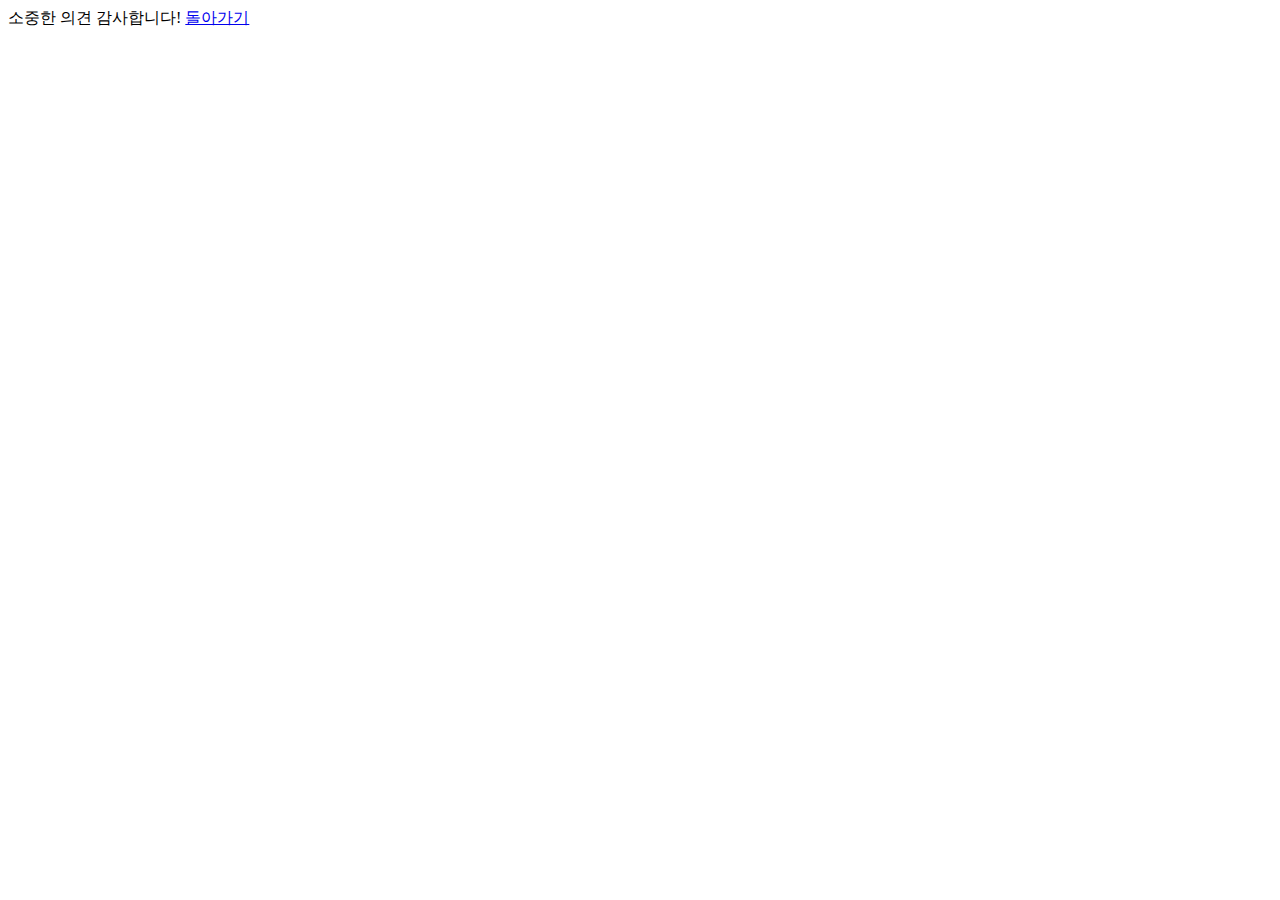
<file: submit.html>
<!DOCTYPE html>
<html lang="en">
<head>
    <meta charset="UTF-8">
    <meta name="viewport" content="width=device-width, initial-scale=1.0">
    <title>Document</title>
</head>
<body>
    소중한 의견 감사합니다!
    <a href="index.html">돌아가기</a>
</body>
</html>
</file>
<file: day2/style.css>
nav {
    display: flex;
    gap: 24px;
  }

.navItem {
    color: #594f43;
    font-size: 20px;
    font-style: normal;
    font-weight: 600;
    line-height: 150%; /* 30px */
}

.badge {
    border-radius: 10px;
    background: #e5edff;
    display: flex;
    width: fit-content;
    padding: 12px 24px;
    justify-content: center;
    align-items: center;
}
.badgeText {
    color: #403930;
    font-size: 24px;
    font-style: normal;
    font-weight: 600;
    line-height: 150%; /* 36px */
}

header {
    padding: 20px 0px;  
}

@font-face {
    font-family: "Cafe24Supermagic-Bold-v1.0";
    src: url("https://cdn.jsdelivr.net/gh/projectnoonnu/noonfonts_2307-2@1.0/Cafe24Supermagic-Bold-v1.0.woff2")
        format("woff2");
    font-weight: 700;
    font-style: normal;
}

body {
    /* font-family: "Cafe24Supermagic-Bold-v1.0"; */
}


nav {
    /* 레이아웃에 대한 스타일(5~10줄) */
    display: flex;
    align-items: center;

    padding-left: 120px;
    padding-right: 120px;

    gap: 40px;
    height: 100px;
}

.navItem {
}

.contactMe{
    position: fixed; z-index: 1;
    bottom:20px;
    right: 30px;
    width: 165px;
    height: 90px;
    text-align: center;
    font-size: 20px;
    font-style: normal;
    font-weight: 700;
    line-height: normal;
    color: rgb(255, 255, 255);
    border-radius: 50px;
    border: 10px solid rgb(171, 195, 226);
    background: #5397c1;

}


/*****************************/
/*********Header Css**********/
/*****************************/

header{
    display: flex;
    flex-direction: row;
    justify-content: center;
    align-items: center;
    gap: 208px;
    padding: 70px;
}

.welcomeMessage{
    display: flex;
    width: 556px;
    height: 464px;
    flex-direction: column;
    align-items: flex-start;
    flex-shrink: 0;
}
.badge {
    display: flex;
    padding: 12px 24px;
    justify-content: center;
    align-items: center;
    gap: 10px;

    border-radius: 10px;
    background: #E6EEFF;

    color: #000;
    font-family: Pretendard;
    font-size: 24px;
    font-style: normal;
    font-weight: 600;
    line-height: 150%; /* 36px */
}

header h1 {
    color: #333;
    font-family: Pretendard;
    font-size: 63px;
    font-style: normal;
    font-weight: 600;
    line-height: 125%; /* 80px */
    letter-spacing: -1.28px;
}

.animationCollection{
    display: flex;
}
header h1 .titleAnimation{
    font-style: normal;
}

header h1 .titleAnimation:hover{
    color:rgb(188, 109, 231);
    animation: vibration 0.1s infinite
    
}

@keyframes vibration {
    from {
      transform: rotate(5deg);
    }
    to {
      transform: rotate(-5deg);
    }
}


header h1 .problemSolver{
    background: linear-gradient(
        99deg,
        rgba(15, 156, 243, 0.862) 0%,
        rgb(70, 111, 177) 50%,
        rgb(44, 38, 212)100%
    );
    background-clip: text;
    -webkit-background-clip: text;
    -webkit-text-fill-color: transparent;
}
.headerLinkContainer {
    display: flex;
    align-items: flex-start;
    gap: 16px;
}

.headerLinkContainer .github{
    display: flex;
    width: 270px;
    padding: 24px 0;
    flex-direction: column;
    justify-content: center;
    align-items: center;
    gap: 10px;
    border-radius: 16px;
    background: #000;
}

.githubLink{
    display: flex;
    align-items: center;
    gap: 12px;

    color: #E6EEFF;

    font-size: 24px;
    font-style: normal;
    font-weight: 600;
    line-height: 150%; /* 36px */
}

.resume{
    display: flex;
    width: 270px;
    padding: 24px 0;
    flex-direction: column;
    justify-content: center;
    align-items: center;
    gap: 10px;

    border-radius: 16px;
    border: 1px solid #403930;  
}

.resumeLink{
    display: flex;
    align-items: center;
    gap: 12px;
    color: #403930;
    font-family: Pretendard;
    font-size: 24px;
    font-style: normal;
    font-weight: 600;
    line-height: 150%; /* 36px */
}

a{
    text-decoration: none;
}

.welcomePicture{
    display: flex;
    flex-direction: column;
    justify-content: center;
    align-items: center;
    gap: 10px;
}

.profilePicture{
    width: 355.624px;
    height: 350px;
    flex-shrink: 0;
    border-radius: 500px;
    border: 10px solid #BCF2F9;
    background: url(./img/profile.jpg), lightgray 50% / cover no-repeat;
    background-size: cover;
}




.content{
}


/***********************/
/*******About Me********/
/***********************/


.aboutMe{
    display: flex;
    height: 400px;
    flex-direction: column;
    justify-content: center;
    align-items: flex-start;
    flex-shrink: 0;
    width: 100%;
    position: relative;
    background: linear-gradient(96deg, rgba(189, 210, 255, 0.40) 1.72%, rgba(116, 224, 215, 0.40) 158.93%);
    padding: 100px 120px;
}

.content .aboutMe h1{
    color: #000;
    font-family: Pretendard;
    font-size: 40px;
    font-style: normal;
    font-weight: 700;
    line-height: 125%; /* 50px */
    letter-spacing: -0.8px;

}

.content .aboutMe p{
    height: 172px;
    flex-shrink: 0;
    align-self: stretch;

    color: #333;
    font-family: Pretendard;
    font-size: 20px;
    font-style: normal;
    font-weight: 500;
    line-height: 150%; /* 30px */
}

.aboutMeImg{
    background: url(./img/aboutMe.png), 50% / cover no-repeat;
    width: 119px;
    height: 119px;  
    position: absolute;
    right: 650px;
    top: 75px
}

.stacks{
    display: flex;
    width:auto;

    flex-direction: column;
    justify-content: center;
    align-items: center;
    gap: 60px;
    padding: 100px 120px;
}

.stacksContent{
    display: flex;
    flex-direction: column;
    align-items: center;
}

.stacks .stacksContent p{
    text-align: center;
    margin: 0px;
    padding: 0px;
}

.stacksImg1{
    display: flex;
    justify-content: center;
    align-items: center;
    gap: 80px;
}

.stacksImg2{
    display: flex;
    justify-content: center;
    align-items: center;
    gap: 80px;
}

.stacksImg1 svg{
    width: 120px;
    height: 120px;
}

.stacksImg2 svg{
    width: 120px;
    height: 120px;
}

.projects{
    display: flex;
    padding: 80px 120px 120px 120px;
    flex-direction: column;
    gap: 30px;
    align-items: center;

}

.project{
    display: flex;
    width: 1120px;
    flex-direction: row;
    justify-content: center;
    align-items: center;
    gap: 80px;
    padding: 30px 0;
    border-radius: 24px;
    background: #E6EEFF;
}

.projects h1{
    padding: 10px;
}

.projects .project .projectDesc h1{
    margin: 0;
    padding: 0;
}

.projectDesc{
    margin: 0;
    padding: 0;
    width: 437px;
}

.projectLinks{
    gap: 24px;
    display: flex;
}

.projectImg{
    display: flex;
    gap: 20px;
}

.project1Img1{
    width: 155px;
    height: 327px;
    flex-shrink: 0;
    border-radius: 16px;
    background: url(./img/project1-1.png), lightgray 50% / cover no-repeat;
    box-shadow: 0px 4px 10px 0px rgba(0, 0, 0, 0.15);
}

.project1Img2{
    width: 155px;
    height: 327px;
    flex-shrink: 0;
    border-radius: 16px;
    background: url(./img/project1-2.png), lightgray 50% / cover no-repeat;
    box-shadow: 0px 4px 10px 0px rgba(0, 0, 0, 0.15);
}

.project1Img3{
    width: 155px;
    height: 327px;
    flex-shrink: 0;
    border-radius: 16px;
    background: url(./img/project1-3.png), lightgray 50% / cover no-repeat;
    box-shadow: 0px 4px 10px 0px rgba(0, 0, 0, 0.15);
}

.projects .project .projectDesc .projectLinks .notion{
    color: #405BA1;
    font-family: Pretendard;
    font-size: 20px;
    font-style: normal;
    font-weight: 600;
    line-height: 150%; /* 30px */
    text-decoration-line: underline;
}

.projects .project .projectDesc .projectLinks .github{
    color: #00446A;
    font-family: Pretendard;
    font-size: 20px;
    font-style: normal;
    font-weight: 600;
    line-height: 150%; /* 30px */
    text-decoration-line: underline;
}
</file>
<file: web/style.css>
body{
    margin: 0px;    
}



/********************/
/*******nav**********/
/*******************/

nav {
    display: flex;
    justify-content: space-between;
    padding: 3vw;
    height: 7vw;
    width: 100vw;
    box-sizing: border-box;
}


.navItem {
    color: #594f43;
    font-size: 1.4vw;
    font-style: normal;
    font-weight: 600;
    line-height: 150%;
}

@font-face {
    font-family: "Cafe24Supermagic-Bold-v1.0";
    src: url("https://cdn.jsdelivr.net/gh/projectnoonnu/noonfonts_2307-2@1.0/Cafe24Supermagic-Bold-v1.0.woff2")
        format("woff2");
    font-weight: 700;
    font-style: normal;
}

.contactMe{
    position: fixed; z-index: 1;
    bottom: 1vw;
    right: 1vw;
    width: 10vw;
    height: 6vw;
    text-align: center;
    font-size: 1.3vw;
    font-style: normal;
    font-weight: 600;
    line-height: normal;
    color: rgb(255, 255, 255);
    border-radius: 2vw;
    border: 0.5vw solid rgb(199, 223, 255);
    background: rgb(71, 135, 238);

}


/*****************************/
/*********Header Css**********/
/*****************************/

header{
    display: flex;
    flex-direction: row;
    justify-content: center;
    align-items: center;
    box-sizing: border-box;
    width: 100vw;
    gap: 20vw;
    padding: 5vw;
}

.welcomeMessage{
    display: flex;
    width: auto;
    height: auto;
    flex-direction: column;
    align-items: flex-start;
    flex-shrink: 0;
}
.badge {
    display: flex;
    padding: 1vw 1.5vw;
    justify-content: center;
    align-items: center;
    gap: unset;

    border-radius: 1vw;
    background: #E6EEFF;

    color: #000;
    font-family: Pretendard;
    font-size: 1.5vw;
    font-style: normal;
    font-weight: 600;
    line-height: 150%; /* 36px */
}

header h1 {
    color: #333;
    font-family: Pretendard;
    font-size: 4vw;
    font-style: normal;
    font-weight: 600;
    line-height: 125%; /* 80px */
    letter-spacing: unset;
}

.animationCollection{
    display: flex;
}



header h1 .titleAnimation1{
    animation: vibration 0.1s 5;
    animation-delay: 0s;
    
}

header h1 .titleAnimation2{
    animation: vibration 0.1s 5;
    animation-delay: 0.5s;
    
}
header h1 .titleAnimation3{
    animation:vibration 0.1s 5;
    animation-delay: 1s;
    
}
header h1 .titleAnimation4{
    animation: vibration 0.1s 5;
    animation-delay: 1.5s;
    
}
header h1 .titleAnimation5{
    animation: vibration 0.1s 5;
    animation-delay: 2s;
    
}
header h1 .titleAnimation6{
    animation: vibration 0.1s 5;
    animation-delay: 2.5s;
    
}
header h1 .titleAnimation7{
    animation: vibration 0.1s 5;
    animation-delay: 3s;
    
}

header h1 .titleAnimation8{
    animation: vibration 0.1s 5;
    animation-delay: 3.5s;
    
}

@keyframes vibration {
    from {
      transform: rotate(5deg);
      color:rgb(192, 134, 219);
    }
    
    to {
      transform: rotate(-5deg);
      color:rgb(192, 134, 219);
    }
}


header h1 .problemSolver{
    background: linear-gradient(
        99deg,
        rgba(15, 156, 243, 0.862) 0%,
        rgb(70, 111, 177) 50%,
        rgb(44, 38, 212)100%
    );
    background-clip: text;
    -webkit-background-clip: text;
    -webkit-text-fill-color: transparent;
}
.headerLinkContainer {
    display: flex;
    align-items: flex-start;
    gap: 1vw;
}

.headerLinkContainer .github{
    display: flex;
    width: 17vw;
    box-sizing: border-box;
    padding: 1.6vw 0;
    flex-direction: column;
    justify-content: center;
    align-items: center;
    gap: unset;
    border-radius: 1vw;
    background: #000;
}

.githubLink{
    display: flex;
    align-items: center;
    gap: unset;

    color: #E6EEFF;

    font-size: 1.6vw;
    font-style: normal;
    font-weight: 400;
    line-height: 150%; /* 36px */
}

.resume{
    display: flex;
    width: 17vw;
    padding: 1.6vw 0;
    flex-direction: column;
    justify-content: center;
    align-items: center;
    gap: unset;

    border-radius: 1vw;
    border: 0.1vw solid #403930;  
}

.resumeLink{
    display: flex;
    align-items: center;
    gap: unset;
    color: #403930;
    font-family: Pretendard;
    font-size: 1.6vw;
    font-style: normal;
    font-weight: 400;
    line-height: 150%; /* 36px */
}

a{
    text-decoration: none;
}

.welcomePicture{
    display: flex;
    flex-direction: column;
    justify-content: center;
    align-items: center;
    gap: unset;
}

.profilePicture{
    width: 24vw;
    height: 24vw;
    flex-shrink: 0;
    border-radius: 40vw;
    border: 1vw solid #BCF2F9;
    background: url(./img/profile.jpg), lightgray 50% / cover no-repeat;
    background-size: cover;
}




.content{
}


/***********************/
/*******About Me********/
/***********************/


.aboutMe{
    display: flex;
    height: auto;
    flex-direction: column;
    justify-content: center;
    align-items: flex-start;
    flex-shrink: 0;
    width: 100vw;
    position: relative;
    background: linear-gradient(96deg, rgba(189, 210, 255, 0.40) 1.72%, rgba(116, 224, 215, 0.40) 158.93%);
    padding: 5vw 5vw;
    box-sizing: border-box;
}

.content .aboutMe h1{
    color: #000;
    font-family: Pretendard;
    font-size: 2vw;
    font-style: normal;
    font-weight: 700;
    line-height: 125%; /* 50px */
    letter-spacing: unset;

}

.content .aboutMe p{
    height: auto;
    flex-shrink: 0;
    align-self: stretch;

    color: #333;
    font-family: Pretendard;
    font-size: 1.1vw;
    font-style: normal;
    font-weight: 500;
    line-height: 150%; /* 30px */
}

.aboutMeImg{
    background: url(./img/aboutMe.png) no-repeat;
    background-size:  contain;
    width: 6vw;
    height: 6vw;  
    position: absolute;
    right: 45vw;
    bottom: 19vw;
}

.stacks{
    display: flex;
    width:100vw;
    flex-direction: column;
    justify-content: center;
    align-items: center;
    gap: 3vw;
    padding: 8vw;
    box-sizing: border-box;
}

.stacks h1{
    font-size: 3vw;
}

.stacksContent{
    display: flex;
    flex-direction: column;
    align-items: center;
}

.stacks .stacksContent p{
    text-align: center;
    margin: unset;
    padding: unset;
    font-size: 1.2vw;
}

.stacksImg{
    display: flex;
    flex-wrap: wrap;
    justify-content: center;
    align-items: center;
    gap: 5vw;
}


.stacksImg svg{
    width: 8vw;
    height: 8vw;
}


/*************************/
/********projects*********/
/*************************/

.projects{
    display: flex;
    padding: 5vw 0vw 0vw 0vw;
    width: 100vw;
    box-sizing: border-box;
    flex-direction: column;
    gap: 5vw;
    align-items: center;

}

.project{
    display: flex;
    width: 75vw;
    height: 30vw;
    flex-direction: row;
    justify-content: center;
    align-items: center;
    gap: 5vw;
    padding: 3vw 0;
    border-radius: 3vw;
    background: #E6EEFF;
    box-sizing: border-box;
    overflow: hidden;
}


.projects h1{
    padding: unset;
    font-size: 2.5vw;
}

.projects .project .projectDesc h1{
    font-size: 2vw;
    margin: unset;
    padding: unset;
}

.projectDesc{
    margin: unset;
    padding: unset;
    width: 25vw;
    font-size: 1.1vw;
}

.projectLinks{
    gap: 1vw;
    display: flex;
}

.projectImg{
    display: flex;
    gap: 1.5vw;
}

.projectImgPath{
    display:flex;
    flex-direction: column;
}


.project1Img1{
    width: 10vw;
    height: 21vw;
    flex-shrink: 0;
    border-radius: 1vw;
    background: url(./img/project1-1.png);
    background-size: contain;
    background-repeat: no-repeat;
}

.moveUp{
    animation-name: elevatorToUp;
    animation-duration: 6s;
    animation-iteration-count: infinite;
    animation-direction: normal;
    animation-timing-function : linear;
    animation-fill-mode: backwards;
}

.moveDown{
    animation-name: elevatorToDown;
    animation-duration: 6s;
    animation-iteration-count: infinite;
    animation-direction: normal;
    animation-timing-function : linear;
    animation-fill-mode: backwards;
}


@keyframes elevatorToUp {
    0% {
        transform: translateY(21vw);
    }
    100% {
        transform: translateY(-21vw);
    }
}

@keyframes elevatorToDown {
    0% {
        transform: translateY(-21vw);
    }
    100% {
        transform: translateY(21vw);
    }
}


.project1Img2{
    width: 10vw;
    height: 21vw;
    flex-shrink: 0;
    border-radius: 1vw;
    background: url(./img/project1-2.png);
    background-size: contain;
    background-repeat: no-repeat;
}

.project1Img3{
    width: 10vw;
    height: 21vw;
    flex-shrink: 0;
    border-radius: 1vw;
    background: url(./img/project1-3.png);
    background-size: contain;
    background-repeat: no-repeat;

}

.projects .project .projectDesc .projectLinks .notion{
    color: #405BA1;
    font-family: Pretendard;
    font-size: 1.4vw;
    font-style: normal;
    font-weight: 600;
    line-height: 150%; /* 30px */
    text-decoration-line: underline;
}

.projects .project .projectDesc .projectLinks .github{
    color: #00446A;
    font-family: Pretendard;
    font-size: 1.4vw;
    font-style: normal;
    font-weight: 600;
    line-height: 150%; /* 30px */
    text-decoration-line: underline;
}


/**************************/
/**********review**********/
/**************************/

.review{
    box-sizing: border-box;
    width: 100vw;
    padding: 18vw 10vw;
    display: flex;
    flex-direction: column;
    align-items: center;
    gap: 5vw;
}

.reviewTitle{
    font-size: 1.5vw;
}

.reviewBody{
    display: flex;
    gap:3vw;
}

.oneReview{
    box-sizing: border-box;
    display: flex;
    flex-direction: column;
    width: 27vw;
    height: 18vw;
    padding: 4vw 3vw;
    flex-direction: column;
    justify-content: center;
    align-items: center;
    gap: 2vw;
    font-size: 1vw;
    border-radius: 1vw;
    background: #FAFAFA;
    box-shadow: 0vw 0.2vw 1.6vw 0vw rgba(0, 0, 0, 0.15);
}


/*********************/
/********ending*******/
/*********************/

.ending{
    display: flex;
    width: 100vw;
    height: 30vw;
    box-sizing: border-box;
    padding: 0 10vw;
    flex-direction: column;
    justify-content: center;
    align-items: left;
    background: #E6EEFF;
}

.endingWord{
    color: #403930;
    font-family: Pretendard;
    font-size: 3vw;
    font-style: normal;
    font-weight: 600;
    line-height: 125%; /* 60px */
    letter-spacing: -0.01vw;
}

/*********************************/
/************footer***************/
/*********************************/

footer{
    display: flex;
    flex-direction: column;
    gap: 1.5vw;
    width: 100vw;
    height: 15vw;
    flex-shrink: 0;
    justify-content: center;
    align-items: center;
}

.footerLinks{
    display: flex;
    gap: 4vw;
}

.footerLinks svg{
    width: 3vw;
    height: 3vw;
}

.copyright{
    font-size: 1.1vw;
}
</file>
<file: web/responsive.css>
.contactMe {
    display: none;
}


nav {
    display: flex;
    width: 100vw;
    height: 20vw;
    padding: unset;
    gap: unset;
    justify-content: space-evenly;
    align-self: stretch;
}

.navItem {
    color: #403930;
    display:flex;
    align-items: center;
    font-size: 4vw;
    font-style: normal;
    font-weight: 600;
    line-height: 150%; /* 18px */
}

header{
    display: flex;
    width: 100vw;
    padding: 15vw 0;
    flex-direction: row;
    justify-content:center;
    align-items: center;
    gap: unset;
    box-sizing: border-box;
}

.welcomeMessage{
    display: flex;
    height: auto;
    width: auto;
    flex-direction: column;
    align-items: flex-start;
    flex-shrink: 0;
}

.badge{
    display: flex;
    padding: 3vw 6vw;
    justify-content: center;
    align-items: center;
    gap: unset;
    border-radius: 3vw;
    background: #E6EEFF;
    color: #000;
    font-family: Pretendard;
    font-size: 4.5vw;
    font-style: normal;
    font-weight: 600;
    line-height: 150%; /* 24px */
}

header h1{
    align-self: stretch;
    color: #333;
    font-family: Pretendard;
    font-size: 10vw;
    font-style: normal;
    font-weight: 600;
    line-height: 120%; /* 38.4px */
    letter-spacing: -0.1vw;
}
header h1 .problemSolver{
    background: linear-gradient(99deg, #001F8F 3.58%, rgba(36, 255, 203, 0.50) 90.34%);
    background-clip: text;
    -webkit-background-clip: text;
    -webkit-text-fill-color: transparent;
    font-family: Pretendard;
    font-size: 10vw;
    font-style: normal;
    font-weight: 600;
    line-height: 120%;
    letter-spacing: -0.1vw;
}

.headerLinkContainer {
    display: flex;
    align-items: flex-start;
    gap: 2.5vw;
}

.headerLinkContainer .github{
    display: flex;
    width: 30vw;
    padding: 4vw 0;
    flex-direction: column;
    justify-content: center;
    align-items: center;
    gap: unset;
    border-radius: 4vw;
    background: #000;
}

.githubLink{
    display: flex;
    align-items: center;
    color: #FFF;
    font-family: Pretendard;
    font-size: 3.8vw;
    font-style: normal;
    font-weight: 550;
    line-height: 150%; /* 21px */
}

.resume{
    display: flex;
    width:  30vw;
    padding: 4vw 0;
    flex-direction: column;
    justify-content: center;
    align-items: center;
    gap: unset;

    border-radius: 4vw;
    border: 0.5vw solid #403930;  
}

.resumeLink{
    display: flex;
    align-items: center;
    gap: unset;

    color: #403930;
    font-family: Pretendard;
    font-size: 3.8vw;
    font-style: normal;
    font-weight: 550;
    line-height: 150%; /* 21px */
}

a{
    text-decoration: none;
}

.welcomePicture{
    display: none
}

.profilePicture{
    display: none
}

/***********************/
/*******About Me********/
/***********************/
.aboutMe{
    display: flex;
    height: auto;
    flex-direction: column;
    justify-content: center;
    align-items: flex-start;
    flex-shrink: 0;
    width: 100vw;

    position: relative;
    background: linear-gradient(96deg, rgba(189, 210, 255, 0.40) 1.72%, rgba(116, 224, 215, 0.40) 158.93%);
    padding: 15vw 6vw;
    box-sizing: border-box;
}

.content .aboutMe h1{
    color: #333;
    font-family: Pretendard;
    font-size: 4vw;
    font-style: normal;
    font-weight: 700;
    line-height: 125%; /* 22.5px */
    letter-spacing: -0.1vw;

}

.content .aboutMe p{
    height: auto;
    flex-shrink: 0;
    color: #333;
    font-family: Pretendard;
    font-size: 3vw;
    font-style: normal;
    font-weight: 400;
    line-height: 150%; /* 21px */
    letter-spacing: -0.1vw;
}


.aboutMeImg{
    background: url(./img/aboutMe.png) no-repeat;
    background-size: contain;
    position: absolute;
    top: 12vw;
    right: 3vw;
    width: 10vw;
    height: 10vw;  
}

/***********************/
/*******stacks**********/
/***********************/

.stacks{
    display: flex;
    width:100vw;
    box-sizing: border-box;
    padding: 20vw 0vw;
    flex-direction: column;
    justify-content: center;
    align-items: center;
    gap: 6vw;
    align-self: stretch;
}

.stacksContent{
    display: flex;
    flex-direction: column;
    align-items: center;
}

.stacks .stacksContent h1{
    font-size: 6vw;
}
.stacks .stacksContent p{
    width: 100vw;
    color: #333;
    font-family: Pretendard;
    font-size: 3.5vw;
    font-style: normal;
    font-weight: 400;
    line-height: 150%;
}

.stacksImg{
    display: flex;
    flex-wrap: wrap;
    justify-content: center;
    align-items: center;
    gap: 3vw;
}

.stacksImg svg{
    width: 20vw;
    height: 20vw;
}



.projects{

    padding: 20vw 0vw;
    width: 100vw;
    box-sizing: border-box;
    flex-direction: column;
    gap: 15vw;
    align-items: center;

}

.project{
    display: flex;
    width:  90vw;
    flex-direction: column-reverse;
    justify-content: center;
    align-items: center;
    gap: 3vw;
    padding: 6vw 5vw;
    border-radius: 6vw;
    background: #E6EEFF;
    box-sizing: border-box;
}

.projects h1{
    font-size: 6vw;
    padding: unset;
}

.projects .project .projectDesc h1{
    margin: 0;
    padding: 0;
    font-size: 5vw;
}

.projectDesc{
    margin: 0;
    padding: 5vw;
    width: 90vw;
    font-size: 4vw;
    box-sizing: border-box;
}

.projectLinks{
    gap: 3vw;
    display: flex;
}

.projectImg{
    display: flex;
    align-items: center;
    gap: 2vw;
}

.project1Img1{
    width: 28vw;
    height: 60vw;
    flex-shrink: 0;
    border-radius: 2vw;
    background: url(./img/project1-1.png)no-repeat;
    background-size: contain;
    box-shadow: unset;
}

.project1Img2{
    width: 28vw;
    height: 60vw;
    flex-shrink: 0;
    border-radius: 2vw;
    background: url(./img/project1-2.png)no-repeat;
    background-size: contain;
    box-shadow: unset;

}

.project1Img3{
    width: 28vw;
    height: 60vw;
    flex-shrink: 0;
    border-radius: 2vw;
    background: url(./img/project1-3.png) no-repeat;
    background-size: contain;
    box-shadow: unset;

}

.projects .project .projectDesc .projectLinks .notion{
    color: #405BA1;
    font-family: Pretendard;
    font-size: 5vw;
    font-style: normal;
    font-weight: 600;
    line-height: 150%; /* 30px */
    text-decoration-line: underline;
}

.projects .project .projectDesc .projectLinks .github{
    color: #00446A;
    font-family: Pretendard;
    font-size: 5vw;
    font-style: normal;
    font-weight: 600;
    line-height: 150%; /* 30px */
    text-decoration-line: underline;
}


/**************************/
/**********review**********/
/**************************/


.reviewTitle{
    font-size: 2.5vw;
}

.reviewBody{
    display: flex;
    flex-direction: column;
    gap: 5vw;
}

.oneReview{
    width: 80vw;
    height: 30vw;
    gap: 5vw;
    font-size: 2.5vw;

    border-radius: 1vw;
    background: #FAFAFA;
    box-shadow: 0vw 0.2vw 1.6vw 0vw rgba(0, 0, 0, 0.15);
}
</file>
